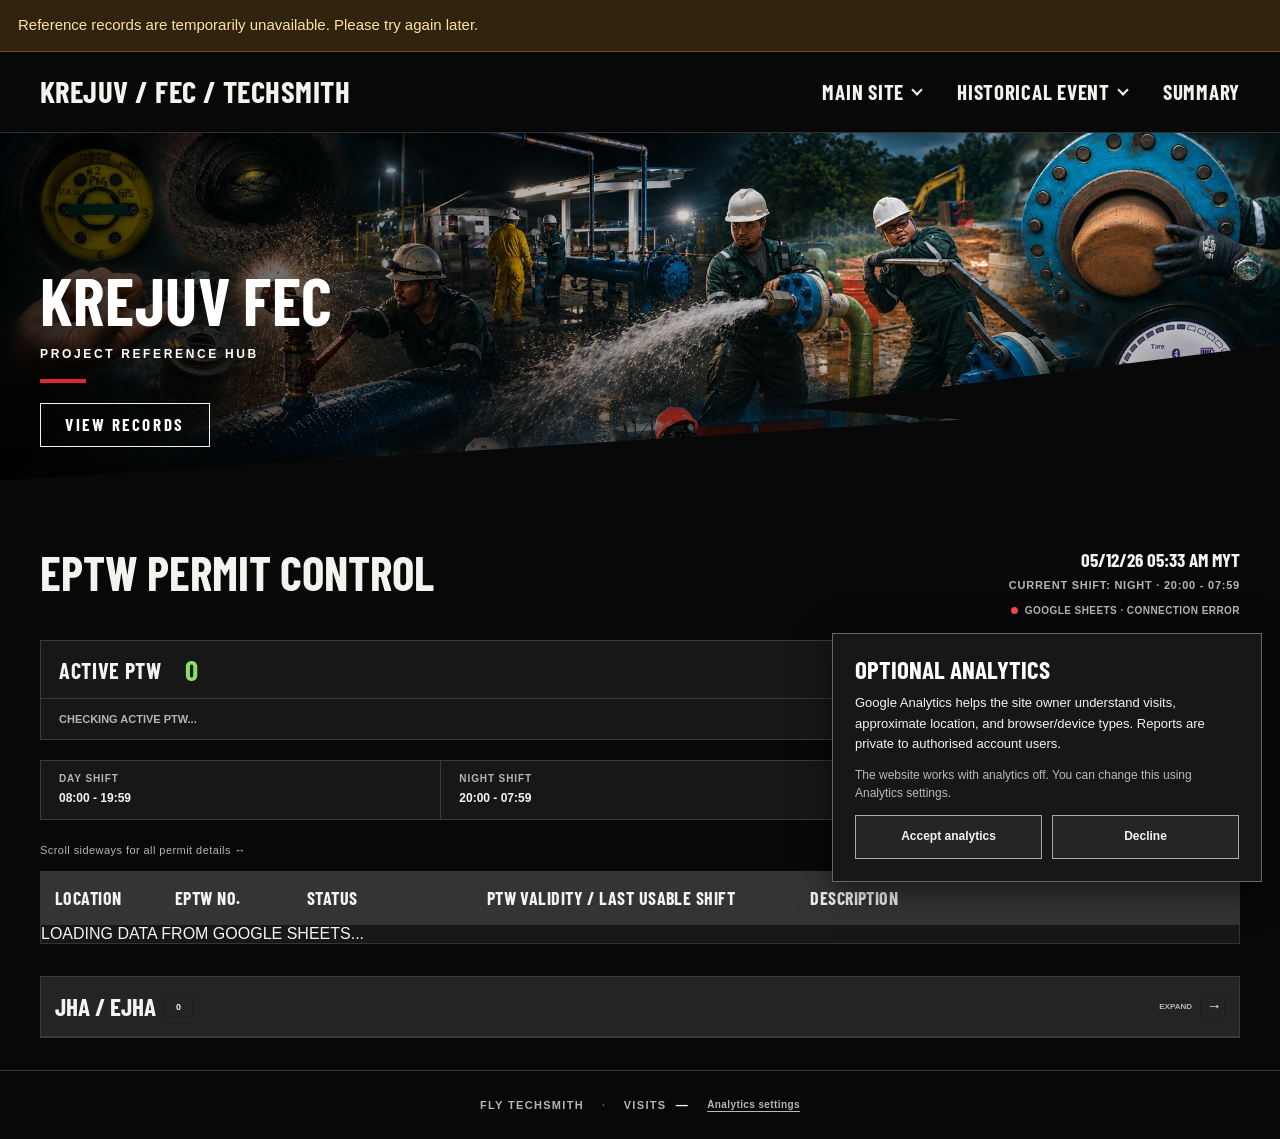
<file: index.html>
<!DOCTYPE html>
<html lang="en">

<head>
<meta name="referrer" content="no-referrer">
<meta http-equiv="Content-Security-Policy" content="default-src 'self'; script-src 'self' https://script.google.com/macros/s/ https://script.googleusercontent.com/macros/echo https://www.googletagmanager.com/gtag/ 'sha256-M7AUjPLgRQUmpfDkRRTZy83w7zBz9p2bHsZUChq5Ey0='; connect-src https://*.google-analytics.com https://*.analytics.google.com https://www.googletagmanager.com; frame-src 'none'; style-src 'self' 'unsafe-inline'; img-src 'self' data: https://i.ibb.co https://*.google-analytics.com https://www.googletagmanager.com; object-src 'none'; base-uri 'none'; form-action 'none'">
<meta charset="UTF-8">

<meta
    name="viewport"
    content="width=device-width, initial-scale=1.0, viewport-fit=cover"
>

<meta name="theme-color" content="#080808">

<title>KREJUV FEC BOOKMARK</title>

<link
    rel="icon"
    type="image/png"
    href="https://i.ibb.co/gbgLwSqg/Chat-GPT-Image-Jul-26-2026-04-53-23-AM-2.png"
>

<link
    rel="shortcut icon"
    type="image/png"
    href="https://i.ibb.co/gbgLwSqg/Chat-GPT-Image-Jul-26-2026-04-53-23-AM-2.png"
>

<link
    rel="apple-touch-icon"
    href="https://i.ibb.co/gbgLwSqg/Chat-GPT-Image-Jul-26-2026-04-53-23-AM-2.png"
>


<style>

/* =========================================================
   ROOT
========================================================= */

:root {
    --bg:#f4f1eb;
    --black:#050505;
    --border:#aaa69f;
    --soft-border:rgba(5,5,5,.10);

    --green:#7fd66f;

    --red:#d00000;
    --red-dark:#980000;
    --red-soft:rgba(208,0,0,.07);

    --amber:#e0a600;

    --outer-margin:30px;
}


/* =========================================================
   RESET
========================================================= */

* {
    margin:0;
    padding:0;
    box-sizing:border-box;
}

html {
    scroll-behavior:smooth;
}

html,
body {
    width:100%;
    min-height:100%;
}

body {
    background:var(--black);
    color:var(--black);
    font-family:Arial,Helvetica,sans-serif;
    overflow-x:hidden;
    overflow-y:auto;
}

button,
a {
    -webkit-tap-highlight-color:transparent;
}

button {
    font-family:inherit;
}


/* =========================================================
   PAGE
========================================================= */

.page {
    width:calc(100% - (var(--outer-margin) * 2));
    min-height:calc(100vh - (var(--outer-margin) * 2));

    margin:var(--outer-margin);

    background:var(--bg);

    overflow:hidden;
}


/* =========================================================
   HERO
========================================================= */

.hero {
    min-height:420px;

    display:flex;
    align-items:center;
    justify-content:center;

    padding:45px 40px;

    text-align:center;
}

.hero-inner {
    width:100%;
}

.hero-title {
    font-family:"Arial Black",Arial,Helvetica,sans-serif;

    font-size:clamp(80px,8.7vw,165px);

    font-weight:900;

    line-height:.80;

    text-transform:uppercase;
}

.krejuv-title {
    display:inline-block;

    letter-spacing:.08em;

    padding-left:.08em;
}

.bookmark-title {
    display:inline-block;

    letter-spacing:-.075em;
}

.hero-subtitle {
    margin-top:35px;

    font-size:clamp(13px,1vw,19px);

    font-weight:700;

    letter-spacing:.16em;
}


/* =========================================================
   DIVIDER
========================================================= */

.section-divider {
    width:100%;
    height:18px;

    background:var(--black);
}


/* =========================================================
   TOP
========================================================= */

.top-section-header {
    display:grid;

    grid-template-columns:1fr 1fr;

    min-height:58px;

    border-bottom:1px solid var(--border);
}

.top-section-header > div {
    display:flex;
    align-items:center;

    padding:0 20px;

    font-family:"Arial Black",Arial,Helvetica,sans-serif;

    font-size:13px;
    font-weight:900;

    letter-spacing:.04em;

    text-transform:uppercase;
}

.top-section-header > div + div {
    border-left:1px solid var(--border);
}

.top-columns {
    display:grid;

    grid-template-columns:1fr 1fr;
}

.top-column {
    min-width:0;

    padding:24px 20px 30px;
}

.top-column + .top-column {
    border-left:1px solid var(--border);
}


/* =========================================================
   MAIN SITE
========================================================= */

.site-item {
    display:block;

    width:fit-content;

    position:relative;

    margin-bottom:7px;

    color:var(--black);

    text-decoration:none;

    font-family:"Arial Black",Arial,Helvetica,sans-serif;

    font-size:clamp(30px,2.45vw,47px);

    font-weight:900;

    line-height:.97;

    letter-spacing:-.055em;

    text-transform:uppercase;

    transition:
        transform .18s ease,
        opacity .18s ease;
}

a.site-item:hover {
    transform:translateX(10px);
}

a.site-item::after {
    content:"↗";

    position:absolute;

    left:calc(100% + 12px);
    top:50%;

    transform:translateY(-50%);

    font-size:.34em;

    opacity:0;

    transition:opacity .18s ease;
}

a.site-item:hover::after {
    opacity:1;
}

.main-site-column:has(a.site-item:hover)
.site-item:not(:hover) {
    opacity:.25;
}

.site-item-static {
    cursor:default;
}

.main-site-separator {
    width:100%;
    height:1px;

    margin:26px 0 18px;

    background:var(--border);
}

.major-activities-label {
    margin-bottom:15px;

    font-family:"Arial Black",Arial,Helvetica,sans-serif;

    font-size:11px;
    font-weight:900;

    letter-spacing:.07em;

    color:rgba(5,5,5,.58);

    text-transform:uppercase;
}

.site-loading {
    font-family:"Arial Black",Arial,Helvetica,sans-serif;

    font-size:16px;
    font-weight:900;

    color:rgba(5,5,5,.40);

    text-transform:uppercase;
}


/* =========================================================
   ACTIVE PTW
========================================================= */

.active-summary-box {
    width:100%;

    border:1px solid var(--soft-border);

    background:rgba(255,255,255,.05);
}

.active-summary-head {
    min-height:50px;

    display:flex;
    align-items:center;
    justify-content:space-between;

    gap:15px;

    padding:12px 14px;

    border-bottom:1px solid var(--soft-border);
}

.active-summary-title {
    font-family:"Arial Black",Arial,Helvetica,sans-serif;

    font-size:14px;
    font-weight:900;

    letter-spacing:.03em;

    text-transform:uppercase;
}

.active-summary-count {
    min-width:31px;
    min-height:25px;

    display:inline-flex;
    align-items:center;
    justify-content:center;

    padding:4px 8px;

    background:var(--green);

    color:var(--black);

    border:1px solid rgba(5,5,5,.25);

    font-family:"Arial Black",Arial,Helvetica,sans-serif;

    font-size:11px;
    font-weight:900;
}

.active-summary-list {
    width:100%;
}

.active-summary-item {
    display:grid;

    grid-template-columns:
        66px
        100px
        minmax(0,1fr);

    align-items:center;

    gap:10px;

    min-height:57px;

    padding:11px 13px;

    color:var(--black);

    text-decoration:none;

    border-bottom:1px solid rgba(5,5,5,.08);

    transition:background .15s ease;
}

.active-summary-item:last-child {
    border-bottom:none;
}

.active-summary-item:hover {
    background:rgba(5,5,5,.045);
}

.active-summary-location {
    font-family:"Arial Black",Arial,Helvetica,sans-serif;

    font-size:13px;
    font-weight:900;

    text-transform:uppercase;
}

.active-summary-number {
    font-family:"Arial Black",Arial,Helvetica,sans-serif;

    font-size:16px;
    font-weight:900;

    letter-spacing:-.02em;
}

.active-summary-number::after {
    content:"↗";

    margin-left:5px;

    font-family:Arial,Helvetica,sans-serif;

    font-size:8px;
}

.active-summary-activity {
    min-width:0;

    font-family:"Arial Black",Arial,Helvetica,sans-serif;

    font-size:12px;
    font-weight:900;

    line-height:1.25;

    color:var(--black);

    text-transform:uppercase;
}

.active-summary-empty {
    padding:18px 14px;

    font-size:10px;
    font-weight:700;

    color:rgba(5,5,5,.45);

    text-transform:uppercase;
}


/* =========================================================
   EPTW HEADER
========================================================= */

.eptw-section {
    width:100%;
}

.eptw-section-head {
    min-height:88px;

    display:flex;

    align-items:center;
    justify-content:space-between;

    gap:30px;

    padding:16px 22px;

    border-bottom:1px solid var(--border);
}

.eptw-section-title {
    font-family:"Arial Black",Arial,Helvetica,sans-serif;

    font-size:clamp(24px,2vw,38px);

    font-weight:900;

    letter-spacing:-.045em;

    text-transform:uppercase;
}

.eptw-live {
    display:flex;

    flex-direction:column;

    align-items:flex-end;

    text-align:right;
}

.live-clock {
    font-family:"Arial Black",Arial,Helvetica,sans-serif;

    font-size:13px;

    font-weight:900;
}

.current-shift {
    margin-top:3px;

    font-size:9px;
    font-weight:900;

    letter-spacing:.07em;

    color:rgba(5,5,5,.52);

    text-transform:uppercase;
}


/* =========================================================
   SYNC
========================================================= */

.sync-line {
    margin-top:9px;

    display:flex;

    align-items:center;

    justify-content:flex-end;

    gap:7px;

    font-size:8px;
    font-weight:900;

    letter-spacing:.055em;

    text-transform:uppercase;
}

.sync-dot {
    width:7px;
    height:7px;

    flex:0 0 auto;

    border-radius:50%;

    background:rgba(5,5,5,.25);
}

.sync-line.is-loading .sync-dot {
    background:var(--amber);

    animation:syncPulse .85s infinite;
}

.sync-line.is-ok .sync-dot {
    background:var(--green);
}

.sync-line.is-error .sync-dot {
    background:var(--red);
}

.sync-line.is-cache .sync-dot {
    background:var(--amber);
}

.sync-text {
    color:rgba(5,5,5,.58);
}

@keyframes syncPulse {
    0%,100% {
        opacity:.3;
    }

    50% {
        opacity:1;
    }
}


/* =========================================================
   SHIFT GUIDE
========================================================= */

.shift-guide {
    display:grid;

    grid-template-columns:
        1fr
        1fr
        1fr;

    border-bottom:1px solid var(--border);
}

.shift-guide-item {
    padding:12px 20px;
}

.shift-guide-item + .shift-guide-item {
    border-left:1px solid var(--border);
}

.shift-guide-label {
    display:block;

    margin-bottom:4px;

    font-size:8px;
    font-weight:900;

    letter-spacing:.09em;

    color:rgba(5,5,5,.50);

    text-transform:uppercase;
}

.shift-guide-value {
    font-size:11px;
    font-weight:900;

    line-height:1.4;

    text-transform:uppercase;
}


/* =========================================================
   RULE
========================================================= */

.ptw-rule-box {
    padding:13px 22px;

    border-bottom:1px solid var(--border);

    background:rgba(5,5,5,.025);
}

.ptw-rule-title {
    font-family:"Arial Black",Arial,Helvetica,sans-serif;

    font-size:9px;
    font-weight:900;

    letter-spacing:.07em;

    text-transform:uppercase;
}

.ptw-rule-text {
    margin-top:5px;

    max-width:1150px;

    font-size:9px;
    font-weight:700;

    line-height:1.5;

    color:rgba(5,5,5,.65);

    text-transform:uppercase;
}


/* =========================================================
   TABLE
========================================================= */

.eptw-table-container {
    padding:22px 22px 30px;

    overflow-x:auto;
}

.eptw-table {
    width:100%;

    border-collapse:collapse;

    table-layout:fixed;

    border:1px solid var(--soft-border);
}

.eptw-table col.location-col {
    width:10%;
}

.eptw-table col.number-col {
    width:11%;
}

.eptw-table col.status-col {
    width:15%;
}

.eptw-table col.validity-col {
    width:27%;
}

.eptw-table col.description-col {
    width:37%;
}

.eptw-table thead th {
    padding:13px 12px;

    border-right:1px solid var(--soft-border);
    border-bottom:1px solid var(--soft-border);

    text-align:left;

    vertical-align:middle;

    font-size:9px;
    font-weight:900;

    letter-spacing:.08em;

    color:rgba(5,5,5,.58);

    text-transform:uppercase;
}

.eptw-table thead th:last-child {
    border-right:none;
}


/* =========================================================
   COLLAPSIBLE SECTION
========================================================= */

.category-row td {
    padding:0;

    border-top:1px solid var(--border);
    border-bottom:1px solid var(--soft-border);

    background:rgba(5,5,5,.035);
}

.section-toggle {
    width:100%;

    min-height:51px;

    display:flex;

    align-items:center;
    justify-content:space-between;

    gap:15px;

    padding:11px 13px;

    border:0;

    background:transparent;

    color:var(--black);

    cursor:pointer;

    text-align:left;
}

.section-toggle:hover {
    background:rgba(5,5,5,.035);
}

.section-toggle-left {
    display:flex;

    align-items:center;

    gap:11px;

    min-width:0;
}

.section-toggle-title {
    font-family:"Arial Black",Arial,Helvetica,sans-serif;

    font-size:14px;
    font-weight:900;

    letter-spacing:.02em;

    text-transform:uppercase;
}

.section-toggle-count {
    min-width:33px;
    height:23px;

    display:inline-flex;

    align-items:center;
    justify-content:center;

    padding:2px 7px;

    border:1px solid rgba(5,5,5,.17);

    font-family:"Arial Black",Arial,Helvetica,sans-serif;

    font-size:9px;
    font-weight:900;

    white-space:nowrap;
}

.section-toggle-right {
    display:flex;

    align-items:center;

    gap:10px;

    flex-shrink:0;
}

.section-toggle-state {
    font-size:8px;
    font-weight:900;

    color:rgba(5,5,5,.48);

    letter-spacing:.06em;

    text-transform:uppercase;
}

.section-toggle-arrow {
    width:25px;
    height:25px;

    display:flex;

    align-items:center;
    justify-content:center;

    border:1px solid rgba(5,5,5,.18);

    font-size:15px;
    font-weight:900;

    line-height:1;

    transition:transform .18s ease;
}


/* DEFAULT = COLLAPSED */

.category-row.is-collapsed
.section-toggle-arrow {
    transform:rotate(-90deg);
}

.section-data-row.section-hidden {
    display:none;
}


/* =========================================================
   PTW ROW
========================================================= */

.ptw-data-row td {
    padding:14px 12px;

    border-right:1px solid var(--soft-border);
    border-bottom:1px solid var(--soft-border);

    vertical-align:top;
}

.ptw-data-row td:last-child {
    border-right:none;
}

.location-merged {
    vertical-align:top !important;

    background:rgba(255,255,255,.08);

    border-right:
        1px solid
        var(--soft-border)
        !important;
}

.location-name {
    position:sticky;

    top:15px;

    font-family:"Arial Black",Arial,Helvetica,sans-serif;

    font-size:16px;
    font-weight:900;

    line-height:1.1;

    letter-spacing:-.025em;

    text-transform:uppercase;
}


/* =========================================================
   PTW NUMBER
========================================================= */

.ptw-number {
    display:inline-block;

    color:var(--black);

    text-decoration:none;

    font-family:"Arial Black",Arial,Helvetica,sans-serif;

    font-size:clamp(17px,1.2vw,23px);

    font-weight:900;

    line-height:1;

    letter-spacing:-.035em;
}

.ptw-number::after {
    content:"↗";

    margin-left:6px;

    font-family:Arial,Helvetica,sans-serif;

    font-size:.45em;

    opacity:0;
}

.ptw-number:hover::after,
.ptw-number:focus::after {
    opacity:1;
}


/* =========================================================
   STATUS
========================================================= */

.status-badge {
    display:inline-flex;

    align-items:center;

    min-height:28px;

    padding:6px 9px;

    border:1px solid rgba(5,5,5,.20);

    font-size:8px;
    font-weight:900;

    line-height:1.2;

    letter-spacing:.06em;

    text-transform:uppercase;
}

.status-note {
    margin-top:9px;

    font-size:8.5px;
    font-weight:700;

    line-height:1.45;

    color:rgba(5,5,5,.60);

    text-transform:uppercase;
}

.ptw-data-row.is-active .status-badge {
    background:var(--green);
    border-color:rgba(5,5,5,.35);
}

.ptw-data-row.is-upcoming .status-badge {
    border-style:dashed;
    background:transparent;
}

.ptw-data-row.is-next-last {
    box-shadow:inset 6px 0 0 var(--red);
}

.ptw-data-row.is-next-last .status-badge {
    background:var(--red);
    border-color:var(--red);
    color:#fff;

    animation:redFlash .9s infinite;
}

.ptw-data-row.is-next-last .status-note {
    color:var(--red);
    font-weight:900;
}

.ptw-data-row.is-last-shift {
    box-shadow:inset 8px 0 0 var(--red);
}

.ptw-data-row.is-last-shift .status-badge {
    background:var(--red);
    border-color:var(--red);
    color:#fff;

    animation:redFlash .75s infinite;
}

.ptw-data-row.is-last-shift .status-note {
    padding:8px 9px;

    background:var(--red);

    color:#fff;

    font-weight:900;

    animation:redBlockFlash .75s infinite;
}

.ptw-data-row.is-shift-invalid {
    box-shadow:inset 8px 0 0 var(--red-dark);

    background:var(--red-soft);
}

.ptw-data-row.is-shift-invalid .status-badge {
    background:var(--red-dark);

    color:#fff;
}

.ptw-data-row.is-shift-invalid .status-note {
    padding:8px 9px;

    background:var(--red-dark);

    color:#fff;

    font-weight:900;
}

.ptw-data-row.is-expired {
    opacity:.46;
}

.ptw-data-row.is-expired:hover {
    opacity:.76;
}

.ptw-data-row.is-expired .status-badge {
    background:rgba(5,5,5,.07);
}

.ptw-data-row.is-vec-expired {
    opacity:.68;

    box-shadow:inset 6px 0 0 var(--black);
}

.ptw-data-row.is-vec-expired .status-badge {
    background:var(--black);

    color:var(--bg);
}

@keyframes redFlash {

    0%,
    45% {
        background:var(--red);
        color:#fff;
        opacity:1;
    }

    50%,
    100% {
        background:transparent;
        color:var(--red);
        opacity:.38;
    }

}

@keyframes redBlockFlash {

    0%,
    45% {
        background:var(--red);
        color:#fff;
    }

    50%,
    100% {
        background:rgba(208,0,0,.08);
        color:var(--red);
    }

}


/* =========================================================
   VALIDITY
========================================================= */

.validity-label {
    display:block;

    margin-bottom:3px;

    font-size:7.5px;
    font-weight:900;

    letter-spacing:.08em;

    color:rgba(5,5,5,.45);

    text-transform:uppercase;
}

.validity-value {
    font-size:9px;
    font-weight:700;

    line-height:1.45;

    text-transform:uppercase;
}

.last-usable {
    margin-top:11px;

    padding-top:9px;

    border-top:1px solid rgba(5,5,5,.08);
}

.last-usable-value {
    font-size:9px;
    font-weight:900;

    line-height:1.45;

    text-transform:uppercase;
}

.expiry-rule-note {
    margin-top:7px;

    font-size:7.5px;
    font-weight:700;

    line-height:1.45;

    color:rgba(5,5,5,.55);

    text-transform:uppercase;
}

.description-text {
    font-size:9px;

    line-height:1.55;

    color:rgba(5,5,5,.69);

    text-transform:uppercase;
}


/* =========================================================
   EQUIPMENT
========================================================= */

.tower-equipment-box {
    margin-top:14px;

    border:1px solid rgba(5,5,5,.16);

    background:rgba(5,5,5,.025);
}

.tower-equipment-title,
.tower-equipment-row {
    display:grid;

    grid-template-columns:1fr 110px;
}

.tower-equipment-title {
    background:rgba(5,5,5,.04);

    border-bottom:1px solid rgba(5,5,5,.12);
}

.tower-equipment-title > div,
.tower-equipment-name,
.tower-equipment-expiry {
    padding:8px 9px;
}

.tower-equipment-title > div {
    font-size:7.5px;
    font-weight:900;

    letter-spacing:.07em;

    text-transform:uppercase;
}

.tower-equipment-row + .tower-equipment-row {
    border-top:1px solid rgba(5,5,5,.08);
}

.tower-equipment-name {
    font-size:8px;

    font-weight:800;

    line-height:1.35;

    text-transform:uppercase;
}

.tower-equipment-expiry {
    border-left:1px solid rgba(5,5,5,.08);

    font-size:8px;
    font-weight:900;

    text-transform:uppercase;
}


/* =========================================================
   VEC
========================================================= */

.vec-dependency {
    margin-top:12px;

    padding:11px;

    border:1px solid rgba(5,5,5,.15);

    background:rgba(5,5,5,.025);
}

.vec-dependency-title {
    margin-bottom:8px;

    font-size:8px;
    font-weight:900;

    text-transform:uppercase;
}

.vec-number {
    display:inline-block;

    color:var(--black);

    text-decoration:none;

    font-family:"Arial Black",Arial,Helvetica,sans-serif;

    font-size:14px;
    font-weight:900;
}

.vec-description,
.vec-validity,
.vec-status-note,
.effective-validity {
    margin-top:7px;

    font-size:8px;

    line-height:1.45;

    text-transform:uppercase;
}

.vec-status-line {
    margin-top:10px;

    padding-top:9px;

    border-top:1px solid rgba(5,5,5,.09);
}

.vec-status-badge {
    display:inline-flex;

    padding:5px 8px;

    border:1px solid rgba(5,5,5,.20);

    font-size:7.5px;
    font-weight:900;

    text-transform:uppercase;
}

.vec-dependency.vec-active .vec-status-badge {
    background:var(--green);
}

.vec-dependency.vec-expired {
    opacity:.55;
}


/* =========================================================
   JHA / EJHA
========================================================= */

.ejha-bottom-section {
    margin:0 22px 30px;

    border:1px solid var(--soft-border);

    background:rgba(255,255,255,.04);
}

.ejha-bottom-title {
    width:100%;

    min-height:52px;

    display:flex;

    align-items:center;
    justify-content:space-between;

    gap:15px;

    padding:11px 14px;

    border:0;
    border-bottom:1px solid var(--soft-border);

    background:transparent;

    color:var(--black);

    cursor:pointer;

    text-align:left;
}

.ejha-title-left,
.ejha-title-right {
    display:flex;

    align-items:center;

    gap:8px;
}

.ejha-bottom-title-text {
    font-family:"Arial Black",Arial,Helvetica,sans-serif;

    font-size:14px;
    font-weight:900;

    text-transform:uppercase;
}

.ejha-count {
    min-width:29px;
    min-height:23px;

    display:inline-flex;

    align-items:center;
    justify-content:center;

    padding:2px 7px;

    border:1px solid rgba(5,5,5,.18);

    font-size:9px;
    font-weight:900;
}

.ejha-state {
    font-size:8px;
    font-weight:900;

    color:rgba(5,5,5,.48);

    text-transform:uppercase;
}

.ejha-arrow {
    width:25px;
    height:25px;

    display:flex;

    align-items:center;
    justify-content:center;

    border:1px solid rgba(5,5,5,.18);

    font-size:15px;
    font-weight:900;

    transition:transform .18s ease;
}


/* JHA DEFAULT COLLAPSED */

.ejha-bottom-section.is-collapsed
.ejha-arrow {
    transform:rotate(-90deg);
}

.ejha-bottom-section.is-collapsed
.ejha-items {
    display:none;
}

.ejha-bottom-item {
    padding:18px 16px 20px;
}

.ejha-bottom-item + .ejha-bottom-item {
    border-top:1px solid var(--soft-border);
}

.ejha-type-label {
    margin-bottom:7px;

    font-size:9px;
    font-weight:900;

    color:rgba(5,5,5,.55);

    text-transform:uppercase;
}

.ejha-bottom-number {
    display:inline-block;

    color:var(--black);

    text-decoration:none;

    font-family:"Arial Black",Arial,Helvetica,sans-serif;

    font-size:clamp(22px,1.75vw,32px);

    font-weight:900;

    line-height:1;
}

.ejha-bottom-number::after {
    content:"↗";

    margin-left:8px;

    font-size:.4em;
}

.ejha-bottom-description {
    margin-top:11px;

    max-width:1200px;

    font-size:9px;

    line-height:1.55;

    color:rgba(5,5,5,.68);

    text-transform:uppercase;
}


/* =========================================================
   TOOLTIP
========================================================= */

.tooltip {
    position:fixed;

    width:min(600px,calc(100vw - 80px));

    padding:22px;

    background:var(--black);

    color:var(--bg);

    font-size:12px;
    font-weight:700;

    line-height:1.55;

    text-transform:uppercase;

    z-index:9999;

    pointer-events:none;

    opacity:0;

    visibility:hidden;

    transform:translateY(8px);

    box-shadow:0 16px 40px rgba(0,0,0,.22);
}

.tooltip.active {
    opacity:1;

    visibility:visible;

    transform:translateY(0);
}

.tooltip-number {
    display:block;

    margin-bottom:11px;

    font-family:"Arial Black",Arial,Helvetica,sans-serif;

    font-size:20px;
    font-weight:900;
}


/* =========================================================
   FOOTER
========================================================= */

.footer {
    min-height:58px;

    display:flex;

    align-items:center;
    justify-content:center;

    border-top:1px solid var(--border);

    font-family:"Arial Black",Arial,Helvetica,sans-serif;

    font-size:10px;
    font-weight:900;

    letter-spacing:.09em;

    text-transform:uppercase;
}


/* =========================================================
   LAPTOP
========================================================= */

@media
(max-height:800px)
and
(min-width:801px) {

    :root {
        --outer-margin:20px;
    }

    .hero {
        min-height:340px;
    }

    .hero-title {
        font-size:clamp(65px,8vw,130px);
    }

}


/* =========================================================
   MOBILE
========================================================= */

@media(max-width:800px) {

    :root {
        --outer-margin:12px;
    }

    .page {
        width:calc(100% - (var(--outer-margin) * 2));

        margin:var(--outer-margin);
    }

    .hero {
        min-height:300px;

        padding:35px 12px;
    }

    .hero-title {
        font-size:clamp(42px,12vw,90px);

        line-height:.84;
    }

    .hero-subtitle {
        margin-top:25px;

        font-size:12px;
    }

    .section-divider {
        height:14px;
    }

    .top-section-header {
        display:none;
    }

    .top-columns {
        display:block;
    }

    .top-column {
        padding:19px 16px 25px;
    }

    .top-column + .top-column {
        border-left:none;

        border-top:1px solid var(--border);
    }

    .top-column::before {
        display:block;

        margin-bottom:18px;

        font-family:"Arial Black",Arial,Helvetica,sans-serif;

        font-size:14px;
        font-weight:900;

        text-transform:uppercase;
    }

    .top-column:nth-child(1)::before {
        content:"MAIN SITE";
    }

    .top-column:nth-child(2)::before {
        content:"ACTIVE PTW";
    }

    .site-item {
        font-size:clamp(27px,7vw,44px);
    }

    .active-summary-item {
        grid-template-columns:
            58px
            90px
            minmax(0,1fr);

        gap:8px;

        min-height:60px;
    }

    .active-summary-location {
        font-size:12px;
    }

    .active-summary-number {
        font-size:15px;
    }

    .active-summary-activity {
        font-size:11px;
    }

    .eptw-section-head {
        align-items:flex-start;

        flex-direction:column;

        padding:17px 16px;
    }

    .eptw-live {
        align-items:flex-start;

        text-align:left;
    }

    .sync-line {
        justify-content:flex-start;
    }

    .shift-guide {
        grid-template-columns:1fr;
    }

    .shift-guide-item + .shift-guide-item {
        border-left:none;

        border-top:1px solid var(--border);
    }

    .ptw-rule-box {
        padding:12px 16px;
    }

    .eptw-table-container {
        padding:16px;
    }

    .eptw-table,
    .eptw-table tbody,
    .eptw-table tr,
    .eptw-table td {
        display:block;

        width:100%;
    }

    .eptw-table colgroup,
    .eptw-table thead {
        display:none;
    }

    .category-row {
        display:block;

        margin-bottom:10px;
    }

    .category-row td {
        display:block;

        border:1px solid var(--soft-border);
    }

    .section-toggle-state {
        display:none;
    }

    .location-merged {
        display:none !important;
    }

    .ptw-data-row {
        position:relative;

        margin-bottom:14px;

        padding-top:42px;

        border:1px solid var(--soft-border);
    }

    .ptw-data-row::before {
        content:attr(data-location);

        position:absolute;

        top:0;
        left:0;
        right:0;

        min-height:42px;

        display:flex;

        align-items:center;

        padding:9px 12px;

        border-bottom:1px solid var(--soft-border);

        font-family:"Arial Black",Arial,Helvetica,sans-serif;

        font-size:14px;
        font-weight:900;

        text-transform:uppercase;
    }

    .ptw-data-row td {
        width:100%;

        border-right:none;
    }

    .ptw-data-row td::before {
        content:attr(data-label);

        display:block;

        margin-bottom:7px;

        font-size:7.5px;
        font-weight:900;

        color:rgba(5,5,5,.45);

        text-transform:uppercase;
    }

    .ejha-bottom-section {
        margin:0 16px 24px;
    }

    .ejha-state {
        display:none;
    }

    .tooltip {
        width:calc(100vw - 40px);

        padding:18px;

        font-size:11px;
    }

}


@media(max-width:480px) {

    :root {
        --outer-margin:8px;
    }

    .hero {
        min-height:270px;

        padding:25px 8px;
    }

    .hero-title {
        font-size:clamp(36px,11vw,62px);
    }

    .active-summary-item {
        grid-template-columns:
            50px
            82px
            minmax(0,1fr);

        gap:6px;
    }

    .active-summary-location {
        font-size:11px;
    }

    .active-summary-number {
        font-size:14px;
    }

    .active-summary-activity {
        font-size:10px;
    }

    .section-toggle-count {
        display:none;
    }

    .footer {
        min-height:50px;

        font-size:9px;
    }

}

</style>

<link rel="stylesheet" href="public-data.css">
<script src="public-config.js"></script>
<script src="public-data.js"></script>
<link rel="stylesheet" href="site-theme.css">
<script src="site-theme.js"></script>
<link rel="stylesheet" href="analytics.css">
<script src="analytics.js" defer></script>
</head>


<body class="page-overview" data-page="overview">
<div id="public-data-status" role="status" aria-live="polite" hidden></div>
<div id="public-app">
<a class="site-skip" href="#eptw-control">Skip to records</a>
<header class="site-header">
  <div class="site-header__inner">
    <a class="site-brand" href="./" aria-label="KREJUV / FEC / TECHSMITH home">KREJUV / FEC / TECHSMITH</a>
    <button id="site-menu-toggle" class="site-menu-toggle" type="button" aria-label="Open navigation" aria-expanded="false" aria-controls="site-navigation"><span></span><span></span><span></span></button>
    <nav id="site-navigation" class="site-nav" aria-label="Reference navigation">
      <div class="site-dropdown">
        <button class="site-dropdown-toggle" type="button" aria-expanded="false" aria-controls="main-site-links">MAIN SITE</button>
        <div id="main-site-links" class="site-dropdown__panel" hidden><span class="site-menu-empty">Loading reference links…</span></div>
      </div>
      <div class="site-dropdown">
        <button class="site-dropdown-toggle" type="button" aria-expanded="false" aria-controls="historical-event-links">HISTORICAL EVENT</button>
        <div id="historical-event-links" class="site-dropdown__panel" hidden><span class="site-menu-empty">Loading reference links…</span></div>
      </div>
      <a class="site-nav__link" href="./SUMMARY/">SUMMARY</a>
    </nav>
  </div>
</header>


<div class="page">


<section class="site-hero" aria-labelledby="site-hero-heading">
  <img class="site-hero__image" src="assets/hero-project-composite.webp" width="1983" height="793" alt="Composite of KREJUV FEC pipeline work, pigging, water testing and pressure and dewpoint instruments" fetchpriority="high">
  <div class="site-hero__content">
    <h1 id="site-hero-heading" class="site-hero__title">KREJUV FEC</h1>
    <p class="site-hero__subtitle">PROJECT REFERENCE HUB</p>
    <a class="site-hero__action" href="#eptw-control">VIEW RECORDS</a>
  </div>
</section>

<main class="eptw-section" id="eptw-control" tabindex="-1">


<div class="eptw-section-head">

    <div class="eptw-section-title">
        EPTW PERMIT CONTROL
    </div>


    <div class="eptw-live">

        <div
            id="liveClock"
            class="live-clock"
        >
            --
        </div>


        <div
            id="currentShift"
            class="current-shift"
        >
            --
        </div>


        <div
            id="syncLine"
            class="sync-line is-loading"
        >

            <span class="sync-dot"></span>

            <span
                id="syncText"
                class="sync-text"
            >
                GOOGLE SHEETS · CONNECTING
            </span>

        </div>

    </div>

</div>

<div class="active-summary-box">

        <div class="active-summary-head">

            <div class="active-summary-title">
                ACTIVE PTW
            </div>

            <div
                id="activePtwCount"
                class="active-summary-count"
            >
                0
            </div>

        </div>


        <div
            id="activePtwList"
            class="active-summary-list"
        >

            <div class="active-summary-empty">
                CHECKING ACTIVE PTW...
            </div>

        </div>

    </div>


<div class="shift-guide">

    <div class="shift-guide-item">

        <span class="shift-guide-label">
            DAY SHIFT
        </span>

        <span class="shift-guide-value">
            08:00 - 19:59
        </span>

    </div>


    <div class="shift-guide-item">

        <span class="shift-guide-label">
            NIGHT SHIFT
        </span>

        <span class="shift-guide-value">
            20:00 - 07:59
        </span>

    </div>


    <div class="shift-guide-item">

        <span class="shift-guide-label">
            PERMIT STATUS
        </span>

        <span
            id="permitSummary"
            class="shift-guide-value"
        >
            LOADING...
        </span>

    </div>

</div>





<div class="eptw-table-container" tabindex="0" role="region" aria-label="Permit records, scroll sideways to view every column">
<span class="site-scroll-hint">Scroll sideways for all permit details ↔</span>

<table class="eptw-table">


<colgroup>

    <col class="location-col">

    <col class="number-col">

    <col class="status-col">

    <col class="validity-col">

    <col class="description-col">

</colgroup>


<thead>

<tr>

    <th>LOCATION</th>

    <th>EPTW NO.</th>

    <th>STATUS</th>

    <th>
        PTW VALIDITY / LAST USABLE SHIFT
    </th>

    <th>DESCRIPTION</th>

</tr>

</thead>


<tbody id="ptwTableBody">

<tr>

    <td colspan="5">
        LOADING DATA FROM GOOGLE SHEETS...
    </td>

</tr>

</tbody>


</table>

</div>


<!-- JHA / EJHA STARTS COLLAPSED -->

<div
    id="jhaSection"
    class="ejha-bottom-section is-collapsed"
>

    <button
        id="jhaToggle"
        class="ejha-bottom-title"
        type="button"
        aria-expanded="false"
    >

        <span class="ejha-title-left">

            <span class="ejha-bottom-title-text">
                JHA / EJHA
            </span>

            <span
                id="jhaCount"
                class="ejha-count"
            >
                0
            </span>

        </span>


        <span class="ejha-title-right">

            <span
                id="jhaState"
                class="ejha-state"
            >
                EXPAND
            </span>

            <span class="ejha-arrow">
                ↓
            </span>

        </span>

    </button>


    <div
        id="jhaItems"
        class="ejha-items"
    ></div>

</div>


</main>


<footer class="footer site-credit-footer">
  <span class="footer-credit">FLY TECHSMITH</span>
  <span class="footer-separator" aria-hidden="true">·</span>
  <span class="footer-visits" title="Approximate visits"><span>VISITS</span> <strong class="visitor-count" aria-live="polite">—</strong></span>
</footer>


</div>


<div
    id="tooltip"
    class="tooltip"
>

    <span
        id="tooltipNumber"
        class="tooltip-number"
    ></span>

    <span
        id="tooltipDescription"
    ></span>

</div>


<script>

/* =========================================================
   CONFIG
========================================================= */




const AUTO_REFRESH_MS =
    60000;


const MALAYSIA_OFFSET_MS =
    8 * 60 * 60 * 1000;


/* =========================================================
   DATA COLUMN POSITION
========================================================= */

const DATA_INDEX = {

    TYPE:0,

    SECTION:1,

    LOCATION:2,

    NUMBER:3,

    START:4,

    END:5,

    DESCRIPTION:6,

    URL:7,

    VEC_NO:8,

    VEC_START:9,

    VEC_END:10,

    VEC_DESCRIPTION:11,

    VEC_URL:12

};


const DATA_HEADERS = [

    "TYPE",
    "SECTION",
    "LOCATION",
    "NUMBER",
    "START",
    "END",
    "DESCRIPTION",
    "URL",
    "VEC_NO",
    "VEC_START",
    "VEC_END",
    "VEC_DESCRIPTION",
    "VEC_URL"

];


const EQUIPMENT_HEADERS = [

    "PTW_NO",
    "LOCATION",
    "EQUIPMENT",
    "EXPIRY_DATE"

];


const BOOKMARK_HEADERS = [

    "SECTION",
    "NAME",
    "URL",
    "ORDER"

];




/* =========================================================
   CURRENT DATA
========================================================= */

let CURRENT_DATA = [];

let CURRENT_EQUIPMENT = [];

let CURRENT_BOOKMARKS = [];

let refreshInProgress = false;


/* =========================================================
   HEADER
========================================================= */

function normalizeHeader(
    value
) {

    return String(
        value ?? ""
    )
    .trim()
    .toUpperCase()
    .replace(
        /[^A-Z0-9]+/g,
        "_"
    )
    .replace(
        /^_+|_+$/g,
        ""
    );

}




/* =========================================================
   READ CELL
========================================================= */

function readGvizCell(
    cell
) {

    if (
        !cell
    ) {

        return "";

    }


    if (
        typeof cell.v === "string" &&
        /^Date\(/.test(
            cell.v
        )
    ) {

        return cell.v;

    }


    if (
        cell.f !== undefined &&
        cell.f !== null &&
        String(
            cell.f
        ).trim() !== ""
    ) {

        return String(
            cell.f
        ).trim();

    }


    if (
        cell.v !== undefined &&
        cell.v !== null
    ) {

        return String(
            cell.v
        ).trim();

    }


    return "";

}


/* =========================================================
   GVIZ OBJECT
========================================================= */

function gvizToObjects(
    result,
    expectedHeaders = []
) {

    if (
        !result ||
        !result.table
    ) {

        return [];

    }


    const table =
        result.table;


    const googleHeaders =
        table.cols.map(
            (
                col,
                index
            ) => {

                return (
                    normalizeHeader(
                        col.label ||
                        ""
                    )
                    ||
                    expectedHeaders[
                        index
                    ]
                    ||
                    (
                        "COL_" +
                        index
                    )
                );

            }
        );


    const output =
        [];


    table.rows.forEach(
        row => {


            const cells =
                [];


            for (
                let index = 0;
                index < table.cols.length;
                index++
            ) {

                cells[
                    index
                ] =
                    readGvizCell(
                        row.c[
                            index
                        ]
                    );

            }


            if (
                !cells.some(
                    value =>
                        String(
                            value
                        ).trim() !== ""
                )
            ) {

                return;

            }


            const item =
                {
                    __cells:cells
                };


            googleHeaders.forEach(
                (
                    header,
                    index
                ) => {

                    item[
                        header
                    ] =
                        cells[
                            index
                        ] ||
                        "";

                }
            );


            expectedHeaders.forEach(
                (
                    header,
                    index
                ) => {

                    item[
                        header
                    ] =
                        cells[
                            index
                        ] ||
                        "";

                }
            );


            output.push(
                item
            );

        }
    );


    return output;

}


/* =========================================================
   FETCH SHEET
========================================================= */

async function fetchSheet(sheetName, expectedHeaders) {
    const result = await PublicData.readTable("main", { sheetName });
    return gvizToObjects(result, expectedHeaders);
}


/* =========================================================
   ESCAPE
========================================================= */

function escapeHtml(
    value
) {

    return String(
        value ?? ""
    )
    .replace(
        /&/g,
        "&amp;"
    )
    .replace(
        /</g,
        "&lt;"
    )
    .replace(
        />/g,
        "&gt;"
    )
    .replace(
        /"/g,
        "&quot;"
    )
    .replace(
        /'/g,
        "&#039;"
    );

}


/* =========================================================
   SAFE URL
========================================================= */

function safeUrl(
    value
) {

    const text =
        String(
            value ?? ""
        ).trim();


    if (
        !text
    ) {

        return "";

    }


    try {

        const url =
            new URL(
                text
            );


        if (
            url.protocol !== "https:" &&
            url.protocol !== "http:"
        ) {

            return "";

        }


        return url.href;

    }

    catch(error) {

        return "";

    }

}


/* =========================================================
   FIELD
========================================================= */

function getFirstField(
    row,
    names
) {

    for (
        const name of names
    ) {

        const key =
            normalizeHeader(
                name
            );


        if (
            row[
                key
            ] !== undefined &&
            row[
                key
            ] !== null &&
            String(
                row[
                    key
                ]
            ).trim() !== ""
        ) {

            return String(
                row[
                    key
                ]
            ).trim();

        }

    }


    return "";

}


function getCellByIndex(
    row,
    index
) {

    if (
        !row ||
        !Array.isArray(
            row.__cells
        )
    ) {

        return "";

    }


    return String(
        row.__cells[
            index
        ] ??
        ""
    ).trim();

}


function getDataField(
    row,
    header,
    index
) {

    const direct =
        getFirstField(
            row,
            [
                header
            ]
        );


    return (
        direct ||
        getCellByIndex(
            row,
            index
        )
    );

}


/* =========================================================
   NUMBER
========================================================= */

function getRecordNumber(
    row
) {

    const columnD =
        getCellByIndex(
            row,
            DATA_INDEX.NUMBER
        );


    if (
        columnD
    ) {

        return columnD;

    }


    return getFirstField(
        row,
        [
            "NUMBER",
            "EPTW_NO",
            "PTW_NO",
            "JHA_NO",
            "EJHA_NO",
            "NO",
            "NO."
        ]
    );

}


function cleanDisplayNumber(
    value
) {

    return String(
        value ?? ""
    )
    .trim()
    .replace(
        /^EJHA[\s:#-]*/i,
        ""
    )
    .replace(
        /^JHA[\s:#-]*/i,
        ""
    )
    .replace(
        /^EPTW[\s:#-]*/i,
        ""
    )
    .replace(
        /^PTW[\s:#-]*/i,
        ""
    )
    .trim();

}


/* =========================================================
   NORMALIZE ROW
========================================================= */

function normalizeDataRow(
    raw
) {

    const number =
        getRecordNumber(
            raw
        );


    return {

        type:
            getDataField(
                raw,
                "TYPE",
                DATA_INDEX.TYPE
            ).toUpperCase(),

        section:
            getDataField(
                raw,
                "SECTION",
                DATA_INDEX.SECTION
            ),

        location:
            getDataField(
                raw,
                "LOCATION",
                DATA_INDEX.LOCATION
            ),

        number,

        displayNumber:
            cleanDisplayNumber(
                number
            ),

        start:
            getDataField(
                raw,
                "START",
                DATA_INDEX.START
            ),

        end:
            getDataField(
                raw,
                "END",
                DATA_INDEX.END
            ),

        description:
            getDataField(
                raw,
                "DESCRIPTION",
                DATA_INDEX.DESCRIPTION
            ),

        url:
            safeUrl(
                getDataField(
                    raw,
                    "URL",
                    DATA_INDEX.URL
                )
            ),

        vecNo:
            getDataField(
                raw,
                "VEC_NO",
                DATA_INDEX.VEC_NO
            ),

        vecStart:
            getDataField(
                raw,
                "VEC_START",
                DATA_INDEX.VEC_START
            ),

        vecEnd:
            getDataField(
                raw,
                "VEC_END",
                DATA_INDEX.VEC_END
            ),

        vecDescription:
            getDataField(
                raw,
                "VEC_DESCRIPTION",
                DATA_INDEX.VEC_DESCRIPTION
            ),

        vecUrl:
            safeUrl(
                getDataField(
                    raw,
                    "VEC_URL",
                    DATA_INDEX.VEC_URL
                )
            )

    };

}


/* =========================================================
   DATE
========================================================= */

function parseGoogleDateValue(
    value
) {

    const text =
        String(
            value ?? ""
        ).trim();


    const match =
        text.match(
            /^Date\((\d+),\s*(\d+),\s*(\d+)(?:,\s*(\d+),\s*(\d+)(?:,\s*(\d+))?)?\)$/
        );


    if (
        !match
    ) {

        return null;

    }


    return new Date(

        Date.UTC(
            Number(
                match[1]
            ),
            Number(
                match[2]
            ),
            Number(
                match[3]
            ),
            Number(
                match[4] ||
                0
            ),
            Number(
                match[5] ||
                0
            ),
            Number(
                match[6] ||
                0
            )
        )
        -
        MALAYSIA_OFFSET_MS

    );

}


function parseTextDate(
    value
) {

    const text =
        String(
            value ?? ""
        ).trim();


    if (
        !text
    ) {

        return null;

    }


    const match =
        text.match(
            /^(\d{1,2})\/(\d{1,2})\/(\d{2}|\d{4})\s+(\d{1,2}):(\d{2})(?::(\d{2}))?\s*(AM|PM|A\.M\.|P\.M\.|a\.m\.|p\.m\.)$/i
        );


    if (
        match
    ) {

        const day =
            Number(
                match[1]
            );


        const month =
            Number(
                match[2]
            );


        let year =
            Number(
                match[3]
            );


        let hour =
            Number(
                match[4]
            );


        const minute =
            Number(
                match[5]
            );


        const second =
            Number(
                match[6] ||
                0
            );


        const period =
            String(
                match[7]
            )
            .replace(
                /\./g,
                ""
            )
            .toUpperCase();


        if (
            year <
            100
        ) {

            year +=
                2000;

        }


        if (
            period === "AM" &&
            hour === 12
        ) {

            hour =
                0;

        }


        if (
            period === "PM" &&
            hour !== 12
        ) {

            hour +=
                12;

        }


        return new Date(

            Date.UTC(
                year,
                month - 1,
                day,
                hour,
                minute,
                second
            )
            -
            MALAYSIA_OFFSET_MS

        );

    }


    const date =
        new Date(
            text
        );


    if (
        !Number.isNaN(
            date.getTime()
        )
    ) {

        return date;

    }


    return null;

}


function parseAnyDate(
    value
) {

    return (
        parseGoogleDateValue(
            value
        )
        ||
        parseTextDate(
            value
        )
    );

}


/* =========================================================
   MALAYSIA DATE
========================================================= */

function getMalaysiaParts(
    date
) {

    const shifted =
        new Date(
            date.getTime() +
            MALAYSIA_OFFSET_MS
        );


    return {

        year:
            shifted.getUTCFullYear(),

        month:
            shifted.getUTCMonth() +
            1,

        day:
            shifted.getUTCDate(),

        hour:
            shifted.getUTCHours(),

        minute:
            shifted.getUTCMinutes()

    };

}


function two(
    value
) {

    return String(
        value
    ).padStart(
        2,
        "0"
    );

}


function formatDateOnly(
    date
) {

    const p =
        getMalaysiaParts(
            date
        );


    return (
        two(
            p.day
        ) +
        "/" +
        two(
            p.month
        ) +
        "/" +
        String(
            p.year
        ).slice(
            -2
        )
    );

}


function formatTime24(
    date
) {

    const p =
        getMalaysiaParts(
            date
        );


    return (
        two(
            p.hour
        ) +
        ":" +
        two(
            p.minute
        )
    );

}


function formatDateTime(
    date
) {

    const p =
        getMalaysiaParts(
            date
        );


    let hour =
        p.hour;


    const period =
        hour >= 12
        ?
        "PM"
        :
        "AM";


    hour %=
        12;


    if (
        hour === 0
    ) {

        hour =
            12;

    }


    return (
        two(
            p.day
        ) +
        "/" +
        two(
            p.month
        ) +
        "/" +
        String(
            p.year
        ).slice(
            -2
        ) +
        " " +
        two(
            hour
        ) +
        ":" +
        two(
            p.minute
        ) +
        " " +
        period
    );

}


/* =========================================================
   SHIFT
========================================================= */

function makeMalaysiaDate(
    year,
    month,
    day,
    hour,
    minute
) {

    return new Date(

        Date.UTC(
            year,
            month - 1,
            day,
            hour,
            minute
        )
        -
        MALAYSIA_OFFSET_MS

    );

}


function getShift(
    date
) {

    const p =
        getMalaysiaParts(
            date
        );


    let type;
    let start;
    let end;


    if (
        p.hour >= 8 &&
        p.hour < 20
    ) {

        type =
            "DAY SHIFT";


        start =
            makeMalaysiaDate(
                p.year,
                p.month,
                p.day,
                8,
                0
            );


        end =
            makeMalaysiaDate(
                p.year,
                p.month,
                p.day,
                19,
                59
            );

    }

    else if (
        p.hour >= 20
    ) {

        type =
            "NIGHT SHIFT";


        const tomorrow =
            new Date(
                Date.UTC(
                    p.year,
                    p.month - 1,
                    p.day + 1
                )
            );


        start =
            makeMalaysiaDate(
                p.year,
                p.month,
                p.day,
                20,
                0
            );


        end =
            makeMalaysiaDate(
                tomorrow.getUTCFullYear(),
                tomorrow.getUTCMonth() + 1,
                tomorrow.getUTCDate(),
                7,
                59
            );

    }

    else {

        type =
            "NIGHT SHIFT";


        const yesterday =
            new Date(
                Date.UTC(
                    p.year,
                    p.month - 1,
                    p.day - 1
                )
            );


        start =
            makeMalaysiaDate(
                yesterday.getUTCFullYear(),
                yesterday.getUTCMonth() + 1,
                yesterday.getUTCDate(),
                20,
                0
            );


        end =
            makeMalaysiaDate(
                p.year,
                p.month,
                p.day,
                7,
                59
            );

    }


    return {
        type,
        start,
        end
    };

}


function getNextShift(
    shift
) {

    return getShift(
        new Date(
            shift.end.getTime() +
            61000
        )
    );

}


function getPreviousShift(
    shift
) {

    return getShift(
        new Date(
            shift.start.getTime() -
            61000
        )
    );

}


function sameShift(
    a,
    b
) {

    return (
        a.start.getTime() ===
        b.start.getTime()
    );

}


function permitCoversFullExpiryShift(
    permitEnd
) {

    const shift =
        getShift(
            permitEnd
        );


    return (
        permitEnd.getTime() >=
        shift.end.getTime()
    );

}


function getLastFullyUsableShift(
    permitEnd
) {

    const shift =
        getShift(
            permitEnd
        );


    return (
        permitCoversFullExpiryShift(
            permitEnd
        )
        ?
        shift
        :
        getPreviousShift(
            shift
        )
    );

}


function formatShiftLabel(
    shift
) {

    if (
        shift.type === "DAY SHIFT"
    ) {

        return (
            "DAY SHIFT · " +
            formatDateOnly(
                shift.start
            ) +
            " · 08:00 - 19:59"
        );

    }


    return (
        "NIGHT SHIFT · " +
        formatDateOnly(
            shift.start
        ) +
        " 20:00 - " +
        formatDateOnly(
            shift.end
        ) +
        " 07:59"
    );

}


function buildExpiryRuleNote(
    permitEnd
) {

    const expiryShift =
        getShift(
            permitEnd
        );


    if (
        permitCoversFullExpiryShift(
            permitEnd
        )
    ) {

        return (
            "PERMIT COVERS THE FULL " +
            expiryShift.type +
            "."
        );

    }


    return (
        "EXPIRES AT " +
        formatTime24(
            permitEnd
        ) +
        " DURING " +
        expiryShift.type +
        ". NEW PERMIT REQUIRED FOR THAT SHIFT."
    );

}


function formatRemaining(
    milliseconds
) {

    if (
        milliseconds <= 0
    ) {

        return "EXPIRED";

    }


    const totalMinutes =
        Math.floor(
            milliseconds /
            60000
        );


    const days =
        Math.floor(
            totalMinutes /
            1440
        );


    const hours =
        Math.floor(
            (
                totalMinutes %
                1440
            ) /
            60
        );


    const minutes =
        totalMinutes %
        60;


    if (
        days > 0
    ) {

        return (
            days +
            "D " +
            hours +
            "H"
        );

    }


    return (
        hours +
        "H " +
        minutes +
        "M"
    );

}


/* =========================================================
   BOOKMARK
========================================================= */

function renderBookmarks() {
    SiteTheme.setBookmarks(CURRENT_BOOKMARKS.map(row => ({
        section: getFirstField(row, ["SECTION"]),
        name: getFirstField(row, ["NAME"]),
        url: safeUrl(getFirstField(row, ["URL"])),
        order: Number(getFirstField(row, ["ORDER"]) || 9999)
    })));
}

/* =========================================================
   EQUIPMENT
========================================================= */

function getEquipmentForPtw(
    number
) {

    return CURRENT_EQUIPMENT.filter(
        row =>
            getFirstField(
                row,
                [
                    "PTW_NO"
                ]
            ) ===
            number
    );

}


function renderEquipment(
    number
) {

    const equipment =
        getEquipmentForPtw(
            number
        );


    if (
        !equipment.length
    ) {

        return "";

    }


    return `

        <div class="tower-equipment-box">

            <div class="tower-equipment-title">

                <div>
                    EQUIPMENT
                </div>

                <div>
                    EXPIRY
                </div>

            </div>


            ${
                equipment
                    .map(
                        row => `

                            <div class="tower-equipment-row">

                                <div class="tower-equipment-name">
                                    ${escapeHtml(
                                        getFirstField(
                                            row,
                                            [
                                                "EQUIPMENT"
                                            ]
                                        )
                                    )}
                                </div>

                                <div class="tower-equipment-expiry">
                                    ${escapeHtml(
                                        getFirstField(
                                            row,
                                            [
                                                "EXPIRY_DATE"
                                            ]
                                        )
                                    )}
                                </div>

                            </div>

                        `
                    )
                    .join(
                        ""
                    )
            }

        </div>

    `;

}


/* =========================================================
   VEC
========================================================= */

function renderVec(
    row
) {

    if (
        !row.vecNo
    ) {

        return "";

    }


    const start =
        parseAnyDate(
            row.vecStart
        );


    const end =
        parseAnyDate(
            row.vecEnd
        );


    return `

        <div class="vec-dependency">

            <div class="vec-dependency-title">
                MANDATORY ATTACHED VEC
            </div>


            ${
                row.vecUrl
                ?
                `
                <a
                    class="vec-number hover-detail"
                    href="${escapeHtml(row.vecUrl)}"
                    target="_blank"
                    rel="noopener noreferrer"
                    data-number="VEC ${escapeHtml(row.vecNo)}"
                    data-description="${escapeHtml(row.vecDescription)}"
                >
                    VEC ${escapeHtml(row.vecNo)}
                </a>
                `
                :
                `
                <span class="vec-number">
                    VEC ${escapeHtml(row.vecNo)}
                </span>
                `
            }


            <div class="vec-description">
                ${escapeHtml(row.vecDescription)}
            </div>


            <div class="vec-validity">

                VEC VALIDITY:<br>

                ${
                    start &&
                    end
                    ?
                    escapeHtml(
                        formatDateTime(
                            start
                        ) +
                        " - " +
                        formatDateTime(
                            end
                        )
                    )
                    :
                    "VEC VALIDITY NOT PROVIDED"
                }

            </div>


            <div class="vec-status-line">

                <span class="vec-status-badge">
                    CHECKING
                </span>

                <div class="vec-status-note">
                    --
                </div>

            </div>

        </div>

    `;

}


/* =========================================================
   GROUP
========================================================= */

function slugify(
    value
) {

    return (
        String(
            value ?? ""
        )
        .toLowerCase()
        .trim()
        .replace(
            /[^a-z0-9]+/g,
            "-"
        )
        .replace(
            /^-+|-+$/g,
            ""
        )
        ||
        "section"
    );

}


function getPtwGroups() {

    const groups =
        [];


    const map =
        new Map();


    CURRENT_DATA
        .map(
            normalizeDataRow
        )
        .filter(
            row =>
                row.type === "EPTW"
        )
        .forEach(
            row => {


                const section =
                    row.section ||
                    "OTHER";


                if (
                    !map.has(
                        section
                    )
                ) {

                    const group = {

                        id:
                            slugify(
                                section
                            ),

                        section,

                        rows:[]

                    };


                    map.set(
                        section,
                        group
                    );


                    groups.push(
                        group
                    );

                }


                map
                    .get(
                        section
                    )
                    .rows
                    .push(
                        row
                    );

            }
        );


    return groups;

}


function getLocationRowspan(
    rows,
    index
) {

    const location =
        rows[
            index
        ].location;


    let count =
        0;


    for (
        let i = index;
        i < rows.length;
        i++
    ) {

        if (
            rows[
                i
            ].location !==
            location
        ) {

            break;

        }


        count++;

    }


    return count;

}


/* =========================================================
   RENDER PTW
========================================================= */

function renderPtwTable() {

    const tbody =
        document.getElementById(
            "ptwTableBody"
        );


    const groups =
        getPtwGroups();


    let html =
        "";


    groups.forEach(
        group => {


            /*
                IMPORTANT:
                every section starts COLLAPSED.
            */

            html += `

                <tr
                    class="category-row is-collapsed"
                    data-section-id="${escapeHtml(group.id)}"
                >

                    <td colspan="5">

                        <button
                            class="section-toggle"
                            type="button"
                            data-toggle-section="${escapeHtml(group.id)}"
                            aria-expanded="false"
                        >

                            <span class="section-toggle-left">

                                <span class="section-toggle-title">
                                    ${escapeHtml(group.section)}
                                </span>

                                <span class="section-toggle-count">
                                    ${group.rows.length} PTW
                                </span>

                            </span>


                            <span class="section-toggle-right">

                                <span class="section-toggle-state">
                                    EXPAND
                                </span>

                                <span class="section-toggle-arrow">
                                    ↓
                                </span>

                            </span>

                        </button>

                    </td>

                </tr>

            `;


            group.rows.forEach(
                (
                    row,
                    index
                ) => {


                    const start =
                        parseAnyDate(
                            row.start
                        );


                    const end =
                        parseAnyDate(
                            row.end
                        );


                    let locationCell =
                        "";


                    const previous =
                        index > 0
                        ?
                        group.rows[
                            index - 1
                        ].location
                        :
                        null;


                    if (
                        previous !==
                        row.location
                    ) {

                        locationCell = `

                            <td
                                class="location-merged"
                                rowspan="${getLocationRowspan(group.rows,index)}"
                            >

                                <div class="location-name">
                                    ${escapeHtml(row.location || "-")}
                                </div>

                            </td>

                        `;

                    }


                    const displayNumber =
                        row.displayNumber ||
                        row.number ||
                        "-";


                    /*
                        IMPORTANT:
                        section-hidden makes every PTW section
                        collapsed on first render.
                    */

                    html += `

                        <tr
                            class="ptw-data-row section-data-row section-hidden"
                            data-section-id="${escapeHtml(group.id)}"
                            data-location="${escapeHtml(row.location || "-")}"
                            data-activity="${escapeHtml(row.section || "EPTW")}"
                            data-start="${escapeHtml(row.start)}"
                            data-end="${escapeHtml(row.end)}"
                            data-vec-start="${escapeHtml(row.vecStart)}"
                            data-vec-end="${escapeHtml(row.vecEnd)}"
                            data-vec-id="${escapeHtml(row.vecNo)}"
                        >

                            ${locationCell}


                            <td data-label="EPTW NO.">

                                ${
                                    row.url
                                    ?
                                    `
                                    <a
                                        class="ptw-number hover-detail"
                                        href="${escapeHtml(row.url)}"
                                        target="_blank"
                                        rel="noopener noreferrer"
                                        data-number="EPTW ${escapeHtml(displayNumber)}"
                                        data-description="${escapeHtml(row.description)}"
                                    >
                                        ${escapeHtml(displayNumber)}
                                    </a>
                                    `
                                    :
                                    `
                                    <span class="ptw-number">
                                        ${escapeHtml(displayNumber)}
                                    </span>
                                    `
                                }

                            </td>


                            <td data-label="STATUS">

                                <span class="status-badge">
                                    CHECKING
                                </span>

                                <div class="status-note">
                                    --
                                </div>

                            </td>


                            <td data-label="PTW VALIDITY / LAST USABLE SHIFT">

                                <span class="validity-label">
                                    PTW VALIDITY
                                </span>


                                <div class="validity-value">

                                    ${
                                        start &&
                                        end
                                        ?
                                        escapeHtml(
                                            formatDateTime(
                                                start
                                            ) +
                                            " - " +
                                            formatDateTime(
                                                end
                                            )
                                        )
                                        :
                                        "PTW VALIDITY NOT PROVIDED"
                                    }

                                </div>


                                <div class="last-usable">

                                    <span class="validity-label">
                                        LAST FULLY USABLE SHIFT
                                    </span>

                                    <div class="last-usable-value">
                                        --
                                    </div>

                                </div>


                                <div class="expiry-rule-note">
                                    --
                                </div>


                                ${renderVec(row)}

                            </td>


                            <td data-label="DESCRIPTION">

                                <div class="description-text">
                                    ${escapeHtml(row.description)}
                                </div>

                                ${renderEquipment(row.number)}

                            </td>

                        </tr>

                    `;

                }
            );

        }
    );


    tbody.innerHTML =
        html;

}


/* =========================================================
   JHA
========================================================= */

function renderJha() {

    const items =
        CURRENT_DATA
            .map(
                normalizeDataRow
            )
            .filter(
                row =>
                    row.type === "JHA" ||
                    row.type === "EJHA"
            );


    document.getElementById(
        "jhaCount"
    ).textContent =
        items.length;


    document.getElementById(
        "jhaItems"
    ).innerHTML =
        items
            .map(
                item => {


                    const number =
                        cleanDisplayNumber(
                            item.number
                        ) ||
                        "—";


                    return `

                        <div class="ejha-bottom-item">

                            <div class="ejha-type-label">
                                ${escapeHtml(item.type)}
                            </div>


                            ${
                                item.url
                                ?
                                `
                                <a
                                    class="ejha-bottom-number hover-detail"
                                    href="${escapeHtml(item.url)}"
                                    target="_blank"
                                    rel="noopener noreferrer"
                                    data-number="${escapeHtml(item.type + " " + number)}"
                                    data-description="${escapeHtml(item.description)}"
                                >
                                    ${escapeHtml(number)}
                                </a>
                                `
                                :
                                `
                                <span class="ejha-bottom-number">
                                    ${escapeHtml(number)}
                                </span>
                                `
                            }


                            <div class="ejha-bottom-description">
                                ${escapeHtml(item.description)}
                            </div>

                        </div>

                    `;

                }
            )
            .join(
                ""
            );

}


/* =========================================================
   COLLAPSE PTW
========================================================= */

function setSectionCollapsed(
    sectionId,
    collapsed
) {

    const header =
        document.querySelector(
            `.category-row[data-section-id="${sectionId}"]`
        );


    if (
        !header
    ) {

        return;

    }


    const button =
        header.querySelector(
            ".section-toggle"
        );


    const state =
        header.querySelector(
            ".section-toggle-state"
        );


    const rows =
        document.querySelectorAll(
            `.section-data-row[data-section-id="${sectionId}"]`
        );


    header.classList.toggle(
        "is-collapsed",
        collapsed
    );


    button.setAttribute(
        "aria-expanded",
        collapsed
        ?
        "false"
        :
        "true"
    );


    state.textContent =
        collapsed
        ?
        "EXPAND"
        :
        "COLLAPSE";


    rows.forEach(
        row => {

            row.classList.toggle(
                "section-hidden",
                collapsed
            );

        }
    );

}


/* =========================================================
   JHA COLLAPSE
========================================================= */

function setJhaCollapsed(
    collapsed
) {

    const section =
        document.getElementById(
            "jhaSection"
        );


    const toggle =
        document.getElementById(
            "jhaToggle"
        );


    const state =
        document.getElementById(
            "jhaState"
        );


    section.classList.toggle(
        "is-collapsed",
        collapsed
    );


    toggle.setAttribute(
        "aria-expanded",
        collapsed
        ?
        "false"
        :
        "true"
    );


    state.textContent =
        collapsed
        ?
        "EXPAND"
        :
        "COLLAPSE";

}


/* =========================================================
   STATUS
========================================================= */

function updatePermitStatus() {

    const now =
        new Date();


    const currentShift =
        getShift(
            now
        );


    const nextShift =
        getNextShift(
            currentShift
        );


    let activeCount = 0;
    let warningCount = 0;
    let invalidCount = 0;
    let expiredCount = 0;
    let upcomingCount = 0;
    let dateErrorCount = 0;


    document
        .querySelectorAll(
            ".ptw-data-row"
        )
        .forEach(
            row => {


                const badge =
                    row.querySelector(
                        ".status-badge"
                    );


                const note =
                    row.querySelector(
                        ".status-note"
                    );


                const lastUsable =
                    row.querySelector(
                        ".last-usable-value"
                    );


                const expiryRule =
                    row.querySelector(
                        ".expiry-rule-note"
                    );


                row.classList.remove(
                    "is-active",
                    "is-upcoming",
                    "is-next-last",
                    "is-last-shift",
                    "is-shift-invalid",
                    "is-expired",
                    "is-vec-expired"
                );


                const start =
                    parseAnyDate(
                        row.dataset.start
                    );


                const end =
                    parseAnyDate(
                        row.dataset.end
                    );


                if (
                    !start ||
                    !end
                ) {

                    dateErrorCount++;


                    badge.textContent =
                        "DATE REQUIRED";


                    note.textContent =
                        "CHECK START / END DATE IN GOOGLE SHEETS.";


                    lastUsable.textContent =
                        "NOT AVAILABLE";


                    expiryRule.textContent =
                        "INVALID OR EMPTY DATE VALUE.";


                    return;

                }


                const lastShift =
                    getLastFullyUsableShift(
                        end
                    );


                const expiryShift =
                    getShift(
                        end
                    );


                lastUsable.textContent =
                    formatShiftLabel(
                        lastShift
                    );


                expiryRule.textContent =
                    buildExpiryRuleNote(
                        end
                    );


                if (
                    now <
                    start
                ) {

                    upcomingCount++;


                    row.classList.add(
                        "is-upcoming"
                    );


                    badge.textContent =
                        "UPCOMING";


                    note.textContent =
                        "VALID FROM " +
                        formatDateTime(
                            start
                        );


                    return;

                }


                if (
                    now >
                    end
                ) {

                    expiredCount++;


                    row.classList.add(
                        "is-expired"
                    );


                    badge.textContent =
                        "EXPIRED · ARCHIVE";


                    note.textContent =
                        "OLD PTW RETAINED FOR SAFEKEEPING.";


                    return;

                }


                if (
                    !permitCoversFullExpiryShift(
                        end
                    ) &&
                    sameShift(
                        currentShift,
                        expiryShift
                    )
                ) {

                    invalidCount++;


                    row.classList.add(
                        "is-shift-invalid"
                    );


                    badge.textContent =
                        "NOT VALID FOR FULL SHIFT";


                    note.textContent =
                        "PERMIT EXPIRES AT " +
                        formatTime24(
                            end
                        ) +
                        " BEFORE THIS SHIFT ENDS.";


                    return;

                }


                if (
                    sameShift(
                        currentShift,
                        lastShift
                    )
                ) {

                    warningCount++;


                    row.classList.add(
                        "is-last-shift"
                    );


                    badge.textContent =
                        "FINAL USABLE SHIFT";


                    note.textContent =
                        "ACTIVATE NEW PERMIT FOR THE NEXT SHIFT.";


                    return;

                }


                if (
                    sameShift(
                        nextShift,
                        lastShift
                    )
                ) {

                    warningCount++;


                    row.classList.add(
                        "is-next-last"
                    );


                    badge.textContent =
                        "NEXT SHIFT = FINAL";


                    note.textContent =
                        "PREPARE NEW PERMIT.";


                    return;

                }


                activeCount++;


                row.classList.add(
                    "is-active"
                );


                badge.textContent =
                    "ACTIVE";


                note.textContent =
                    formatRemaining(
                        end.getTime() -
                        now.getTime()
                    ) +
                    " REMAINING";

            }
        );


    const summary =
        [

            activeCount +
            " ACTIVE",

            warningCount +
            " WARNING",

            invalidCount +
            " INVALID",

            expiredCount +
            " EXPIRED"

        ];


    if (
        upcomingCount
    ) {

        summary.push(
            upcomingCount +
            " UPCOMING"
        );

    }


    if (
        dateErrorCount
    ) {

        summary.push(
            dateErrorCount +
            " DATE ERROR"
        );

    }


    document.getElementById(
        "permitSummary"
    ).textContent =
        summary.join(
            " · "
        );


    updateActivePtwSummary();

}


/* =========================================================
   ACTIVE PTW SUMMARY
========================================================= */

function updateActivePtwSummary() {

    const list =
        document.getElementById(
            "activePtwList"
        );


    const count =
        document.getElementById(
            "activePtwCount"
        );


    const activeRows =
        Array.from(
            document.querySelectorAll(
                ".ptw-data-row"
            )
        )
        .filter(
            row =>
                row.classList.contains(
                    "is-active"
                )
                ||
                row.classList.contains(
                    "is-next-last"
                )
                ||
                row.classList.contains(
                    "is-last-shift"
                )
        );


    count.textContent =
        activeRows.length;


    list.innerHTML =
        "";


    if (
        !activeRows.length
    ) {

        list.innerHTML = `

            <div class="active-summary-empty">
                NO ACTIVE PTW
            </div>

        `;


        return;

    }


    activeRows.forEach(
        row => {


            const link =
                row.querySelector(
                    ".ptw-number"
                );


            if (
                !link
            ) {

                return;

            }


            const item =
                document.createElement(
                    "a"
                );


            item.className =
                "active-summary-item";


            item.href =
                link.href;


            item.target =
                "_blank";


            item.rel =
                "noopener noreferrer";


            item.innerHTML = `

                <span class="active-summary-location">
                    ${escapeHtml(row.dataset.location || "")}
                </span>

                <span class="active-summary-number">
                    ${escapeHtml(link.textContent.trim())}
                </span>

                <span class="active-summary-activity">
                    ${escapeHtml(row.dataset.activity || "")}
                </span>

            `;


            list.appendChild(
                item
            );

        }
    );

}


/* =========================================================
   CLOCK
========================================================= */

function updateClock() {

    const now =
        new Date();


    const shift =
        getShift(
            now
        );


    document.getElementById(
        "liveClock"
    ).textContent =
        formatDateTime(
            now
        ) +
        " MYT";


    document.getElementById(
        "currentShift"
    ).textContent =
        shift.type === "DAY SHIFT"
        ?
        "CURRENT SHIFT: DAY · 08:00 - 19:59"
        :
        "CURRENT SHIFT: NIGHT · 20:00 - 07:59";

}


/* =========================================================
   SYNC
========================================================= */

function setSyncStatus(
    type,
    text
) {

    const line =
        document.getElementById(
            "syncLine"
        );


    line.classList.remove(
        "is-loading",
        "is-ok",
        "is-error",
        "is-cache"
    );


    line.classList.add(
        type
    );


    document.getElementById(
        "syncText"
    ).textContent =
        text;

}




function renderAll() {

    renderBookmarks();

    renderPtwTable();

    renderJha();


    /*
        IMPORTANT:
        Force default JHA state to COLLAPSED.
    */

    setJhaCollapsed(
        true
    );


    updateClock();

    updatePermitStatus();

}


/* =========================================================
   REFRESH SHEET
========================================================= */

async function refreshGoogleSheets() {
    if (!PublicData.isReady()) return false;

    if (
        refreshInProgress
    ) {

        return;

    }


    refreshInProgress =
        true;


    setSyncStatus(
        "is-loading",
        "GOOGLE SHEETS · SYNCING..."
    );


    try {

        const [
            data,
            equipment,
            bookmarks
        ] =
            await Promise.all([

                fetchSheet(
                    "DATA",
                    DATA_HEADERS
                ),

                fetchSheet(
                    "EQUIPMENT",
                    EQUIPMENT_HEADERS
                ),

                fetchSheet(
                    "BOOKMARKS",
                    BOOKMARK_HEADERS
                )

            ]);


        if (!PublicData.isReady()) return false;

        CURRENT_DATA =
            data;


        CURRENT_EQUIPMENT =
            equipment;


        CURRENT_BOOKMARKS =
            bookmarks;


        renderAll();


        setSyncStatus(
            "is-ok",
            "GOOGLE SHEETS · SYNCED " +
            formatDateTime(
                new Date()
            )
        );
        return true;

    }

    catch(error) {

        console.error(
            error
        );


        setSyncStatus(
            "is-error",
            "GOOGLE SHEETS · CONNECTION ERROR"
        );
        return false;

    }

    finally {

        refreshInProgress =
            false;

    }

}


/* =========================================================
   PTW COLLAPSE CLICK
========================================================= */

document.addEventListener(
    "click",
    event => {


        const button =
            event.target.closest(
                ".section-toggle"
            );


        if (
            !button
        ) {

            return;

        }


        const sectionId =
            button.dataset.toggleSection;


        const expanded =
            button.getAttribute(
                "aria-expanded"
            ) ===
            "true";


        setSectionCollapsed(
            sectionId,
            expanded
        );

    }
);


/* =========================================================
   JHA COLLAPSE CLICK
========================================================= */

document
    .getElementById(
        "jhaToggle"
    )
    .addEventListener(
        "click",
        () => {


            const expanded =
                document
                    .getElementById(
                        "jhaToggle"
                    )
                    .getAttribute(
                        "aria-expanded"
                    ) ===
                    "true";


            setJhaCollapsed(
                expanded
            );

        }
    );


/* =========================================================
   TOOLTIP
========================================================= */

const tooltip =
    document.getElementById(
        "tooltip"
    );


const tooltipNumber =
    document.getElementById(
        "tooltipNumber"
    );


const tooltipDescription =
    document.getElementById(
        "tooltipDescription"
    );


let activeTooltipItem =
    null;


function showTooltip(
    item
) {

    activeTooltipItem =
        item;


    tooltipNumber.textContent =
        item.dataset.number ||
        "";


    tooltipDescription.textContent =
        item.dataset.description ||
        "";


    tooltip.classList.add(
        "active"
    );

}


function hideTooltip() {

    activeTooltipItem =
        null;


    tooltip.classList.remove(
        "active"
    );

}


function positionTooltip(
    x,
    y
) {

    const padding =
        20;


    const offset =
        22;


    const width =
        tooltip.offsetWidth;


    const height =
        tooltip.offsetHeight;


    let left =
        x +
        offset;


    let top =
        y +
        offset;


    if (
        left +
        width >
        window.innerWidth -
        padding
    ) {

        left =
            x -
            width -
            offset;

    }


    if (
        top +
        height >
        window.innerHeight -
        padding
    ) {

        top =
            y -
            height -
            offset;

    }


    tooltip.style.left =
        Math.max(
            padding,
            left
        ) +
        "px";


    tooltip.style.top =
        Math.max(
            padding,
            top
        ) +
        "px";

}


document.addEventListener(
    "mouseover",
    event => {


        const item =
            event.target.closest(
                ".hover-detail"
            );


        if (
            !item ||
            activeTooltipItem === item
        ) {

            return;

        }


        showTooltip(
            item
        );


        positionTooltip(
            event.clientX,
            event.clientY
        );

    }
);


document.addEventListener(
    "mousemove",
    event => {


        if (
            tooltip.classList.contains(
                "active"
            )
        ) {

            positionTooltip(
                event.clientX,
                event.clientY
            );

        }

    }
);


document.addEventListener(
    "mouseout",
    event => {


        const item =
            event.target.closest(
                ".hover-detail"
            );


        if (
            !item
        ) {

            return;

        }


        if (
            event.relatedTarget &&
            item.contains(
                event.relatedTarget
            )
        ) {

            return;

        }


        hideTooltip();

    }
);


window.addEventListener(
    "scroll",
    hideTooltip,
    {
        passive:true
    }
);


/* =========================================================
   START
========================================================= */

PublicData.start(async () => {
    if (!await refreshGoogleSheets()) throw new Error("Unable to load reference data.");
});


updateClock();


// Initial loading uses the public read-only reference service.


setInterval(
    () => {

        updateClock();

        updatePermitStatus();

    },
    30000
);


setInterval(
    refreshGoogleSheets,
    AUTO_REFRESH_MS
);


document.addEventListener(
    "visibilitychange",
    () => {


        if (
            document.visibilityState ===
            "visible"
        ) {

            updateClock();

            updatePermitStatus();

            refreshGoogleSheets();

        }

    }
);

</script>


</div><!-- public-app -->
</body>
</html>
</file>
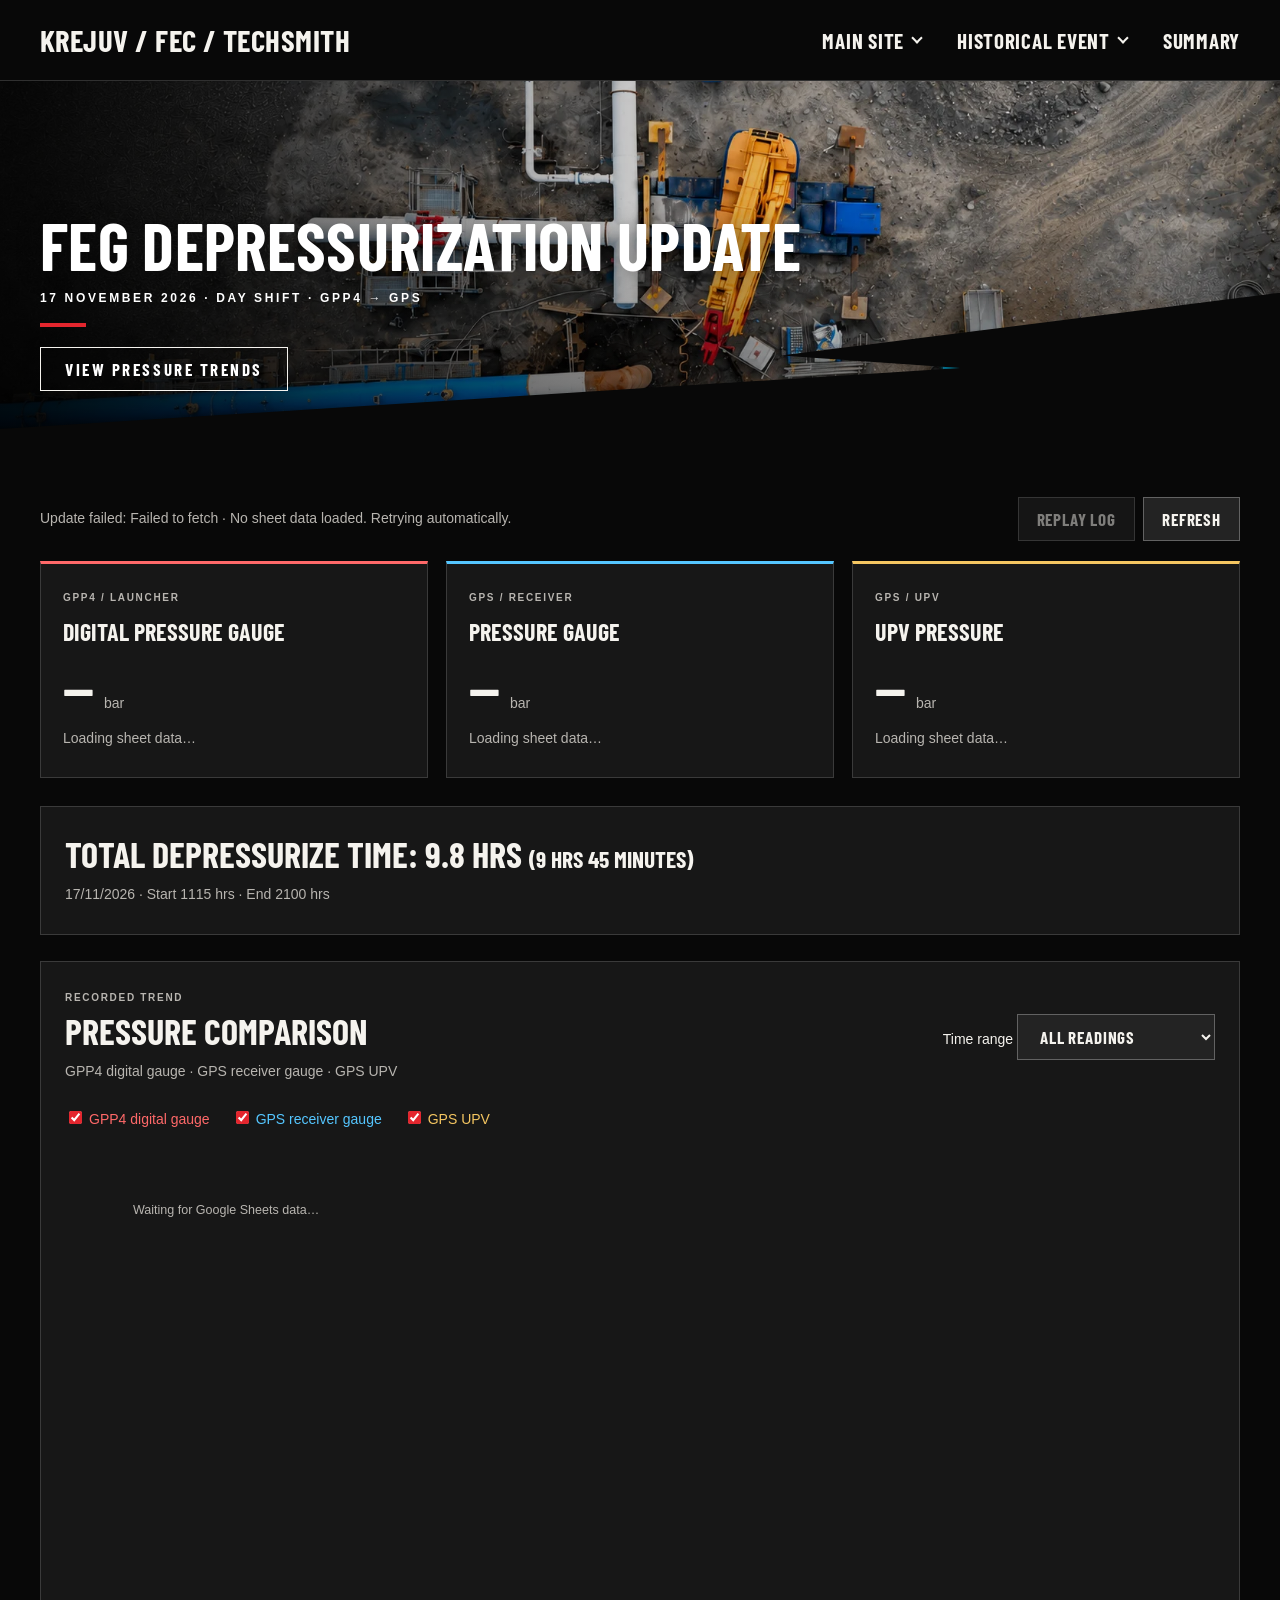
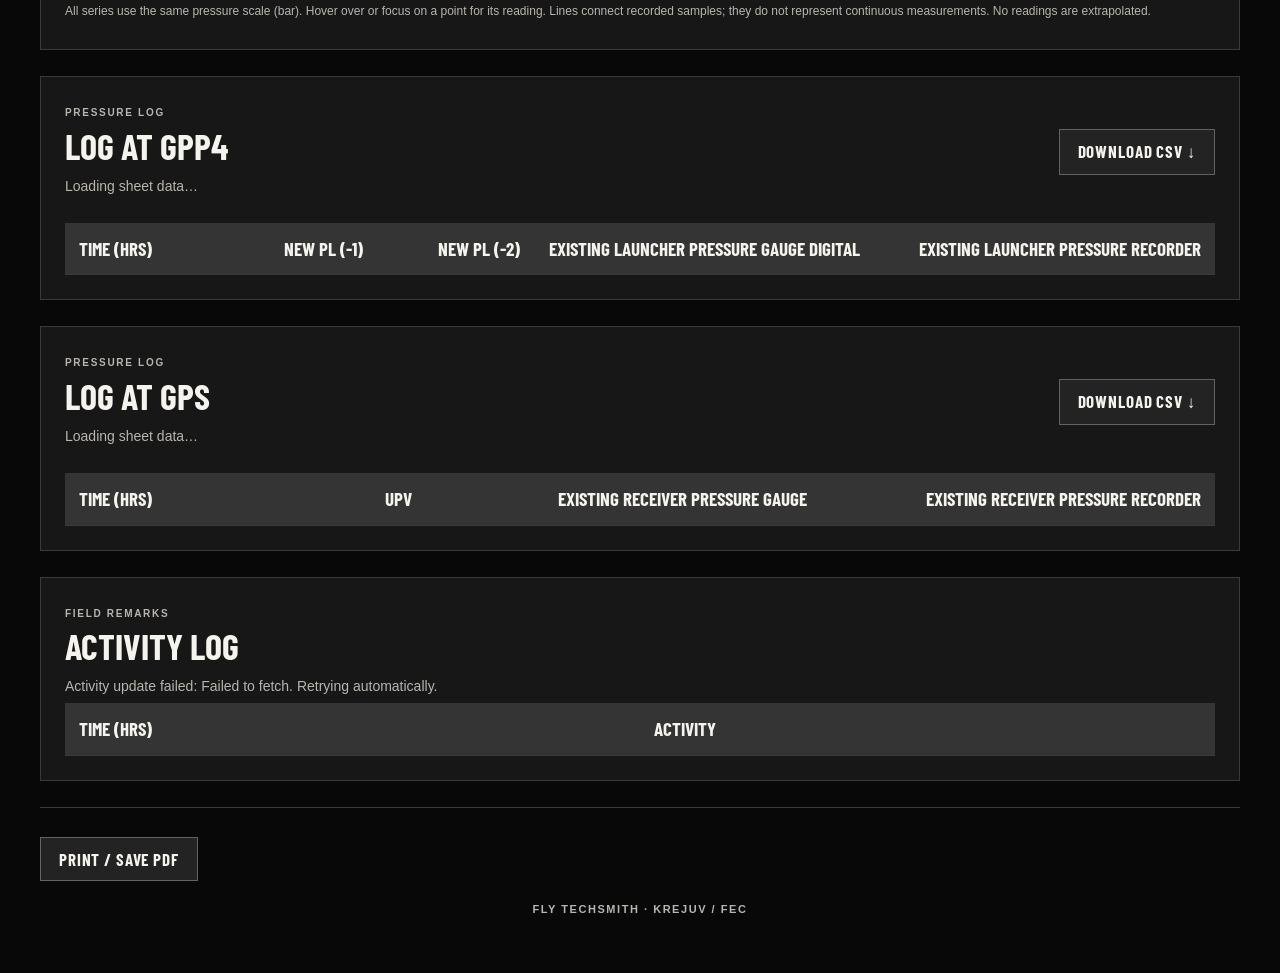
<file: FEG DEpressurize/index.html>
<!doctype html>
<html lang="en"><head><meta charset="utf-8"><meta name="viewport" content="width=device-width,initial-scale=1"><title>FEG depressurization update</title><meta name="description" content="KREJUV FEC pressure logs and recorded depressurization trends at GPP4 and GPS, 17 November 2026."><link rel="stylesheet" href="../site-theme.css"><link rel="stylesheet" href="pressure-replay.css?v=quiet-auto-3"><style>:root{color-scheme:dark}*{box-sizing:border-box}body{margin:0;font:14px/1.55 Arial,sans-serif;background:#080808;color:#f5f3ee}a{color:inherit}html{scroll-behavior:smooth;scroll-padding-top:100px}main{max-width:1480px;margin:auto;padding:26px 40px}h2{font:700 36px/1 var(--heading);text-transform:uppercase;margin:5px 0 12px}h3{font:700 25px var(--heading);text-transform:uppercase}p{color:#b8b5b0;margin:5px 0}.eyebrow{font:700 10px Arial;letter-spacing:.17em;color:#b8b5b0}.red{color:#f34850}.cards{display:grid;grid-template-columns:repeat(3,1fr);gap:18px;margin-bottom:28px}.card{background:#171717;border:1px solid #3a3a3a;border-top:3px solid var(--accent);padding:22px}.card h2{font-size:24px;margin-top:12px}.value{font:700 52px/1.2 var(--heading);margin:10px 0}.value small{font:14px Arial;color:#b8b5b0}.panel{background:#171717;border:1px solid #3a3a3a;padding:24px;margin-bottom:26px}.section-head{display:flex;align-items:center;justify-content:space-between;gap:20px;margin-bottom:20px}main button,main select{font:700 17px var(--heading);letter-spacing:.05em;text-transform:uppercase;color:#f5f3ee;background:#232323;border:1px solid #626262;border-radius:0;padding:11px 18px;cursor:pointer}main button:hover{background:#343434}a:focus-visible,button:focus-visible,input:focus-visible,select:focus-visible{outline:2px solid white;outline-offset:4px}.controls{display:flex;flex-wrap:wrap;gap:22px;margin:20px 0}.controls label{cursor:pointer}input{accent-color:#e3262e;margin-right:7px}.chart-scroll,.table-scroll{overflow:auto;scrollbar-color:#666 #171717}svg{display:block;width:100%;min-width:680px}svg text{fill:#b8b5b0;font:12px Arial}svg circle:focus{stroke:white;stroke-width:3}.note{font-size:12px;margin-top:12px}table{width:100%;border-collapse:collapse;font-variant-numeric:tabular-nums}th,td{padding:15px 14px;text-align:right;border-bottom:1px solid #3a3a3a}thead th{background:#343434;font:700 19px/1.15 var(--heading);text-transform:uppercase;min-width:110px;max-width:240px}th:first-child{text-align:left}tbody th{font-weight:400;color:#b8b5b0}tbody tr:hover{background:#232323}.events{display:grid;grid-template-columns:1fr 1fr;gap:20px}.events ul{padding-left:18px;color:#b8b5b0}.events li{padding:5px 0}.events b{color:#f5f3ee;margin-right:10px}footer{border-top:1px solid #3a3a3a;padding:24px 0;color:#b8b5b0;font-size:12px}.credit{font-size:11px;font-weight:700;letter-spacing:.14em;text-align:center;margin-top:20px}.site-hero__title{max-width:28ch}.site-hero__content{padding-bottom:80px}.site-hero__subtitle{color:#fff}
@media(max-width:700px){main{padding:24px 20px}.cards,.events{grid-template-columns:1fr}.section-head{align-items:flex-start;flex-direction:column}.panel{padding:18px}.site-hero__content{padding:50px 20px 72px}.site-hero__title{font-size:44px}.site-hero{min-height:310px}}

#print-dashboard{display:none}
@page{size:A4 portrait;margin:10mm}
@media print{
 html,body{margin:0!important;padding:0!important;min-height:0!important;background:white!important;color:#18202a!important;color-scheme:light;overflow:visible!important}
 body>*{display:none!important}
 body>#print-dashboard{display:block!important;width:100%;font:9pt/1.3 Arial,sans-serif;print-color-adjust:exact;-webkit-print-color-adjust:exact}
 #print-dashboard h1{font:700 24pt/1.1 Arial;margin:0 0 2mm}
 #print-dashboard h2{font:700 11pt Arial;margin:0 0 2mm}
 #print-dashboard p{margin:0;color:#435161!important}
 .print-title{border-top:2mm solid #ac2531;border-bottom:.3mm solid #cbd2db;padding:4mm 0}
 .print-kpis,.print-logs{display:grid;gap:3mm;margin:4mm 0}
 .print-kpis{grid-template-columns:repeat(3,minmax(0,1fr))}
 .print-logs{grid-template-columns:repeat(2,minmax(0,1fr))}
 .print-card,.print-panel{border:.25mm solid #cbd2db;padding:3mm;break-inside:avoid}
 .print-card{background:#f2f5f8}.print-card strong{display:block;font-size:21pt;margin:1mm 0}
 #print-dashboard svg{min-width:0;width:100%;height:63mm;display:block}
 #print-dashboard svg text{font-size:20px;fill:#344252}
 .print-legend{display:flex;gap:5mm;font-size:8pt}
 #print-dashboard table{width:100%;border-collapse:collapse;font-size:8pt;table-layout:fixed}
 #print-dashboard th,#print-dashboard td{padding:1.4mm 1mm;border-bottom:.2mm solid #e0e5eb;text-align:right;min-width:0}
 #print-dashboard th{background:#eef2f6;color:#18202a;font:700 7.5pt Arial}
 #print-dashboard th:first-child,#print-dashboard td:first-child{text-align:left}
 #print-dashboard .print-activity th:last-child,#print-dashboard .print-activity td:last-child{text-align:left}
 #print-dashboard .print-activity td span{display:-webkit-box;-webkit-line-clamp:2;-webkit-box-orient:vertical;overflow:hidden;overflow-wrap:anywhere}
 .print-activity th:first-child{width:19mm}
}</style></head><body class="page-depressurize" data-page="depressurize"><header class="site-header">
  <div class="site-header__inner">
    <a class="site-brand" href="../" aria-label="KREJUV / FEC / TECHSMITH home">KREJUV / FEC / TECHSMITH</a>
    <button id="site-menu-toggle" class="site-menu-toggle" type="button" aria-label="Open navigation" aria-expanded="false" aria-controls="site-navigation"><span></span><span></span><span></span></button>
    <nav id="site-navigation" class="site-nav" aria-label="Reference navigation">
      <div class="site-dropdown">
        <button class="site-dropdown-toggle" type="button" aria-expanded="false" aria-controls="main-site-links">MAIN SITE</button>
        <div id="main-site-links" class="site-dropdown__panel" hidden><span class="site-menu-empty">Loading reference links…</span></div>
      </div>
      <div class="site-dropdown">
        <button class="site-dropdown-toggle" type="button" aria-expanded="false" aria-controls="historical-event-links">HISTORICAL EVENT</button>
        <div id="historical-event-links" class="site-dropdown__panel" hidden><span class="site-menu-empty">Loading reference links…</span></div>
      </div>
      <a class="site-nav__link" href="../SUMMARY/">SUMMARY</a>
    </nav>
  </div>
</header><section class="site-hero" aria-labelledby="site-hero-heading"><img class="site-hero__image" src="../assets/hero-yard.webp" width="1672" height="941" alt="Aerial pipeline worksite with white pipework and a yellow crane" fetchpriority="high"><div class="site-hero__content"><h1 id="site-hero-heading" class="site-hero__title">FEG depressurization update</h1><p class="site-hero__subtitle">17 November 2026 · Day shift · GPP4 → GPS</p><a class="site-hero__action" href="#trend">VIEW PRESSURE TRENDS</a></div></section><main><div class="section-head"><p id="syncStatus" role="status" aria-live="polite">Loading Google Sheets…</p><div class="pressure-actions"><button id="pressure-replay" type="button" disabled>Replay log</button><button id="refresh" type="button">Refresh</button></div></div><div class="cards"><article class="card" style="--accent:#ff6969"><span class="eyebrow">GPP4 / LAUNCHER</span><h2>Digital pressure gauge</h2><div class="value">— <small>bar</small></div><p>Loading sheet data…</p></article><article class="card" style="--accent:#55c6ff"><span class="eyebrow">GPS / RECEIVER</span><h2>Pressure gauge</h2><div class="value">— <small>bar</small></div><p>Loading sheet data…</p></article><article class="card" style="--accent:#f5c661"><span class="eyebrow">GPS / UPV</span><h2>UPV pressure</h2><div class="value">— <small>bar</small></div><p>Loading sheet data…</p></article></div>
<section class="panel" aria-label="Total depressurize time"><h2>TOTAL DEPRESSURIZE TIME: <span>9.8 Hrs <small style="font-size:0.65em">(9 Hrs 45 Minutes)</small></span></h2><p>17/11/2026 · Start 1115 hrs · End 2100 hrs</p></section>
<section class="panel" id="trend"><div class="section-head"><div><span class="eyebrow">RECORDED TREND</span><h2>Pressure comparison</h2><p>GPP4 digital gauge · GPS receiver gauge · GPS UPV</p></div><label>Time range <select id="range" class="chart-control"><option value="all">All readings</option><option value="overlap">Common time range</option></select></label></div><div class="controls"><label style="color:#ff6969"><input class="chart-control" id="s0" type="checkbox" checked>GPP4 digital gauge</label><label style="color:#55c6ff"><input class="chart-control" id="s1" type="checkbox" checked>GPS receiver gauge</label><label style="color:#f5c661"><input class="chart-control" id="s2" type="checkbox" checked>GPS UPV</label></div><div class="chart-scroll"><svg id="chart" viewBox="0 0 1100 420" role="img" aria-label="Pressure comparison chart"></svg></div><p class="note">All series use the same pressure scale (bar). Hover over or focus on a point for its reading. Lines connect recorded samples; they do not represent continuous measurements. No readings are extrapolated.</p></section>
<section class="panel" id="gpp"><div class="section-head"><div><span class="eyebrow">PRESSURE LOG</span><h2>Log at GPP4</h2><p>Loading sheet data…</p></div><button disabled data-download="gpp">Download CSV ↓</button></div><div class="table-scroll"><table id="gppTable"></table></div></section>
<section class="panel" id="gps"><div class="section-head"><div><span class="eyebrow">PRESSURE LOG</span><h2>Log at GPS</h2><p>Loading sheet data…</p></div><button disabled data-download="gps">Download CSV ↓</button></div><div class="table-scroll"><table id="gpsTable"></table></div></section>
<section class="panel" id="activity"><span class="eyebrow">FIELD REMARKS</span><h2>Activity log</h2><p id="activityStatus" role="status">Loading activity log…</p><div class="table-scroll"><table><thead><tr><th scope="col">Time (hrs)</th><th scope="col" style="text-align:left">Activity</th></tr></thead><tbody id="activityRows"></tbody></table></div></section>
<footer><p><button id="print">Print / Save PDF</button></p><p class="credit">FLY TECHSMITH · KREJUV / FEC</p></footer></main><section id="print-dashboard" aria-label="Printable pressure dashboard"></section><script src="../public-config.js" defer></script>
<script src="../public-data.js" defer></script>
<script src="../site-theme.js" defer></script>
<script src="pressure-replay.js?v=quiet-auto-3"></script><script>
let gpp=[],gps=[];
const headers={gpp:['Time (hrs)','New PL (-1)','New PL (-2)','Existing Launcher Pressure Gauge Digital','Existing Launcher Pressure Recorder'],gps:['Time (hrs)','UPV','Existing Receiver Pressure Gauge','Existing Receiver Pressure Recorder']};
let data={gpp,gps};
const fmt=t=>t.slice(0,2)+':'+t.slice(2);
function renderTables(){ for(const key of ['gpp','gps']){
 document.getElementById(key+'Table').innerHTML='<thead><tr>'+headers[key].map(h=>'<th scope="col">'+h+'</th>').join('')+'</tr></thead><tbody>'+data[key].map(r=>'<tr>'+r.map((v,i)=>i===0?'<th scope="row">'+fmt(v)+'</th>':'<td>'+(v===null?'—':v.toFixed(2))+'</td>').join('')+'</tr>').join('')+'</tbody>';
}
}
function download(key){
 const csv=[headers[key],...data[key].map(r=>r.map((v,i)=>i===0?fmt(v):v??''))].map(r=>r.join(',')).join('\r\n');
 const u=URL.createObjectURL(new Blob(['\ufeff'+csv],{type:'text/csv;charset=utf-8'}));const a=document.createElement('a');a.href=u;a.download=key.toUpperCase()+'_Pressure_Log_17-11-2026.csv';a.click();setTimeout(()=>URL.revokeObjectURL(u),1000);
}
document.querySelectorAll('[data-download]').forEach(b=>b.onclick=()=>download(b.dataset.download));
function getSeries(){return [{name:'GPP4 digital gauge',color:'#ff6969',data:gpp.map(r=>[r[0],r[3]])},{name:'GPS receiver gauge',color:'#55c6ff',data:gps.map(r=>[r[0],r[2]])},{name:'GPS UPV',color:'#f5c661',data:gps.map(r=>[r[0],r[1]])}];}
const minutes=t=>Number(t.slice(0,2))*60+Number(t.slice(2));
function draw(printTarget){
 const printing=Boolean(printTarget);const target=printTarget||document.getElementById("chart");
 const series=getSeries();if(printing)series.forEach((line,i)=>line.color=['#ad2339','#006a9a','#815b00'][i]);const times=[...gpp,...gps].map(r=>minutes(r[0]));if(!times.length){target.innerHTML='<text x="65" y="60">Waiting for Google Sheets data…</text>';return;}
 const first=Math.min(...times),last=Math.max(...times);
 const start=!printing&&document.getElementById('range').value==='overlap'&&gpp.length&&gps.length?Math.max(minutes(gpp[0][0]),minutes(gps[0][0])):first,end=Math.max(start+30,last);
 const maxPressure=Math.max(80,...series.flatMap(s=>s.data.map(r=>r[1]??0)));const ceiling=Math.ceil(maxPressure/10)*10;
 const x=t=>65+(minutes(t)-start)/(end-start)*970,y=v=>335-v/ceiling*290;
 let s='<title>Recorded pressure trends on 17 November 2026</title><desc>Pressure in bar against Malaysia time. Three selectable series. Exact readings are in the logs below.</desc>';
 for(let p=0;p<=ceiling;p+=10)s+='<line x1="65" x2="1035" y1="'+y(p)+'" y2="'+y(p)+'" stroke="'+(printing?'#dce2e9':'#30343c')+'"/><text x="49" y="'+(y(p)+4)+'" text-anchor="end">'+p+'</text>';
 for(let t=start;t<=end;t+=30){let label=String(Math.floor(t/60)).padStart(2,'0')+String(t%60).padStart(2,'0');if((t-start)%60===0||t===end)s+='<text x="'+x(label)+'" y="365" text-anchor="middle">'+fmt(label)+'</text>';}
 s+='<text x="65" y="22">Pressure (bar)</text><text x="550" y="397" text-anchor="middle">Time (MYT / UTC+8)</text>';
 series.forEach((line,i)=>{
 if(!printing&&!document.getElementById('s'+i).checked)return;
 const pts=line.data.filter(r=>minutes(r[0])>=start);
 const segments=[];let segment=[];for(const r of pts){if(r[1]===null){if(segment.length)segments.push(segment);segment=[];}else segment.push(r);}if(segment.length)segments.push(segment);
 segments.forEach(points=>{s+='<polyline fill="none" stroke="'+line.color+'" stroke-width="3" points="'+points.map(r=>x(r[0])+','+y(r[1])).join(' ')+'"/>';});
 pts.filter(r=>r[1]!==null).forEach(r=>{const label=line.name+' · '+fmt(r[0])+' · '+r[1].toFixed(2)+' bar';s+='<circle tabindex="0" aria-label="'+label+'" cx="'+x(r[0])+'" cy="'+y(r[1])+'" r="4" fill="'+line.color+'"><title>'+label+'</title></circle>';});
 });
 target.innerHTML=s;
}
document.querySelectorAll('.chart-control').forEach(el=>el.addEventListener('change',()=>draw()));draw();

function buildPrintDashboard(){
 const root=document.getElementById('print-dashboard');
 const escape=value=>String(value??'').replace(/[&<>"']/g,c=>({'&':'&amp;','<':'&lt;','>':'&gt;','"':'&quot;',"'":'&#39;'})[c]);
 const cards=[['GPP4 launcher digital gauge',gpp,3],['GPS receiver gauge',gps,2],['GPS UPV',gps,1]];
 const summary=cards.map(([name,rows,column])=>{
  const row=rows.findLast(r=>r[column]!==null);
  return '<div class="print-card">'+escape(name)+'<strong>'+(row?row[column].toFixed(2)+' bar':'—')+'</strong><p>'+(row?'Recorded '+fmt(row[0])+' MYT':'No reading recorded')+'</p></div>';
 }).join('');
 function table(labels,rows){
  return '<table><thead><tr>'+labels.map(label=>'<th scope="col">'+escape(label)+'</th>').join('')+'</tr></thead><tbody>'+rows.map(row=>'<tr>'+row.map(value=>'<td><span>'+escape(value)+'</span></td>').join('')+'</tr>').join('')+'</tbody></table>';
 }
 function log(title,labels,rows){
  return '<section class="print-panel"><h2>'+title+'</h2>'+table(labels,rows.slice(-5).map(row=>[fmt(row[0]),...row.slice(1).map(value=>value===null?'—':value.toFixed(2))]))+'</section>';
 }
 const activities=[...document.querySelectorAll('#activityRows tr')].slice(-5).map(row=>[...row.cells].map(cell=>cell.textContent));
 const sourceStatus=document.getElementById('syncStatus').textContent;
 root.innerHTML='<div class="print-title"><h1>FEG Depressurization Update</h1><p>KREJUV / FEC · '+escape(document.querySelector('.site-hero__subtitle').textContent)+'</p><p>'+escape(sourceStatus.replace(' · Auto-refresh every 60 seconds',''))+'</p></div>'
 +'<div class="print-kpis">'+summary+'</div>'
 +'<section class="print-panel"><h2>Pressure trend</h2><div class="print-legend"><span style="color:#ad2339">● GPP4 digital gauge</span><span style="color:#006a9a">● GPS receiver gauge</span><span style="color:#815b00">● GPS UPV</span></div><svg viewBox="0 0 1100 420" role="img" aria-label="Pressure trend"></svg></section>'
 +'<div class="print-logs">'+log('GPP4 · Latest 5 readings',['MYT','New PL (-1)','New PL (-2)','Digital','Recorder'],gpp)+log('GPS · Latest 5 readings',['MYT','UPV','Gauge','Recorder'],gps)+'</div>'
 +'<section class="print-panel print-activity"><h2>Latest activity entries</h2>'+table(['MYT','Activity'],activities)+'<p>Up to five entries shown. Full logs and CSV downloads are available on the dashboard.</p></section>';
 draw(root.querySelector('svg'));
}
window.addEventListener('beforeprint',buildPrintDashboard);
document.getElementById('print').onclick=()=>{buildPrintDashboard();window.print();};


const SHEET_ID='1Q4faRIxFYEfqnoIILWgWrquX1sUzWu1r51BVE4mSBcM';
function parseTime(cell){
 if(!cell)return null;
 const v=cell.v;let hour,minute;
 if(Array.isArray(v)){[hour,minute]=v;}
 else {const t=String(cell.f??v??'').trim();const m=t.match(/^(\d{1,2}):(\d{2})(?::\d{2})?\s*(AM|PM)?$/i);
 if(m){hour=Number(m[1]);minute=Number(m[2]);if(m[3])hour=hour%12+(m[3].toUpperCase()==='PM'?12:0);}
 else if(/^\d{3,4}$/.test(t)){const p=t.padStart(4,'0');hour=Number(p.slice(0,2));minute=Number(p.slice(2));}
 else if(typeof v==='number'&&v>=0&&v<1){const n=Math.round(v*1440);hour=Math.floor(n/60);minute=n%60;}
 else return null;}
 if(hour<0||hour>23||minute<0||minute>59)return null;
 return String(hour).padStart(2,'0')+String(minute).padStart(2,'0');
}
function parseRows(table,key){
 const norm=s=>String(s??'').trim().replace(/\s+/g,' ').toLowerCase();
 const indices=headers[key].map(name=>table.cols.findIndex(c=>norm(c.label)===norm(name)));
 if(indices.some(i=>i<0))throw new Error(key.toUpperCase()+' column headers do not match');
 const rows=[];const seen=new Set();
 for(const row of table.rows){const cells=indices.map(i=>row.c[i]);if(cells.every(c=>!c||c.v===null||c.v===''))continue;
 const time=parseTime(cells[0]);if(!time)throw new Error(key.toUpperCase()+' has an invalid time');
 if(seen.has(time))throw new Error(key.toUpperCase()+' has a duplicate time: '+fmt(time));seen.add(time);
 const values=cells.slice(1).map(c=>{if(!c||c.v===null||String(c.v).trim()===''||['—','-'].includes(String(c.v).trim()))return null;const n=Number(c.v);if(!Number.isFinite(n)||n<0)throw new Error(key.toUpperCase()+' has an invalid pressure at '+fmt(time));return n;});
 rows.push([time,...values]);}
 return rows.sort((a,b)=>minutes(a[0])-minutes(b[0]));
}
async function readSheet(key,gid){
 const controller=new AbortController();const timer=setTimeout(()=>controller.abort(),15000);
 try{const url='https://docs.google.com/spreadsheets/d/'+SHEET_ID+'/gviz/tq?gid='+gid+(key==='activity'?'&headers=0&range=B%3AC':'&headers=1')+'&tqx=out:json&_='+Date.now();
 const response=await fetch(url,{signal:controller.signal,credentials:'omit',cache:'no-store'});if(!response.ok)throw new Error('Google Sheets returned '+response.status);
 const text=await response.text();const match=text.match(/google\.visualization\.Query\.setResponse\(([\s\S]*)\);?\s*$/);
 if(!match)throw new Error('Sheet is unavailable for public reading');const result=JSON.parse(match[1]);
 if(result.status==='error'||!result.table)throw new Error('Unable to read sheet');return key==='activity'?parseActivities(result.table):parseRows(result.table,key);
 }finally{clearTimeout(timer);}
}

function parseActivities(table){
 const rows=[];
 for(const row of table.rows){
 const cells=row.c||[];const description=String(cells[1]?.v??'').trim();
 if(!description&&!cells[0]?.v)continue;
 const time=parseTime(cells[0]);
 if(!time&&/^(time|time \(hrs\))$/i.test(String(cells[0]?.v??'').trim()))continue;
 if(!time||!description)throw new Error('Each activity needs a valid time in column B and a description in column C');
 rows.push([time,description]);
 }
 return rows;
}
let activityBusy=false,activityLastSync='';
async function syncActivities(){
 if(activityBusy)return;activityBusy=true;const status=document.getElementById('activityStatus');
 status.textContent='Refreshing activity log…';
 try{
 const rows=await readSheet('activity','1412362558');const body=document.getElementById('activityRows');const fragment=document.createDocumentFragment();
 for(const [time,description] of rows){const tr=document.createElement('tr');const th=document.createElement('th');th.scope='row';th.textContent=fmt(time);const td=document.createElement('td');td.style.textAlign='left';td.style.whiteSpace='pre-wrap';td.textContent=description;tr.append(th,td);fragment.append(tr);}
 body.replaceChildren(fragment);activityLastSync=new Date().toLocaleTimeString('en-GB',{timeZone:'Asia/Kuala_Lumpur'});
 status.textContent=rows.length?rows.length+' activities · Synced '+activityLastSync+' MYT':'No activities recorded';
 }catch(error){status.textContent='Activity update failed: '+error.message+(activityLastSync?' · Showing last successful data from '+activityLastSync+' MYT':'')+'. Retrying automatically.';}
 finally{activityBusy=false;}
}

let syncing=false,lastSync='';
function updateCard(index,rows,column){
 if(window.PressureReplay){window.PressureReplay.updateCard(index,rows,column);return;}
 const card=document.querySelectorAll('.card')[index];const latest=[...rows].reverse().find(r=>r[column]!==null);
 card.querySelector('.value').innerHTML=(latest?latest[column].toFixed(2):'—')+' <small>bar</small>';
 card.querySelector('p').textContent=latest?'Latest recorded · '+latest[0]+' hrs':'No reading recorded';
}
async function sync(){
 if(syncing)return;syncing=true;syncActivities();document.getElementById('refresh').disabled=true;
 const status=document.getElementById('syncStatus');status.textContent='Refreshing Google Sheets…';
 try{const result=await Promise.all([readSheet('gpp','1332319862'),readSheet('gps','0')]);
 [gpp,gps]=result;data={gpp,gps};renderTables();draw();updateCard(0,gpp,3);updateCard(1,gps,2);updateCard(2,gps,1);
 for(const key of ['gpp','gps']){const rows=data[key];document.querySelector('#'+key+' .section-head p').textContent=rows.length+' readings'+(rows.length?' · '+rows[0][0]+'–'+rows.at(-1)[0]+' hrs':'')+' · Pressure in bar';}
 lastSync=new Date().toLocaleTimeString('en-GB',{timeZone:'Asia/Kuala_Lumpur'});status.textContent='Google Sheets synced · '+lastSync+' MYT · Auto-refresh every 60 seconds';
 document.querySelectorAll('[data-download]').forEach(b=>b.disabled=false);
 }catch(error){status.textContent='Update failed: '+error.message+(lastSync?' · Showing last successful data from '+lastSync+' MYT':' · No sheet data loaded')+'. Retrying automatically.';}
 finally{syncing=false;document.getElementById('refresh').disabled=false;}
}
document.getElementById('refresh').onclick=sync;
setInterval(()=>{if(!document.hidden)sync();},60000);
document.addEventListener('visibilitychange',()=>{if(!document.hidden)sync();});
renderTables();sync();
</script><!-- Start through Widget API after setting volume to avoid a full-volume autoplay burst. -->
<iframe id="background-music" title="Background music: Nadai Agi - The Crew" aria-hidden="true" tabindex="-1" width="1" height="1" scrolling="no" frameborder="0" allow="autoplay; encrypted-media" style="position:fixed;left:-10000px;top:0;width:1px;height:1px;border:0;pointer-events:none" src="https://w.soundcloud.com/player/?url=https%3A//api.soundcloud.com/tracks/soundcloud%253Atracks%253A117521688&amp;auto_play=false&amp;hide_related=true&amp;show_comments=false&amp;show_user=false&amp;show_reposts=false&amp;show_teaser=false&amp;visual=false"></iframe>
<script src="https://w.soundcloud.com/player/api.js"></script><script>(()=>{const frame=document.getElementById('background-music');if(!window.SC)return;const player=SC.Widget(frame);let ready=false,started=false;
function start(){if(!ready||started)return;player.setVolume(2);player.play();}
player.bind(SC.Widget.Events.READY,()=>{ready=true;player.setVolume(2);player.getVolume(()=>start());});
player.bind(SC.Widget.Events.PLAY,()=>{started=true;player.setVolume(2);document.removeEventListener('pointerdown',start);document.removeEventListener('keydown',start);});
document.addEventListener('pointerdown',start,{passive:true});document.addEventListener('keydown',start);
})();</script></body></html>
</file>
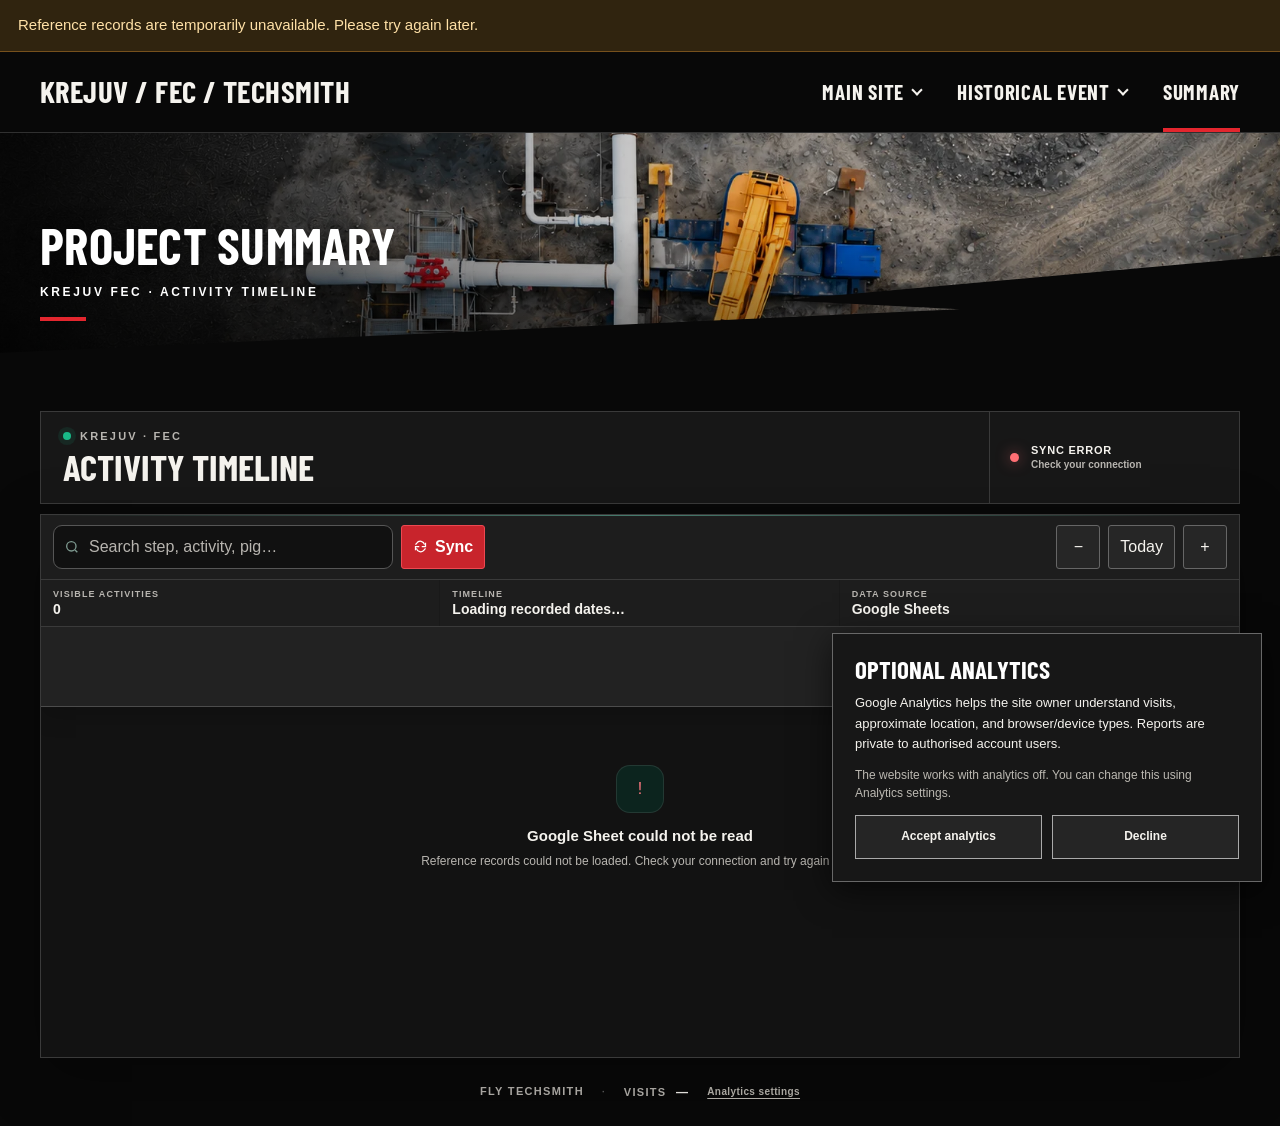
<file: SUMMARY/index.html>
<!DOCTYPE html>
<html lang="en">
<head>
<meta name="referrer" content="no-referrer">
<meta http-equiv="Content-Security-Policy" content="default-src 'self'; script-src 'self' https://script.google.com/macros/s/ https://script.googleusercontent.com/macros/echo https://www.googletagmanager.com/gtag/ 'sha256-EgTdWaZy8roSfAcPH0FycU1aa+ADEBolVT6JX+btigA='; connect-src https://*.google-analytics.com https://*.analytics.google.com https://www.googletagmanager.com; frame-src 'none'; style-src 'self' 'unsafe-inline'; img-src 'self' data: https://i.ibb.co https://*.google-analytics.com https://www.googletagmanager.com; object-src 'none'; base-uri 'none'; form-action 'none'">
  <meta charset="UTF-8" />
  <meta name="viewport" content="width=device-width, initial-scale=1.0" />
  <meta name="theme-color" content="#080808" />
  <title>FEC Activity Timeline</title>

  <style>
    :root {
      --bg: #071310;
      --bg-2: #0b1d19;
      --panel: rgba(13, 34, 29, 0.92);
      --panel-2: #102721;
      --panel-3: #16332b;
      --line: rgba(214, 255, 242, 0.11);
      --line-strong: rgba(214, 255, 242, 0.18);
      --text: #eefbf7;
      --muted: #9eb7ae;
      --brand: #36d7a2;
      --brand-2: #77efd0;
      --accent: #1cc8ff;
      --warning: #ffbd5a;
      --danger: #ff6f74;
      --completed: #2fd19c;
      --ongoing: #ffb84d;
      --future: #6e8790;
      --paper: #f1efe8;
      --paper-2: #e7e4db;
      --ink: #070908;
      --meta-width: 755px;
      --day-width: 46px;
      --row-min-h: 64px;
      --header-h: 80px;
      --radius: 18px;
      --shadow: 0 18px 60px rgba(0, 0, 0, 0.30);
    }

    * {
      box-sizing: border-box;
    }

    html {
      color-scheme: dark;
      background: var(--bg);
    }

    body {
      margin: 0;
      min-height: 100vh;
      color: var(--text);
      font-family: Inter, ui-sans-serif, system-ui, -apple-system, BlinkMacSystemFont, "Segoe UI", sans-serif;
      background:
        radial-gradient(circle at 20% -10%, rgba(54, 215, 162, 0.14), transparent 38%),
        radial-gradient(circle at 100% 10%, rgba(28, 200, 255, 0.08), transparent 32%),
        linear-gradient(180deg, #071310 0%, #081713 48%, #071310 100%);
    }

    button,
    input {
      font: inherit;
    }

    button {
      color: inherit;
    }

    .app-shell {
      width: min(100%, 2200px);
      margin: 0 auto;
      padding: 24px;
    }

    .topbar {
      display: flex;
      align-items: stretch;
      justify-content: space-between;
      gap: 0;
      margin-bottom: 10px;
      overflow: hidden;
      border: 1px solid rgba(255, 255, 255, 0.10);
      border-radius: 12px;
      color: var(--ink);
      background: var(--paper);
      box-shadow: 0 12px 36px rgba(0, 0, 0, 0.20);
    }

    .title-wrap {
      min-width: 0;
      flex: 1 1 auto;
      padding: 18px 24px 16px;
    }

    .eyebrow {
      display: flex;
      align-items: center;
      gap: 9px;
      margin-bottom: 6px;
      color: #33423d;
      font-size: 11px;
      font-weight: 900;
      letter-spacing: 0.20em;
      text-transform: uppercase;
    }

    .eyebrow-dot {
      width: 8px;
      height: 8px;
      border-radius: 50%;
      background: #19b887;
      box-shadow: 0 0 0 5px rgba(25, 184, 135, 0.10);
    }

    h1 {
      margin: 0;
      color: #050706;
      font-size: clamp(32px, 4vw, 58px);
      line-height: 0.96;
      letter-spacing: -0.045em;
      font-weight: 950;
      text-transform: uppercase;
    }

    .live-panel {
      display: flex;
      align-items: center;
      gap: 12px;
      min-width: 250px;
      padding: 16px 20px;
      border-left: 1px solid rgba(7, 9, 8, 0.28);
      border-radius: 0;
      color: var(--ink);
      background: var(--paper);
      box-shadow: none;
      backdrop-filter: none;
    }

    .sync-state {
      display: flex;
      align-items: center;
      gap: 8px;
      min-width: 0;
    }

    .sync-dot {
      width: 9px;
      height: 9px;
      flex: 0 0 auto;
      border-radius: 50%;
      background: var(--completed);
      box-shadow: 0 0 14px rgba(47, 209, 156, 0.65);
      animation: pulse 2s infinite;
    }

    .sync-dot.error {
      background: var(--danger);
      box-shadow: 0 0 14px rgba(255, 111, 116, 0.55);
      animation: none;
    }

    .sync-dot.loading {
      background: var(--warning);
      box-shadow: 0 0 14px rgba(255, 189, 90, 0.55);
    }

    @keyframes pulse {
      0%, 100% { opacity: 1; transform: scale(1); }
      50% { opacity: 0.48; transform: scale(0.82); }
    }

    .sync-copy {
      min-width: 0;
    }

    .sync-label {
      color: #070908;
      font-size: 11px;
      font-weight: 900;
      letter-spacing: 0.07em;
      text-transform: uppercase;
      white-space: nowrap;
    }

    .sync-time {
      margin-top: 3px;
      color: #59635f;
      font-size: 10px;
      font-weight: 650;
      white-space: nowrap;
    }

    .dashboard-card {
      position: relative;
      overflow: hidden;
      border: 1px solid var(--line);
      border-radius: var(--radius);
      background: linear-gradient(180deg, rgba(16, 39, 33, 0.96), rgba(9, 27, 23, 0.96));
      box-shadow: var(--shadow);
    }

    .dashboard-card::before {
      content: "";
      position: absolute;
      inset: 0 0 auto 0;
      height: 1px;
      z-index: 6;
      background: linear-gradient(90deg, transparent, rgba(119, 239, 208, 0.45), transparent);
      pointer-events: none;
    }

    .toolbar {
      display: flex;
      align-items: center;
      justify-content: space-between;
      gap: 14px;
      padding: 10px 12px;
      border-bottom: 1px solid rgba(7, 9, 8, 0.18);
      color: var(--ink);
      background: var(--paper);
    }

    .toolbar-left,
    .toolbar-right {
      display: flex;
      align-items: center;
      gap: 8px;
      min-width: 0;
    }

    .search-wrap {
      position: relative;
      width: min(340px, 42vw);
    }

    .search-wrap svg {
      position: absolute;
      left: 11px;
      top: 50%;
      width: 16px;
      height: 16px;
      color: #7e9a90;
      transform: translateY(-50%);
      pointer-events: none;
    }

    .search-input {
      width: 100%;
      height: 36px;
      padding: 0 12px 0 35px;
      border: 1px solid rgba(7, 9, 8, 0.22);
      outline: none;
      border-radius: 9px;
      color: #070908;
      background: #fbfaf6;
      transition: border-color 0.18s ease, box-shadow 0.18s ease;
    }

    .search-input:focus {
      border-color: rgba(54, 215, 162, 0.5);
      box-shadow: 0 0 0 3px rgba(54, 215, 162, 0.08);
    }

    .tool-btn {
      display: inline-flex;
      align-items: center;
      justify-content: center;
      gap: 7px;
      min-width: 36px;
      height: 36px;
      padding: 0 11px;
      border: 1px solid rgba(7, 9, 8, 0.25);
      border-radius: 9px;
      cursor: pointer;
      color: #070908;
      background: #fbfaf6;
      transition: 0.18s ease;
    }

    .tool-btn:hover {
      border-color: rgba(7, 9, 8, 0.55);
      background: #e3e0d7;
      transform: translateY(-1px);
    }

    .tool-btn.primary {
      border-color: rgba(54, 215, 162, 0.28);
      color: #071713;
      background: linear-gradient(135deg, var(--brand), var(--brand-2));
      font-weight: 800;
    }

    .tool-btn svg {
      width: 15px;
      height: 15px;
    }

    .summary-strip {
      display: grid;
      grid-template-columns: repeat(3, minmax(0, 1fr));
      border-bottom: 1px solid rgba(7, 9, 8, 0.18);
      color: var(--ink);
      background: var(--paper-2);
    }

    .summary-item {
      min-width: 0;
      padding: 9px 12px;
      border-right: 1px solid rgba(7, 9, 8, 0.16);
    }

    .summary-item:last-child {
      border-right: 0;
    }

    .summary-k {
      color: #5d6662;
      font-size: 9px;
      font-weight: 800;
      letter-spacing: 0.12em;
      text-transform: uppercase;
    }

    .summary-v {
      margin-top: 2px;
      overflow: hidden;
      color: #070908;
      font-size: 14px;
      font-weight: 780;
      text-overflow: ellipsis;
      white-space: nowrap;
    }

    .gantt-scroll {
      position: relative;
      max-height: calc(100vh - 280px);
      min-height: 430px;
      overflow: auto;
      scrollbar-color: #2d5c4d #081b17;
      scrollbar-width: thin;
      overscroll-behavior: contain;
      background: #0a1b17;
    }

    .gantt-scroll::-webkit-scrollbar {
      width: 11px;
      height: 11px;
    }

    .gantt-scroll::-webkit-scrollbar-track {
      background: #081b17;
    }

    .gantt-scroll::-webkit-scrollbar-thumb {
      border: 3px solid #081b17;
      border-radius: 999px;
      background: #315e50;
    }

    .gantt-board {
      min-width: max-content;
      background: #0a1b17;
    }

    .gantt-header,
    .gantt-row {
      display: grid;
      grid-template-columns: var(--meta-width) var(--timeline-width);
      min-width: calc(var(--meta-width) + var(--timeline-width));
    }

    .gantt-header {
      position: sticky;
      top: 0;
      z-index: 30;
      height: var(--header-h);
      border-bottom: 1px solid var(--line-strong);
      background: #0c211b;
      box-shadow: 0 8px 22px rgba(0, 0, 0, 0.17);
    }

    .meta-grid {
      display: grid;
      grid-template-columns: 40px 220px 165px 90px 120px 120px;
      width: var(--meta-width);
      min-width: var(--meta-width);
    }

    .gantt-header > .meta-grid,
    .gantt-row > .meta-grid {
      position: sticky;
      left: 0;
    }

    .gantt-header > .meta-grid {
      z-index: 40;
      background: linear-gradient(180deg, #133028 0%, #0f2922 100%);
    }

    .gantt-row > .meta-grid {
      z-index: 10;
      background: #0d211c;
    }

    .head-cell,
    .data-cell {
      display: flex;
      align-items: center;
      min-width: 0;
      border-right: 1px solid var(--line);
    }

    .head-cell {
      justify-content: center;
      padding: 10px 9px;
      color: #eaf9f4;
      font-size: 11px;
      font-weight: 900;
      letter-spacing: 0.075em;
      text-align: center;
      text-transform: uppercase;
    }

    .data-cell {
      height: var(--row-min-h);
      min-height: 0;
      padding: 7px 10px;
      overflow: hidden;
      border-bottom: 1px solid var(--line);
      color: #e7f4ef;
      font-size: 12.5px;
      line-height: 1.28;
      word-break: break-word;
    }

    .data-cell.no-cell {
      justify-content: center;
      padding-left: 4px;
      padding-right: 4px;
      white-space: nowrap;
      color: var(--brand-2);
      font-weight: 850;
      font-size: 13.5px;
    }

    .data-cell.step-cell {
      font-weight: 760;
      color: #effbf7;
    }

    .data-cell.step-cell.carried {
      color: #78988d;
      font-weight: 650;
    }

    .step-jump,
    .date-jump {
      width: 100%;
      padding: 0;
      border: 0;
      background: transparent;
      color: inherit;
      font: inherit;
      text-align: left;
      white-space: pre;
      overflow-wrap: normal;
      word-break: normal;
      cursor: pointer;
      text-decoration: underline dotted #888;
      text-underline-offset: 3px;
    }

    .date-jump { white-space: normal; }
    .step-jump:hover,.date-jump:hover { color: #ff7880; }
    .step-jump:disabled,.date-jump:disabled { cursor: default; text-decoration: none; }
    .gantt-row.is-selected > .timeline-cell { background-color: #302323; }
    .gantt-row.is-selected .bar { outline: 2px solid #f5f3ee; outline-offset: 2px; }

    .data-cell.pig-cell {
      color: #b9d7ce;
    }

    .data-cell.date-cell {
      color: #c9ded7;
      font-variant-numeric: tabular-nums;
      font-size: 11.5px;
      white-space: normal;
    }

    .data-cell.activity-cell.merge-start {
      position: relative;
      overflow: visible;
      color: transparent;
      border-bottom-color: transparent;
    }

    .data-cell.activity-cell.merge-start::after {
      content: attr(data-merge-label);
      position: absolute;
      top: 0;
      left: 0;
      z-index: 40;
      display: flex;
      align-items: center;
      width: 100%;
      height: calc(var(--row-min-h) * var(--merge-span));
      padding: 7px 10px;
      border-right: 1px solid var(--line);
      border-bottom: 1px solid var(--line);
      color: #e7f4ef;
      background: #0d211c;
      font-weight: 700;
      line-height: 1.28;
      box-sizing: border-box;
    }

    .data-cell.activity-cell.merge-child {
      color: transparent;
    }

    .timeline-head {
      position: relative;
      width: var(--timeline-width);
      min-width: var(--timeline-width);
      overflow: hidden;
      background: #0c211b;
    }

    .month-strip {
      display: flex;
      height: 32px;
      border-bottom: 1px solid var(--line);
    }

    .month-block {
      display: flex;
      align-items: center;
      justify-content: center;
      flex: 0 0 auto;
      border-right: 1px solid var(--line-strong);
      color: #bfe9dc;
      font-size: 10px;
      font-weight: 850;
      letter-spacing: 0.08em;
      text-transform: uppercase;
    }

    .day-strip {
      display: flex;
      height: 54px;
    }

    .day-cell {
      position: relative;
      display: flex;
      flex: 0 0 var(--day-width);
      flex-direction: column;
      align-items: center;
      justify-content: center;
      border-right: 1px solid var(--line);
      color: #c1d8d0;
      font-variant-numeric: tabular-nums;
    }

    .day-cell.weekend {
      background: rgba(255, 255, 255, 0.017);
    }

    .day-cell.today {
      background: rgba(54, 215, 162, 0.11);
    }

    .day-num {
      font-size: 12px;
      font-weight: 850;
    }

    .day-name {
      margin-top: 3px;
      color: #789a8f;
      font-size: 8px;
      font-weight: 800;
      letter-spacing: 0.06em;
      text-transform: uppercase;
    }

    .gantt-row {
      height: var(--row-min-h);
    }

    .gantt-row.has-activity-merge > .meta-grid {
      z-index: 18;
    }

    .gantt-row:hover > .meta-grid,
    .gantt-row:hover > .timeline-cell {
      background-color: #102720;
    }

    .timeline-cell {
      position: relative;
      height: var(--row-min-h);
      min-height: 0;
      border-bottom: 1px solid var(--line);
      width: var(--timeline-width);
      background-color: #0a1b17;
      background-image:
        repeating-linear-gradient(
          to right,
          transparent 0,
          transparent calc(var(--day-width) - 1px),
          var(--line) calc(var(--day-width) - 1px),
          var(--line) var(--day-width)
        );
    }

    .timeline-cell::after {
      content: "";
      position: absolute;
      inset: 0;
      pointer-events: none;
      background: var(--weekend-overlay, none);
    }

    .bar {
      position: absolute;
      top: 50%;
      z-index: 3;
      display: flex;
      align-items: center;
      min-width: 5px;
      height: 24px;
      padding: 0;
      overflow: hidden;
      border: 1px solid rgba(255, 255, 255, 0.16);
      border-radius: 7px;
      color: #071713;
      font-size: 0;
      font-weight: 900;
      letter-spacing: 0;
      text-overflow: clip;
      white-space: nowrap;
      transform: translateY(-50%);
      box-shadow: 0 5px 14px rgba(0, 0, 0, 0.18), inset 0 1px rgba(255, 255, 255, 0.25);
      cursor: default;
    }

    .bar.completed {
      background: linear-gradient(135deg, #2fce9a, #7aeccc);
    }

    .bar.ongoing {
      background: linear-gradient(135deg, #ffae45, #ffd07d);
    }

    .bar.future {
      color: #eaf4f0;
      background: linear-gradient(135deg, #667f87, #8aa0a7);
    }

    .bar.clipped-left::before,
    .bar.clipped-right::after {
      content: "";
      position: absolute;
      top: 50%;
      width: 7px;
      height: 7px;
      border-top: 2px solid rgba(7, 23, 19, 0.62);
      border-right: 2px solid rgba(7, 23, 19, 0.62);
    }

    .bar.clipped-left::before {
      left: 4px;
      transform: translateY(-50%) rotate(-135deg);
    }

    .bar.clipped-right::after {
      right: 4px;
      transform: translateY(-50%) rotate(45deg);
    }

    .today-line {
      position: absolute;
      top: 0;
      bottom: 0;
      z-index: 7;
      width: 2px;
      background: rgba(255, 111, 116, 0.95);
      box-shadow: 0 0 12px rgba(255, 111, 116, 0.38);
      pointer-events: none;
    }

    .today-line::before {
      content: "TODAY";
      position: absolute;
      top: 4px;
      left: 5px;
      padding: 2px 5px;
      border-radius: 5px;
      color: #fff;
      background: rgba(255, 88, 95, 0.92);
      font-size: 7px;
      font-weight: 900;
      letter-spacing: 0.06em;
    }

    .empty-state,
    .error-state {
      display: none;
      padding: 58px 24px 70px;
      text-align: center;
    }

    .empty-state.show,
    .error-state.show {
      display: block;
    }

    .state-icon {
      display: grid;
      width: 48px;
      height: 48px;
      margin: 0 auto 14px;
      place-items: center;
      border: 1px solid var(--line);
      border-radius: 14px;
      color: var(--brand-2);
      background: #0c241e;
    }

    .state-title {
      font-size: 15px;
      font-weight: 850;
    }

    .state-copy {
      max-width: 680px;
      margin: 8px auto 0;
      color: var(--muted);
      font-size: 12px;
      line-height: 1.6;
    }

    .loading-cover {
      position: absolute;
      inset: 0;
      z-index: 80;
      display: none;
      align-items: center;
      justify-content: center;
      background: rgba(7, 19, 16, 0.58);
      backdrop-filter: blur(3px);
    }

    .loading-cover.show {
      display: flex;
    }

    .loader {
      width: 30px;
      height: 30px;
      border: 3px solid rgba(119, 239, 208, 0.15);
      border-top-color: var(--brand-2);
      border-radius: 50%;
      animation: spin 0.75s linear infinite;
    }

    @keyframes spin {
      to { transform: rotate(360deg); }
    }

    .tooltip {
      position: fixed;
      z-index: 999;
      display: none;
      width: min(340px, calc(100vw - 28px));
      padding: 12px;
      border: 1px solid rgba(119, 239, 208, 0.18);
      border-radius: 12px;
      color: var(--text);
      background: rgba(7, 24, 20, 0.97);
      box-shadow: 0 14px 42px rgba(0, 0, 0, 0.42);
      pointer-events: none;
      backdrop-filter: blur(12px);
    }

    .tooltip.show {
      display: block;
    }

    .tooltip-title {
      margin-bottom: 8px;
      color: var(--brand-2);
      font-size: 11px;
      font-weight: 850;
    }

    .tooltip-line {
      display: grid;
      grid-template-columns: 76px 1fr;
      gap: 8px;
      margin-top: 5px;
      font-size: 10px;
      line-height: 1.45;
    }

    .tooltip-k {
      color: #78978d;
      font-weight: 800;
      text-transform: uppercase;
    }

    .tooltip-v {
      color: #d7ebe4;
    }

    .footer-note {
      padding: 15px 6px 4px;
      color: #607b72;
      font-size: 9px;
      font-weight: 800;
      letter-spacing: 0.15em;
      text-align: center;
      text-transform: uppercase;
    }

    @media (max-width: 1100px) {
      :root {
        --meta-width: 700px;
      }

      .meta-grid {
        grid-template-columns: 36px 220px 145px 79px 110px 110px;
      }

      .app-shell {
        padding: 16px;
      }
    }

    @media (max-width: 760px) {
      :root {
        --meta-width: 674px;
        --row-min-h: 60px;
        --header-h: 76px;
      }

      .app-shell {
        padding: 12px;
      }

      .topbar {
        align-items: stretch;
        flex-direction: column;
      }

      .live-panel {
        align-self: stretch;
        min-width: 0;
        border-top: 1px solid rgba(7, 9, 8, 0.22);
        border-left: 0;
      }

      .toolbar {
        align-items: stretch;
        flex-direction: column;
      }

      .toolbar-left,
      .toolbar-right {
        width: 100%;
      }

      .search-wrap {
        width: 100%;
      }

      .toolbar-right {
        justify-content: flex-end;
      }

      .summary-strip {
        grid-template-columns: repeat(3, minmax(0, 1fr));
      }

      .gantt-scroll {
        max-height: calc(100vh - 380px);
        min-height: 390px;
      }

      .gantt-header > .meta-grid,
      .gantt-row > .meta-grid {
        position: static;
      }

      .meta-grid {
        grid-template-columns: 34px 220px 140px 76px 102px 102px;
      }

      .head-cell {
        padding: 7px 6px;
        font-size: 9.5px;
      }

      .data-cell {
        padding: 6px 8px;
        font-size: 11px;
      }

      h1 {
        font-size: clamp(30px, 9vw, 46px);
      }
    }

    @media (prefers-reduced-motion: reduce) {
      *, *::before, *::after {
        scroll-behavior: auto !important;
        animation-duration: 0.001ms !important;
        animation-iteration-count: 1 !important;
        transition-duration: 0.001ms !important;
      }
    }
  </style>
<link rel="stylesheet" href="../public-data.css">
<script src="../public-config.js"></script>
<script src="../public-data.js"></script>
<link rel="stylesheet" href="../site-theme.css">
<script src="../site-theme.js"></script>
<link rel="stylesheet" href="../analytics.css">
<script src="../analytics.js" defer></script>
</head>
<body class="page-summary" data-page="summary">
<div id="public-data-status" role="status" aria-live="polite" hidden></div>
<div id="public-app">
<a class="site-skip" href="#timeline">Skip to records</a>
<header class="site-header">
  <div class="site-header__inner">
    <a class="site-brand" href="../" aria-label="KREJUV / FEC / TECHSMITH home">KREJUV / FEC / TECHSMITH</a>
    <button id="site-menu-toggle" class="site-menu-toggle" type="button" aria-label="Open navigation" aria-expanded="false" aria-controls="site-navigation"><span></span><span></span><span></span></button>
    <nav id="site-navigation" class="site-nav" aria-label="Reference navigation">
      <div class="site-dropdown">
        <button class="site-dropdown-toggle" type="button" aria-expanded="false" aria-controls="main-site-links">MAIN SITE</button>
        <div id="main-site-links" class="site-dropdown__panel" hidden><span class="site-menu-empty">Loading reference links…</span></div>
      </div>
      <div class="site-dropdown">
        <button class="site-dropdown-toggle" type="button" aria-expanded="false" aria-controls="historical-event-links">HISTORICAL EVENT</button>
        <div id="historical-event-links" class="site-dropdown__panel" hidden><span class="site-menu-empty">Loading reference links…</span></div>
      </div>
      <a class="site-nav__link" href="../SUMMARY/" aria-current="page">SUMMARY</a>
    </nav>
  </div>
</header>
<section class="site-hero site-hero--compact" aria-labelledby="site-hero-heading">
  <img class="site-hero__image" src="../assets/hero-yard.webp" width="1672" height="941" alt="Aerial pipeline worksite with white pipework and a yellow crane" fetchpriority="high">
  <div class="site-hero__content">
    <h1 id="site-hero-heading" class="site-hero__title">PROJECT SUMMARY</h1>
    <p class="site-hero__subtitle">KREJUV FEC · ACTIVITY TIMELINE</p>
    <a class="site-hero__action" href="#timeline">VIEW RECORDS</a>
  </div>
</section>
  <main class="app-shell" id="timeline" tabindex="-1">
    <header class="topbar">
      <div class="title-wrap">
        <div class="eyebrow"><span class="eyebrow-dot"></span>KREJUV · FEC</div>
        <h2>Activity Timeline</h2>
      </div>

      <div class="live-panel" aria-live="polite">
        <div id="syncDot" class="sync-dot loading"></div>
        <div class="sync-copy">
          <div id="syncLabel" class="sync-label">Connecting Sheet</div>
          <div id="syncTime" class="sync-time">Waiting for first sync…</div>
        </div>
      </div>
    </header>

    <section class="dashboard-card">
      <div class="toolbar">
        <div class="toolbar-left">
          <div class="search-wrap">
            <svg viewBox="0 0 24 24" fill="none" stroke="currentColor" stroke-width="2" aria-hidden="true">
              <circle cx="11" cy="11" r="7"></circle>
              <path d="m20 20-3.5-3.5"></path>
            </svg>
            <input id="searchInput" class="search-input" type="search" placeholder="Search step, activity, pig…" autocomplete="off" />
          </div>

          <button id="refreshBtn" class="tool-btn primary" type="button" title="Refresh Google Sheet now">
            <svg viewBox="0 0 24 24" fill="none" stroke="currentColor" stroke-width="2" aria-hidden="true">
              <path d="M20 6v6h-6"></path>
              <path d="M4 18v-6h6"></path>
              <path d="M18.5 9A7 7 0 0 0 6 6.5L4 9"></path>
              <path d="M5.5 15A7 7 0 0 0 18 17.5l2-2.5"></path>
            </svg>
            Sync
          </button>
        </div>

        <div class="toolbar-right">
          <button id="zoomOutBtn" class="tool-btn" type="button" title="Reduce day width" aria-label="Zoom out timeline">−</button>
          <button id="todayBtn" class="tool-btn" type="button" title="Scroll to today">Today</button>
          <button id="zoomInBtn" class="tool-btn" type="button" title="Increase day width" aria-label="Zoom in timeline">+</button>
        </div>
      </div>

      <div class="summary-strip">
        <div class="summary-item">
          <div class="summary-k">Visible Activities</div>
          <div id="activityCount" class="summary-v">—</div>
        </div>
        <div class="summary-item">
          <div class="summary-k">Timeline</div>
          <div id="timelineRange" class="summary-v">Loading recorded dates…</div>
        </div>
        <div class="summary-item">
          <div class="summary-k">Data Source</div>
          <div class="summary-v">Google Sheets</div>
        </div>
      </div>

      <div id="ganttScroll" class="gantt-scroll">
        <div id="ganttBoard" class="gantt-board">
          <div id="ganttHeader" class="gantt-header"></div>
          <div id="ganttRows"></div>
        </div>

        <div id="emptyState" class="empty-state">
          <div class="state-icon">⌕</div>
          <div class="state-title">No matching activities</div>
          <div class="state-copy">Change the search text or check that the Google Sheet contains rows under the expected activity columns.</div>
        </div>

        <div id="errorState" class="error-state">
          <div class="state-icon">!</div>
          <div class="state-title">Google Sheet could not be read</div>
          <div id="errorCopy" class="state-copy"></div>
        </div>

        <div id="loadingCover" class="loading-cover"><div class="loader" aria-label="Loading"></div></div>
      </div>
    </section>

    <footer class="footer-note site-credit-footer"><span class="footer-credit">FLY TECHSMITH</span>
  <span class="footer-separator" aria-hidden="true">·</span>
  <span class="footer-visits" title="Approximate visits"><span>VISITS</span> <strong class="visitor-count" aria-live="polite">—</strong></span></footer>
  </main>

  <div id="tooltip" class="tooltip" role="tooltip"></div>

  <script>
    "use strict";

    /* =========================================================
       CONFIGURATION
       ========================================================= */
    const CONFIG = Object.freeze({
      DEFAULT_TIMELINE_START: new Date(2026, 7, 10, 0, 0, 0, 0), // Fallback when no dates are recorded
      REFRESH_MS: 60_000,
      MIN_DAY_WIDTH: 34,
      MAX_DAY_WIDTH: 72,
      DEFAULT_DAY_WIDTH: 46
    });

    const DAY_MS = 24 * 60 * 60 * 1000;

    const state = {
      allRows: [],
      filteredRows: [],
      dayWidth: CONFIG.DEFAULT_DAY_WIDTH,
      days: [],
      timelineStart: null,
      timelineEnd: null,
      isLoading: false,
      lastSync: null,
      lastStep: "",
      selectedSourceRow: null
    };

    const els = {
      ganttScroll: document.getElementById("ganttScroll"),
      ganttBoard: document.getElementById("ganttBoard"),
      ganttHeader: document.getElementById("ganttHeader"),
      ganttRows: document.getElementById("ganttRows"),
      searchInput: document.getElementById("searchInput"),
      refreshBtn: document.getElementById("refreshBtn"),
      zoomOutBtn: document.getElementById("zoomOutBtn"),
      zoomInBtn: document.getElementById("zoomInBtn"),
      todayBtn: document.getElementById("todayBtn"),
      syncDot: document.getElementById("syncDot"),
      syncLabel: document.getElementById("syncLabel"),
      syncTime: document.getElementById("syncTime"),
      activityCount: document.getElementById("activityCount"),
      timelineRange: document.getElementById("timelineRange"),
      emptyState: document.getElementById("emptyState"),
      errorState: document.getElementById("errorState"),
      errorCopy: document.getElementById("errorCopy"),
      loadingCover: document.getElementById("loadingCover"),
      tooltip: document.getElementById("tooltip")
    };

    /* =========================================================
       DATE / TEXT HELPERS
       ========================================================= */
    function startOfDay(date) {
      return new Date(date.getFullYear(), date.getMonth(), date.getDate(), 0, 0, 0, 0);
    }

    function endOfDay(date) {
      return new Date(date.getFullYear(), date.getMonth(), date.getDate(), 23, 59, 59, 999);
    }

    function normalizeHeader(value) {
      return String(value ?? "")
        .replace(/^\uFEFF/, "")
        .replace(/\s+/g, " ")
        .trim()
        .toUpperCase()
        .replace(/[^A-Z0-9]+/g, " ")
        .replace(/\s+/g, " ")
        .trim();
    }

    function safeText(value) {
      return String(value ?? "").replace(/\s+/g, " ").trim();
    }

    function formatDate(date, includeTime = true) {
      if (!(date instanceof Date) || Number.isNaN(date.getTime())) return "—";
      const d = String(date.getDate()).padStart(2, "0");
      const m = String(date.getMonth() + 1).padStart(2, "0");
      const y = date.getFullYear();
      if (!includeTime) return `${d}/${m}/${y}`;
      const hh = String(date.getHours()).padStart(2, "0");
      const mm = String(date.getMinutes()).padStart(2, "0");
      return `${d}/${m}/${y} ${hh}:${mm}`;
    }

    function formatShortDate(date) {
      return new Intl.DateTimeFormat("en-GB", {
        day: "2-digit",
        month: "short",
        year: "numeric"
      }).format(date);
    }

    function parseSheetDate(rawValue, endDate = false) {
      const raw = safeText(rawValue);
      if (!raw) return null;

      // Google/Excel serial date fallback.
      const numeric = Number(raw);
      if (Number.isFinite(numeric) && numeric > 30_000 && numeric < 90_000) {
        const wholeDays = Math.floor(numeric);
        const dayFraction = numeric - wholeDays;
        const baseUtc = Date.UTC(1899, 11, 30);
        const utc = new Date(baseUtc + wholeDays * DAY_MS + Math.round(dayFraction * DAY_MS));
        return new Date(
          utc.getUTCFullYear(),
          utc.getUTCMonth(),
          utc.getUTCDate(),
          utc.getUTCHours(),
          utc.getUTCMinutes(),
          utc.getUTCSeconds(),
          0
        );
      }

      // ISO yyyy-mm-dd, with optional time.
      let match = raw.match(/\b(20\d{2})[-/](\d{1,2})[-/](\d{1,2})\b/);
      if (match) {
        const year = Number(match[1]);
        const month = Number(match[2]);
        const day = Number(match[3]);
        const time = parseTimePart(raw.slice((match.index ?? 0) + match[0].length));
        return makeLocalDate(year, month, day, time, endDate);
      }

      // Malaysia / UK style dd/mm/yyyy (preferred for this project).
      match = raw.match(/\b(\d{1,2})[\/.\-](\d{1,2})[\/.\-](\d{2,4})\b/);
      if (match) {
        let year = Number(match[3]);
        if (year < 100) year += 2000;
        const day = Number(match[1]);
        const month = Number(match[2]);
        const time = parseTimePart(raw.slice((match.index ?? 0) + match[0].length));
        return makeLocalDate(year, month, day, time, endDate);
      }

      // 27 Aug 2026 / 27-Aug-2026.
      match = raw.match(/\b(\d{1,2})[\s\-]([A-Za-z]{3,9})[\s\-](\d{2,4})\b/);
      if (match) {
        const monthIndex = monthNameToIndex(match[2]);
        if (monthIndex !== -1) {
          let year = Number(match[3]);
          if (year < 100) year += 2000;
          const time = parseTimePart(raw.slice((match.index ?? 0) + match[0].length));
          return makeLocalDate(year, monthIndex + 1, Number(match[1]), time, endDate);
        }
      }

      return null;
    }

    function parseTimePart(text) {
      const source = safeText(text).toUpperCase();
      if (!source) return null;

      let match = source.match(/\b(\d{1,2})\s*[:.]\s*(\d{2})(?:\s*[:.]\s*(\d{2}))?\s*(AM|PM)?\b/);
      if (match) {
        let hour = Number(match[1]);
        const minute = Number(match[2]);
        const second = Number(match[3] || 0);
        const meridiem = match[4];
        if (meridiem === "PM" && hour < 12) hour += 12;
        if (meridiem === "AM" && hour === 12) hour = 0;
        return { hour, minute, second };
      }

      // Handles "@ 0155 HRS" / "0155HRS".
      match = source.match(/(?:@\s*)?\b(\d{3,4})\s*(?:HRS?|HOURS?)?\b/);
      if (match) {
        const padded = match[1].padStart(4, "0");
        const hour = Number(padded.slice(0, 2));
        const minute = Number(padded.slice(2, 4));
        if (hour >= 0 && hour <= 23 && minute >= 0 && minute <= 59) {
          return { hour, minute, second: 0 };
        }
      }

      return null;
    }

    function makeLocalDate(year, month, day, time, endDate) {
      const hour = time ? time.hour : (endDate ? 23 : 0);
      const minute = time ? time.minute : (endDate ? 59 : 0);
      const second = time ? time.second : (endDate ? 59 : 0);
      const ms = !time && endDate ? 999 : 0;
      const date = new Date(year, month - 1, day, hour, minute, second, ms);

      // Reject impossible dates such as 32/08/2026.
      if (
        date.getFullYear() !== year ||
        date.getMonth() !== month - 1 ||
        date.getDate() !== day
      ) {
        return null;
      }
      return date;
    }

    function monthNameToIndex(name) {
      const n = name.slice(0, 3).toLowerCase();
      return ["jan", "feb", "mar", "apr", "may", "jun", "jul", "aug", "sep", "oct", "nov", "dec"].indexOf(n);
    }

    /* =========================================================
       CSV READER
       ========================================================= */
    function parseCSV(text) {
      const rows = [];
      let row = [];
      let field = "";
      let inQuotes = false;

      for (let i = 0; i < text.length; i += 1) {
        const char = text[i];
        const next = text[i + 1];

        if (char === '"') {
          if (inQuotes && next === '"') {
            field += '"';
            i += 1;
          } else {
            inQuotes = !inQuotes;
          }
        } else if (char === "," && !inQuotes) {
          row.push(field);
          field = "";
        } else if ((char === "\n" || char === "\r") && !inQuotes) {
          if (char === "\r" && next === "\n") i += 1;
          row.push(field);
          rows.push(row);
          row = [];
          field = "";
        } else {
          field += char;
        }
      }

      if (field.length > 0 || row.length > 0) {
        row.push(field);
        rows.push(row);
      }

      return rows;
    }

    function detectHeaderRow(csvRows) {
      const expected = [
        "NO",
        "STEPS",
        "PIG ARRANGEMENT ACTIVITIES",
        "PIG",
        "START LAUNCH",
        "END ARRIVAL"
      ];

      let bestIndex = -1;
      let bestScore = -1;

      for (let i = 0; i < Math.min(csvRows.length, 25); i += 1) {
        const headers = csvRows[i].map(normalizeHeader);
        let score = 0;
        for (const candidate of expected) {
          const tokens = candidate.split(" ");
          if (headers.some((header) => tokens.every((token) => header.includes(token)))) score += 1;
        }
        if (score > bestScore) {
          bestScore = score;
          bestIndex = i;
        }
      }

      return bestScore >= 3 ? bestIndex : -1;
    }

    function findHeaderIndex(headers, predicate) {
      for (let i = 0; i < headers.length; i += 1) {
        if (predicate(headers[i])) return i;
      }
      return -1;
    }

    function mapSheetRows(csvRows) {
      const headerRowIndex = detectHeaderRow(csvRows);
      if (headerRowIndex < 0) {
        throw new Error("Expected headers were not found. Required columns include NO, STEPS, PIG ARRANGEMENT / ACTIVITIES, PIG, START/LAUNCH and END/ARRIVAL.");
      }

      const headers = csvRows[headerRowIndex].map(normalizeHeader);
      const idx = {
        no: findHeaderIndex(headers, (h) => h === "NO" || h === "NO "),
        steps: findHeaderIndex(headers, (h) => h === "STEPS" || h === "STEP"),
        activity: findHeaderIndex(headers, (h) => h.includes("PIG ARRANGEMENT") || h === "ACTIVITIES" || h === "ACTIVITY"),
        pig: findHeaderIndex(headers, (h) => h === "PIG"),
        start: findHeaderIndex(headers, (h) => h.includes("START") || h.includes("LAUNCH")),
        end: findHeaderIndex(headers, (h) => h.includes("END") || h.includes("ARRIVAL"))
      };

      if (idx.start < 0 || idx.end < 0) {
        throw new Error("START/LAUNCH or END/ARRIVAL column is missing, so the Gantt bar cannot be calculated.");
      }

      let inheritedStep = "";
      let inheritedActivity = "";
      const rows = [];

      for (let r = headerRowIndex + 1; r < csvRows.length; r += 1) {
        const source = csvRows[r];
        const get = (columnIndex) => columnIndex >= 0 ? safeText(source[columnIndex]) : "";

        const rawStep = get(idx.steps);
        if (rawStep) inheritedStep = rawStep;

        const rawActivity = get(idx.activity);
        const activityIsMergeMarker = /^[-–—]+$/.test(rawActivity);
        if (rawActivity && !activityIsMergeMarker) inheritedActivity = rawActivity;

        const row = {
          sourceRow: r + 1,
          no: get(idx.no),
          steps: rawStep || inheritedStep,
          stepCarried: !rawStep && Boolean(inheritedStep),
          activity: activityIsMergeMarker && inheritedActivity ? inheritedActivity : rawActivity,
          activityDisplay: activityIsMergeMarker && inheritedActivity ? "" : rawActivity,
          activityMergeMarker: activityIsMergeMarker && Boolean(inheritedActivity),
          activityMergeStart: false,
          activityMergeChild: false,
          activityMergeSpan: 1,
          pig: get(idx.pig),
          startRaw: get(idx.start),
          endRaw: get(idx.end)
        };

        row.start = parseSheetDate(row.startRaw, false);
        row.end = parseSheetDate(row.endRaw, true);

        const hasUsefulContent = [row.no, row.steps, rawActivity, row.pig, row.startRaw, row.endRaw].some(Boolean);
        if (!hasUsefulContent) continue;

        rows.push(row);
      }

      // A dash (— / -) in PIG ARRANGEMENT / ACTIVITIES means "same cell as above".
      // Consecutive dash rows are visually merged with the activity cell immediately above.
      for (let i = 0; i < rows.length; i += 1) {
        if (!rows[i].activityDisplay) continue;
        let span = 1;
        let j = i + 1;
        while (j < rows.length && rows[j].activityMergeMarker) {
          rows[j].activityMergeChild = true;
          span += 1;
          j += 1;
        }
        if (span > 1) {
          rows[i].activityMergeStart = true;
          rows[i].activityMergeSpan = span;
        }
      }

      return rows;
    }

    async function fetchSheetCSV() {
      return PublicData.readCSV("summary");
    }


    /* =========================================================
       TIMELINE MODEL
       ========================================================= */
    function buildDays() {
      const now = new Date();
      let first = now;
      let last = now;
      let hasRecordedDates = false;

      for (const row of state.allRows) {
        for (const date of [row.start, row.end]) {
          if (!date || !Number.isFinite(date.getTime())) continue;
          hasRecordedDates = true;
          if (date < first) first = date;
          if (date > last) last = date;
        }
      }

      state.timelineStart = startOfDay(hasRecordedDates ? first : CONFIG.DEFAULT_TIMELINE_START);
      state.timelineEnd = endOfDay(last);
      state.days = [];

      const cursor = startOfDay(state.timelineStart);
      const end = startOfDay(state.timelineEnd);
      while (cursor <= end) {
        state.days.push(new Date(cursor));
        cursor.setDate(cursor.getDate() + 1);
      }
    }

    function timelineWidth() {
      return state.days.length * state.dayWidth;
    }

    function applyTimelineCSS() {
      document.documentElement.style.setProperty("--day-width", `${state.dayWidth}px`);
      document.documentElement.style.setProperty("--timeline-width", `${timelineWidth()}px`);
    }

    function dateToX(date) {
      return ((date.getTime() - state.timelineStart.getTime()) / DAY_MS) * state.dayWidth;
    }

    function getRowStatus(row) {
      const now = new Date();
      if (row.start && row.start > now) return "future";
      if (row.start && (!row.end || row.end > now)) return "ongoing";
      if (row.start && row.end && row.end <= now) return "completed";
      return "future";
    }

    /* =========================================================
       DOM BUILDERS
       ========================================================= */
    function createMetaGrid(isHeader, row = null, visibleIndex = 0, allowActivityMerge = true) {
      const grid = document.createElement("div");
      grid.className = "meta-grid";

      if (isHeader) {
        const labels = ["NO", "STEPS", "PIG ARRANGEMENT / ACTIVITIES", "PIG", "START/LAUNCH", "END/ARRIVAL"];
        labels.forEach((label) => {
          const cell = document.createElement("div");
          cell.className = "head-cell";
          cell.textContent = label;
          if (label === "STEPS") cell.title = "Click a step to show its activity date on the timeline";
          if (label === "START/LAUNCH" || label === "END/ARRIVAL") cell.title = "Click a recorded date to show it on the timeline";
          grid.appendChild(cell);
        });
        return grid;
      }

      const no = String(visibleIndex + 1);
      const displayActivity = allowActivityMerge ? row.activityDisplay : row.activity;
      const values = [no, row.steps, displayActivity, row.pig, row.startRaw, row.endRaw];
      const classes = ["no-cell", "step-cell", "activity-cell", "pig-cell", "date-cell", "date-cell"];

      values.forEach((value, index) => {
        const cell = document.createElement("div");
        cell.className = `data-cell ${classes[index]}`;
        if (index === 1 && row.stepCarried) cell.classList.add("carried");

        if (index === 1) {
          const jump = document.createElement("button");
          jump.type = "button";
          jump.className = "step-jump";
          jump.textContent = String(value || "—").replace(/\s*\/\s*/g, " /\n");
          const date = row.start || row.end;
          jump.disabled = !date;
          jump.title = date ? `Show activity date: ${formatDate(date)}` : "No recorded activity date";
          jump.setAttribute("aria-label", date ? `${value || "Activity"}: show ${formatDate(date)} on timeline` : `${value || "Activity"}: no recorded date`);
          jump.addEventListener("click", () => focusActivity(row, cell.closest(".gantt-row")));
          cell.appendChild(jump);
        } else if (index === 4 || index === 5) {
          const date = index === 4 ? row.start : row.end;
          const kind = index === 4 ? "start" : "end";
          const jump = document.createElement("button");
          jump.type = "button";
          jump.className = "date-jump";
          jump.dataset.dateKind = kind;
          jump.textContent = value || "—";
          jump.disabled = !date;
          jump.title = date ? `Show ${kind} date: ${formatDate(date)}` : `No recorded ${kind} date`;
          jump.setAttribute("aria-label", date ? `${row.steps || row.activity || "Activity"}: show ${kind} date ${formatDate(date)} on timeline` : `No recorded ${kind} date`);
          jump.addEventListener("click", () => focusActivity(row, cell.closest(".gantt-row"), date));
          cell.appendChild(jump);
        } else if (index === 2 && allowActivityMerge && row.activityMergeStart) {
          cell.classList.add("merge-start");
          cell.dataset.mergeLabel = row.activityDisplay || row.activity || "";
          cell.style.setProperty("--merge-span", String(row.activityMergeSpan));
          cell.textContent = "";
          cell.title = row.activity || "";
        } else if (index === 2 && allowActivityMerge && row.activityMergeChild) {
          cell.classList.add("merge-child");
          cell.textContent = "";
          cell.title = row.activity || "";
        } else {
          cell.textContent = value || "—";
          cell.title = value || "";
        }

        grid.appendChild(cell);
      });

      return grid;
    }

    function renderHeader() {
      els.ganttHeader.replaceChildren();
      els.ganttHeader.appendChild(createMetaGrid(true));

      const timelineHead = document.createElement("div");
      timelineHead.className = "timeline-head";

      const monthStrip = document.createElement("div");
      monthStrip.className = "month-strip";

      const monthGroups = [];
      for (const day of state.days) {
        const key = `${day.getFullYear()}-${day.getMonth()}`;
        const last = monthGroups[monthGroups.length - 1];
        if (!last || last.key !== key) {
          monthGroups.push({ key, date: day, count: 1 });
        } else {
          last.count += 1;
        }
      }

      monthGroups.forEach((group) => {
        const block = document.createElement("div");
        block.className = "month-block";
        block.style.width = `${group.count * state.dayWidth}px`;
        block.textContent = new Intl.DateTimeFormat("en-GB", { month: "long", year: "numeric" }).format(group.date);
        monthStrip.appendChild(block);
      });

      const dayStrip = document.createElement("div");
      dayStrip.className = "day-strip";
      const today = startOfDay(new Date()).getTime();

      state.days.forEach((day) => {
        const dayCell = document.createElement("div");
        dayCell.className = "day-cell";
        if (day.getDay() === 0 || day.getDay() === 6) dayCell.classList.add("weekend");
        if (startOfDay(day).getTime() === today) dayCell.classList.add("today");

        const num = document.createElement("div");
        num.className = "day-num";
        num.textContent = String(day.getDate()).padStart(2, "0");

        const name = document.createElement("div");
        name.className = "day-name";
        name.textContent = new Intl.DateTimeFormat("en-GB", { weekday: "short" }).format(day);

        dayCell.append(num, name);
        dayStrip.appendChild(dayCell);
      });

      timelineHead.append(monthStrip, dayStrip);
      els.ganttHeader.appendChild(timelineHead);
    }

    function createTodayLine() {
      const now = new Date();
      if (now < state.timelineStart || now > state.timelineEnd) return null;

      const line = document.createElement("div");
      line.className = "today-line";
      line.style.left = `${Math.min(timelineWidth() - 1, Math.max(0, dateToX(now)))}px`;
      return line;
    }

    function makeBar(row) {
      if (!row.start) return null;

      const now = new Date();
      const effectiveEnd = row.end || now;
      const visibleStart = row.start < state.timelineStart ? state.timelineStart : row.start;
      const visibleEnd = effectiveEnd > state.timelineEnd ? state.timelineEnd : effectiveEnd;

      if (visibleEnd < state.timelineStart || visibleStart > state.timelineEnd || visibleEnd < visibleStart) return null;

      const x1 = Math.max(0, dateToX(visibleStart));
      const x2 = Math.min(timelineWidth(), dateToX(visibleEnd));
      const width = Math.max(5, x2 - x1);

      const bar = document.createElement("div");
      const status = getRowStatus(row);
      bar.className = `bar ${status}`;
      if (row.start < state.timelineStart) bar.classList.add("clipped-left");
      if (effectiveEnd > state.timelineEnd) bar.classList.add("clipped-right");
      bar.style.left = `${x1}px`;
      bar.style.width = `${width}px`;
      bar.textContent = "";
      bar.setAttribute("aria-label", row.activity || row.pig || row.steps || "Activity");

      bar.addEventListener("mouseenter", (event) => showTooltip(event, row, status));
      bar.addEventListener("mousemove", positionTooltip);
      bar.addEventListener("mouseleave", hideTooltip);

      return bar;
    }

    function renderRows() {
      els.ganttRows.replaceChildren();
      els.errorState.classList.remove("show");
      els.emptyState.classList.toggle("show", state.filteredRows.length === 0);

      const fragment = document.createDocumentFragment();

      const allowActivityMerge = safeText(els.searchInput.value) === "";

      state.filteredRows.forEach((row, index) => {
        const wrapper = document.createElement("div");
        wrapper.className = "gantt-row";
        if (row.sourceRow === state.selectedSourceRow) wrapper.classList.add("is-selected");
        if (allowActivityMerge && row.activityMergeStart) wrapper.classList.add("has-activity-merge");

        const meta = createMetaGrid(false, row, index, allowActivityMerge);
        const timelineCell = document.createElement("div");
        timelineCell.className = "timeline-cell";

        const bar = makeBar(row);
        if (bar) timelineCell.appendChild(bar);

        const todayLine = createTodayLine();
        if (todayLine) timelineCell.appendChild(todayLine);

        wrapper.append(meta, timelineCell);
        fragment.appendChild(wrapper);
      });

      els.ganttRows.appendChild(fragment);
      els.activityCount.textContent = String(state.filteredRows.length);
    }

    function renderAll() {
      buildDays();
      applyTimelineCSS();
      renderHeader();
      applyFilter(false);

      els.timelineRange.textContent = `${formatShortDate(state.timelineStart)} → ${formatShortDate(state.timelineEnd)}`;
    }

    /* =========================================================
       SEARCH / TOOLTIP / CONTROLS
       ========================================================= */
    function applyFilter(keepScroll = true) {
      const query = safeText(els.searchInput.value).toLowerCase();
      const oldLeft = els.ganttScroll.scrollLeft;
      const oldTop = els.ganttScroll.scrollTop;

      state.filteredRows = !query
        ? [...state.allRows]
        : state.allRows.filter((row) => [row.no, row.steps, row.activity, row.pig, row.startRaw, row.endRaw]
            .some((value) => String(value || "").toLowerCase().includes(query)));

      renderRows();

      if (keepScroll) {
        els.ganttScroll.scrollLeft = oldLeft;
        els.ganttScroll.scrollTop = oldTop;
      }
    }

    function showTooltip(event, row, status) {
      els.tooltip.replaceChildren();

      const title = document.createElement("div");
      title.className = "tooltip-title";
      title.textContent = row.activity || row.steps || "Activity";
      els.tooltip.appendChild(title);

      const lines = [
        ["Status", status.toUpperCase()],
        ["Step", row.steps || "—"],
        ["Pig", row.pig || "—"],
        ["Start", row.start ? formatDate(row.start) : (row.startRaw || "—")],
        ["End", row.end ? formatDate(row.end) : (row.endRaw || (row.start ? "ONGOING" : "—"))]
      ];

      lines.forEach(([key, value]) => {
        const line = document.createElement("div");
        line.className = "tooltip-line";

        const k = document.createElement("div");
        k.className = "tooltip-k";
        k.textContent = key;

        const v = document.createElement("div");
        v.className = "tooltip-v";
        v.textContent = value;

        line.append(k, v);
        els.tooltip.appendChild(line);
      });

      els.tooltip.classList.add("show");
      positionTooltip(event);
    }

    function positionTooltip(event) {
      if (!els.tooltip.classList.contains("show")) return;
      const pad = 14;
      const rect = els.tooltip.getBoundingClientRect();
      let left = event.clientX + 14;
      let top = event.clientY + 14;

      if (left + rect.width + pad > window.innerWidth) left = event.clientX - rect.width - 14;
      if (top + rect.height + pad > window.innerHeight) top = event.clientY - rect.height - 14;

      els.tooltip.style.left = `${Math.max(pad, left)}px`;
      els.tooltip.style.top = `${Math.max(pad, top)}px`;
    }

    function hideTooltip() {
      els.tooltip.classList.remove("show");
    }

    function scrollToDate(date) {
      const meta = els.ganttHeader.querySelector(".meta-grid");
      if (!meta) return;
      const metaWidth = meta.getBoundingClientRect().width;
      const pinnedWidth = getComputedStyle(meta).position === "sticky" ? metaWidth : 0;
      const visibleWidth = Math.max(0, els.ganttScroll.clientWidth - pinnedWidth);
      const dateX = Math.max(0, Math.min(timelineWidth() - 1, dateToX(date)));
      const target = Math.max(0, metaWidth + dateX - pinnedWidth - Math.min(48, visibleWidth * 0.15));
      const behavior = window.matchMedia("(prefers-reduced-motion: reduce)").matches ? "instant" : "smooth";
      els.ganttScroll.scrollTo({ left: target, behavior });
    }

    function focusActivity(row, wrapper, date = row.start || row.end) {
      if (!date) return;
      state.selectedSourceRow = row.sourceRow;
      els.ganttRows.querySelectorAll(".is-selected").forEach((item) => item.classList.remove("is-selected"));
      wrapper.classList.add("is-selected");
      hideTooltip();
      scrollToDate(date);
    }

    function scrollToToday() {
      scrollToDate(new Date());
    }

    function changeZoom(delta) {
      const oldWidth = state.dayWidth;
      const next = Math.min(CONFIG.MAX_DAY_WIDTH, Math.max(CONFIG.MIN_DAY_WIDTH, oldWidth + delta));
      if (next === oldWidth) return;

      const scrollableTimelineX = Math.max(0, els.ganttScroll.scrollLeft);
      const ratio = next / oldWidth;
      state.dayWidth = next;
      renderAll();
      els.ganttScroll.scrollLeft = scrollableTimelineX * ratio;
    }

    /* =========================================================
       SYNC
       ========================================================= */
    function setSyncUI(mode, message = "") {
      els.syncDot.classList.remove("error", "loading");

      if (mode === "loading") {
        els.syncDot.classList.add("loading");
        els.syncLabel.textContent = "Syncing Sheet";
        els.syncTime.textContent = "Reading latest rows…";
      } else if (mode === "error") {
        els.syncDot.classList.add("error");
        els.syncLabel.textContent = "Sync Error";
        els.syncTime.textContent = message || "Could not read Google Sheet";
      } else {
        els.syncLabel.textContent = "Live Sheet Connected";
        els.syncTime.textContent = state.lastSync
          ? `Last sync ${state.lastSync.toLocaleTimeString("en-GB", { hour: "2-digit", minute: "2-digit", second: "2-digit" })}`
          : "Connected";
      }
    }

    async function loadSheet({ showCover = true } = {}) {
      if (!PublicData.isReady()) return false;
      if (state.isLoading) return;
      state.isLoading = true;
      setSyncUI("loading");
      if (showCover) els.loadingCover.classList.add("show");

      try {
        const csv = await fetchSheetCSV();
        if (!PublicData.isReady()) return false;
        const parsed = parseCSV(csv);
        const mapped = mapSheetRows(parsed);

        state.allRows = mapped;
        state.lastSync = new Date();
        els.errorState.classList.remove("show");
        renderAll();
        setSyncUI("ok");
        return true;
      } catch (error) {
        console.error(error);
        setSyncUI("error", "Check your connection");

        if (state.allRows.length === 0) {
          els.ganttHeader.replaceChildren();
          els.ganttRows.replaceChildren();
          els.emptyState.classList.remove("show");
          els.errorCopy.textContent =
            "Reference records could not be loaded. Check your connection and try again later.";
          els.errorState.classList.add("show");
          els.activityCount.textContent = "0";
        }
        return false;
      } finally {
        state.isLoading = false;
        els.loadingCover.classList.remove("show");
      }
    }

    els.searchInput.addEventListener("input", () => applyFilter());
    els.refreshBtn.addEventListener("click", () => loadSheet({ showCover: true }));
    els.zoomOutBtn.addEventListener("click", () => changeZoom(-6));
    els.zoomInBtn.addEventListener("click", () => changeZoom(6));
    els.todayBtn.addEventListener("click", scrollToToday);
    window.addEventListener("scroll", hideTooltip, { passive: true });
    window.addEventListener("resize", hideTooltip, { passive: true });

    // Initial load + automatic polling. Changes in the Google Sheet appear on the next poll.
    PublicData.start(async () => {
      if (!await loadSheet({ showCover: true })) throw new Error("Unable to load reference data.");
    });
    window.setInterval(() => loadSheet({ showCover: false }), CONFIG.REFRESH_MS);
  </script>
</div><!-- public-app -->
</body>
</html>
</file>
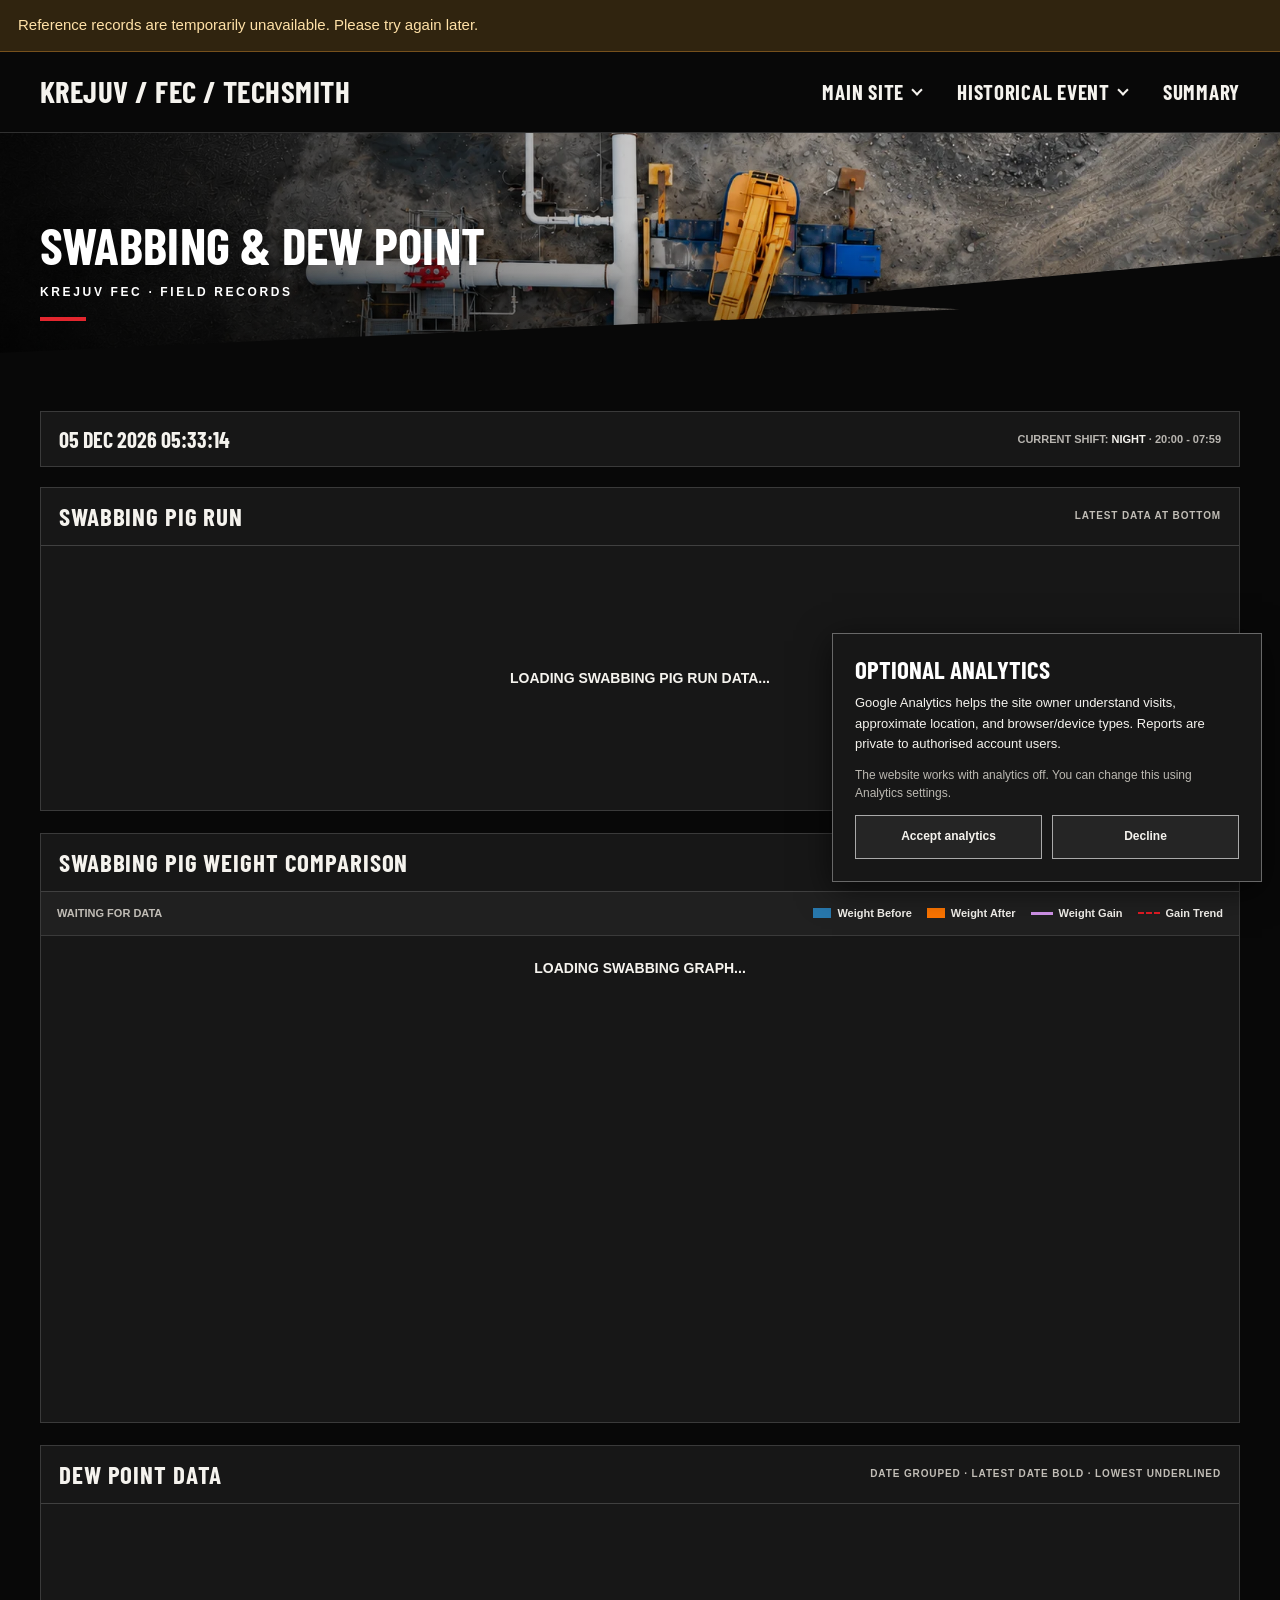
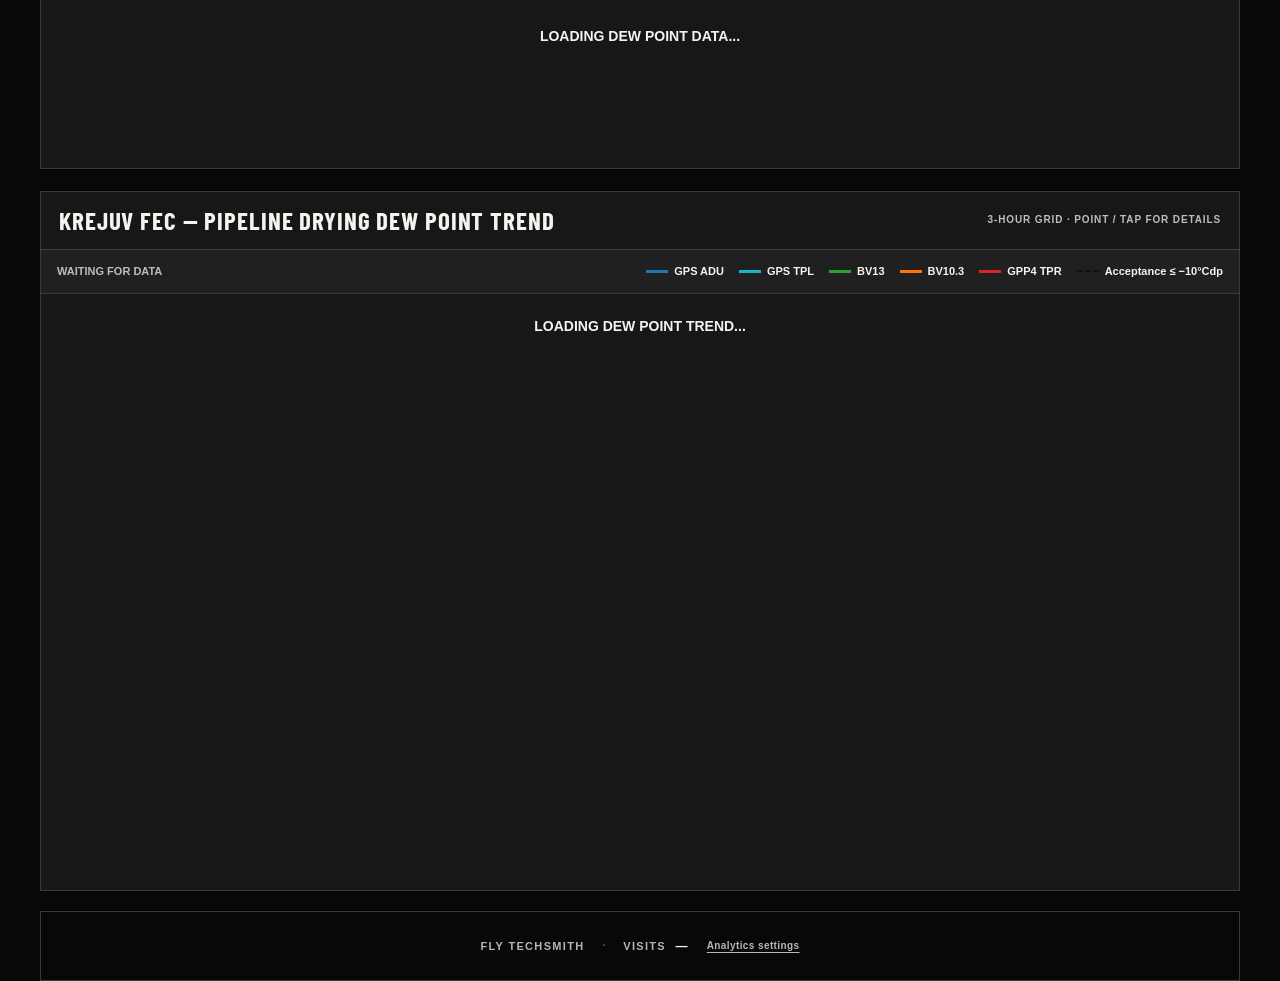
<file: SWABBING/index.html>
<!DOCTYPE html>
<html lang="en">

<head>
<meta name="referrer" content="no-referrer">
<meta http-equiv="Content-Security-Policy" content="default-src 'self'; script-src 'self' https://script.google.com/macros/s/ https://script.googleusercontent.com/macros/echo https://www.googletagmanager.com/gtag/ 'sha256-Szy+yZm8tow6p13QhMjlPKWbXSao4N4kCeYQ3cf9aCo='; connect-src https://*.google-analytics.com https://*.analytics.google.com https://www.googletagmanager.com; frame-src 'none'; style-src 'self' 'unsafe-inline'; img-src 'self' data: https://i.ibb.co https://*.google-analytics.com https://www.googletagmanager.com; object-src 'none'; base-uri 'none'; form-action 'none'">

<meta charset="UTF-8">

<meta
  name="viewport"
  content="width=device-width, initial-scale=1.0, viewport-fit=cover"
>

<meta
  name="theme-color"
  content="#080808"
>

<title>FEC Swabbing Data</title>


<!-- =========================================================
     FEC FAVICON
========================================================= -->

<link
  rel="icon"
  type="image/svg+xml"
  href="data:image/svg+xml,%3Csvg xmlns='http://www.w3.org/2000/svg' viewBox='0 0 64 64'%3E%3Crect width='64' height='64' rx='10' fill='%23050505'/%3E%3Ctext x='32' y='39' text-anchor='middle' font-family='Arial,sans-serif' font-size='22' font-weight='900' fill='%23f2efe9'%3EFEC%3C/text%3E%3C/svg%3E"
>


<!-- =========================================================
     SOUNDCLOUD API
========================================================= -->

<!-- Third-party music code removed from the authenticated data page. -->


<style>

/* =========================================================
   ROOT
========================================================= */

:root {

  --black:#050505;

  --cream:#f2efe9;

  --cream-2:#ebe8e2;

  --line:#cbc7bf;

  --grey:#5b5751;

  --date-1:#f2efe9;

  --date-2:#dfe8e2;

  --date-3:#eee3d4;

  --date-4:#dde5ed;

  --date-5:#eadfe6;

  --date-6:#e3e8d7;

}


/* =========================================================
   RESET
========================================================= */

* {

  margin:0;

  padding:0;

  box-sizing:border-box;

}


html {

  width:100%;

  min-height:100%;

  background:var(--black);

  -webkit-text-size-adjust:100%;

  text-size-adjust:100%;

}


body {

  width:100%;

  min-height:100%;

  font-family:
    Arial,
    Helvetica,
    sans-serif;

  background:var(--black);

  color:var(--black);

  overflow:hidden;

}


/* =========================================================
   HIDDEN BACKGROUND MUSIC
========================================================= */

.soundcloud-background {

  position:fixed !important;

  left:-10000px !important;

  top:-10000px !important;

  width:1px !important;

  height:1px !important;

  opacity:0 !important;

  border:0 !important;

  pointer-events:none !important;

}


/* =========================================================
   PAGE
========================================================= */

.page {

  width:100%;

  height:100dvh;

  min-height:100dvh;

  display:flex;

  flex-direction:column;

  gap:7px;

  padding:7px;

  background:var(--black);

}


/* =========================================================
   HEADER
========================================================= */

.hero {

  flex-shrink:0;

  height:118px;

  min-height:118px;

  display:grid;

  grid-template-columns:
    minmax(0,1fr)
    minmax(330px,390px)
    minmax(190px,220px);

  background:var(--cream);

  border:1px solid var(--black);

  overflow:hidden;

}


.hero-left {

  min-width:0;

  display:flex;

  flex-direction:column;

  justify-content:center;

  padding:18px 28px;

}


.hero-title {

  font-size:
    clamp(
      36px,
      4vw,
      64px
    );

  line-height:.90;

  font-weight:900;

  letter-spacing:-.05em;

  text-transform:uppercase;

  white-space:nowrap;

}


.hero-subtitle {

  margin-top:10px;

  color:var(--grey);

  font-size:
    clamp(
      9px,
      .7vw,
      12px
    );

  font-weight:900;

  letter-spacing:.30em;

  text-transform:uppercase;

}


/* =========================================================
   CLOCK
========================================================= */

.current-status {

  display:flex;

  flex-direction:column;

  justify-content:center;

  padding:18px 22px;

  background:var(--cream);

  border-left:
    1px solid
    var(--black);

}


.current-datetime {

  font-size:
    clamp(
      19px,
      1.5vw,
      25px
    );

  line-height:1;

  font-weight:900;

  white-space:nowrap;

  font-variant-numeric:
    tabular-nums;

}


.current-shift {

  margin-top:12px;

  color:var(--grey);

  font-size:
    clamp(
      11px,
      .8vw,
      14px
    );

  font-weight:900;

  text-transform:uppercase;

  white-space:nowrap;

}


.current-shift strong {

  color:var(--black);

}


/* =========================================================
   BOOKMARK
========================================================= */

.main-bookmark {

  display:flex;

  align-items:center;

  justify-content:center;

  gap:8px;

  padding:16px 20px;

  background:var(--cream);

  border-left:
    1px solid
    var(--black);

  color:var(--black);

  text-decoration:none;

  text-align:center;

  font-size:
    clamp(
      12px,
      .95vw,
      15px
    );

  font-weight:900;

  text-transform:uppercase;

}


.main-bookmark:hover,
.main-bookmark:focus-visible {

  background:var(--black);

  color:#ffffff;

  outline:none;

}


.bookmark-arrow {

  font-size:21px;

  font-weight:900;

}


/* =========================================================
   DASHBOARD
========================================================= */

.dashboard {

  flex:1;

  min-height:0;

  display:flex;

  flex-direction:column;

  gap:7px;

  overflow-y:auto;

  overflow-x:hidden;

  scrollbar-width:thin;

}


/* =========================================================
   PANELS
========================================================= */

.reading-panel {

  flex-shrink:0;

  height:
    clamp(
      310px,
      36vh,
      440px
    );

  min-height:310px;

  display:flex;

  flex-direction:column;

  background:var(--cream);

  border:
    1px solid
    var(--black);

  overflow:hidden;

}


.graph-panel {

  flex-shrink:0;

  min-height:590px;

  display:flex;

  flex-direction:column;

  background:var(--cream);

  border:
    1px solid
    var(--black);

  overflow:hidden;

}


.dew-graph-panel {

  min-height:700px;

}


/* =========================================================
   PANEL TITLE
========================================================= */

.panel-title {

  flex-shrink:0;

  min-height:50px;

  display:flex;

  align-items:center;

  justify-content:space-between;

  gap:14px;

  padding:0 18px;

  background:var(--cream);

  border-bottom:
    1px solid
    var(--line);

  font-size:
    clamp(
      14px,
      1vw,
      17px
    );

  font-weight:900;

  letter-spacing:.035em;

  text-transform:uppercase;

}


.panel-note {

  flex-shrink:0;

  color:var(--grey);

  font-size:
    clamp(
      8px,
      .6vw,
      11px
    );

  font-weight:900;

  text-align:right;

  text-transform:uppercase;

}


/* =========================================================
   TABLE
========================================================= */

.table-wrapper {

  flex:1;

  min-height:0;

  overflow:auto;

  background:var(--cream);

  -webkit-overflow-scrolling:
    touch;

}


table {

  width:100%;

  min-width:max-content;

  border-collapse:collapse;

  background:var(--cream);

}


thead {

  position:sticky;

  top:0;

  z-index:30;

}


th {

  min-width:145px;

  height:57px;

  padding:10px 15px;

  background:var(--cream);

  border-right:
    1px solid
    var(--line);

  border-bottom:
    2px solid
    var(--black);

  text-align:center;

  white-space:nowrap;

  font-size:
    clamp(
      12px,
      .9vw,
      15px
    );

  font-weight:900;

  text-transform:uppercase;

}


td {

  min-width:145px;

  height:45px;

  padding:9px 15px;

  border-right:
    1px solid
    var(--line);

  border-bottom:
    1px solid
    var(--line);

  text-align:center;

  white-space:nowrap;

  font-size:
    clamp(
      13px,
      .95vw,
      16px
    );

  font-weight:600;

  font-variant-numeric:
    tabular-nums;

}


th:last-child,
td:last-child {

  border-right:none;

}


/* =========================================================
   DEW POINT TABLE DATE COLOUR
========================================================= */

#dewPointContainer
tbody
tr.date-group-0
td {

  background:var(--date-1);

}


#dewPointContainer
tbody
tr.date-group-1
td {

  background:var(--date-2);

}


#dewPointContainer
tbody
tr.date-group-2
td {

  background:var(--date-3);

}


#dewPointContainer
tbody
tr.date-group-3
td {

  background:var(--date-4);

}


#dewPointContainer
tbody
tr.date-group-4
td {

  background:var(--date-5);

}


#dewPointContainer
tbody
tr.date-group-5
td {

  background:var(--date-6);

}


#dewPointContainer
tbody
tr.new-date-group
td {

  border-top:
    3px solid
    var(--black);

}


#dewPointContainer
tbody
tr.latest-date
td {

  font-weight:900;

}


td.lowest-value {

  font-weight:
    900 !important;

  text-decoration:
    underline;

  text-decoration-thickness:
    2px;

  text-underline-offset:
    4px;

}


/* =========================================================
   GRAPH INFO
========================================================= */

.graph-info-bar {

  flex-shrink:0;

  min-height:44px;

  display:flex;

  align-items:center;

  justify-content:space-between;

  gap:16px;

  padding:8px 16px;

  background:#ffffff;

  border-bottom:
    1px solid
    var(--line);

}


.graph-count {

  color:var(--grey);

  font-size:11px;

  font-weight:900;

  text-transform:uppercase;

}


.graph-legend {

  display:flex;

  align-items:center;

  flex-wrap:wrap;

  gap:8px 15px;

  font-size:11px;

  font-weight:800;

}


.legend-item {

  display:flex;

  align-items:center;

  gap:6px;

  white-space:nowrap;

}


.legend-box {

  width:18px;

  height:10px;

}


.legend-line {

  width:22px;

  height:3px;

}


.legend-dashed {

  width:22px;

  border-top:
    2px dashed
    #111111;

}


/* =========================================================
   GRAPH WRAPPER
========================================================= */

.graph-wrapper {

  position:relative;

  flex:1;

  min-height:0;

  overflow-x:auto;

  overflow-y:hidden;

  background:#ffffff;

  -webkit-overflow-scrolling:
    touch;

}


.swabbing-chart {

  display:block;

  height:500px;

}


.dew-chart {

  display:block;

  height:600px;

}


/* =========================================================
   DEW POINT INTERACTION
========================================================= */

.dew-point-hit {

  cursor:pointer;

  pointer-events:all;

  outline:none;

}


.dew-point-visible {

  pointer-events:none;

}


.dew-point-hit:hover
+
.dew-point-visible {

  stroke:#050505;

  stroke-width:3;

}


/* =========================================================
   TOOLTIP
========================================================= */

.dew-tooltip {

  position:fixed;

  z-index:99999;

  min-width:210px;

  display:none;

  padding:12px 14px;

  background:
    rgba(
      5,
      5,
      5,
      .96
    );

  color:#ffffff;

  border:
    1px solid
    rgba(
      255,
      255,
      255,
      .35
    );

  border-radius:5px;

  box-shadow:
    0 7px 22px
    rgba(
      0,
      0,
      0,
      .30
    );

  pointer-events:none;

  font-size:12px;

  line-height:1.45;

}


.dew-tooltip.show {

  display:block;

}


.dew-tooltip-location {

  margin-bottom:7px;

  padding-bottom:6px;

  border-bottom:
    1px solid
    rgba(
      255,
      255,
      255,
      .25
    );

  font-size:14px;

  font-weight:900;

}


.dew-tooltip-row {

  display:grid;

  grid-template-columns:
    78px
    1fr;

  gap:8px;

  margin-top:3px;

}


.dew-tooltip-label {

  color:#bdbdbd;

  font-size:10px;

  font-weight:900;

  text-transform:uppercase;

}


.dew-tooltip-value {

  font-size:11px;

  font-weight:900;

  white-space:nowrap;

  font-variant-numeric:
    tabular-nums;

}


/* =========================================================
   MESSAGE
========================================================= */

.message,
.chart-message {

  width:100%;

  height:100%;

  display:flex;

  align-items:center;

  justify-content:center;

  padding:24px;

  text-align:center;

  font-size:14px;

  font-weight:900;

  text-transform:uppercase;

}


/* =========================================================
   FOOTER
========================================================= */

.footer {

  flex-shrink:0;

  min-height:38px;

  display:flex;

  align-items:center;

  justify-content:center;

  padding:7px 10px;

  background:var(--cream);

  border:
    1px solid
    var(--black);

  font-size:10px;

  font-weight:900;

  text-transform:uppercase;

}


/* =========================================================
   MOBILE
========================================================= */

@media
(max-width:700px) {

  .page {

    gap:3px;

    padding:3px;

  }


  .hero {

    min-height:138px;

    height:138px;

    grid-template-columns:
      minmax(0,1fr)
      112px;

    grid-template-rows:
      74px
      64px;

  }


  .hero-left {

    grid-column:
      1 / -1;

    grid-row:1;

    padding:
      9px
      12px;

    border-bottom:
      1px solid
      var(--black);

  }


  .hero-title {

    font-size:
      clamp(
        26px,
        7.6vw,
        36px
      );

    white-space:normal;

  }


  .hero-subtitle {

    margin-top:5px;

    font-size:7px;

  }


  .current-status {

    grid-column:1;

    grid-row:2;

    padding:
      8px
      11px;

    border-left:none;

  }


  .current-datetime {

    font-size:15px;

  }


  .current-shift {

    margin-top:7px;

    font-size:8px;

    white-space:normal;

  }


  .main-bookmark {

    grid-column:2;

    grid-row:2;

    padding:7px;

    font-size:9px;

  }


  .reading-panel {

    height:340px;

    min-height:340px;

  }


  .graph-panel {

    min-height:590px;

  }


  .dew-graph-panel {

    min-height:700px;

  }


  .panel-title {

    min-height:42px;

    padding:
      0 9px;

    font-size:12px;

  }


  .panel-note {

    max-width:47%;

    font-size:7px;

  }


  th {

    min-width:118px;

    height:49px;

    padding:
      8px 9px;

    font-size:11px;

  }


  td {

    min-width:118px;

    height:40px;

    padding:
      7px 9px;

    font-size:12px;

  }


  .graph-info-bar {

    align-items:flex-start;

    flex-direction:column;

    gap:7px;

    padding:
      8px 10px;

  }


  .graph-count,
  .graph-legend {

    font-size:9px;

  }


  .swabbing-chart {

    height:500px;

  }


  .dew-chart {

    height:600px;

  }


  .dew-tooltip {

    max-width:
      calc(
        100vw - 20px
      );

  }


  .footer {

    min-height:28px;

    font-size:8px;

  }

}

</style>

<link rel="stylesheet" href="../public-data.css">
<script src="../public-config.js"></script>
<script src="../public-data.js"></script>
<link rel="stylesheet" href="../site-theme.css">
<script src="../site-theme.js"></script>
<link rel="stylesheet" href="../analytics.css">
<script src="../analytics.js" defer></script>
</head>


<body class="page-swabbing" data-page="swabbing">
<div id="public-data-status" role="status" aria-live="polite" hidden></div>
<div id="public-app">
<a class="site-skip" href="#reading-dashboard">Skip to records</a>
<header class="site-header">
  <div class="site-header__inner">
    <a class="site-brand" href="../" aria-label="KREJUV / FEC / TECHSMITH home">KREJUV / FEC / TECHSMITH</a>
    <button id="site-menu-toggle" class="site-menu-toggle" type="button" aria-label="Open navigation" aria-expanded="false" aria-controls="site-navigation"><span></span><span></span><span></span></button>
    <nav id="site-navigation" class="site-nav" aria-label="Reference navigation">
      <div class="site-dropdown">
        <button class="site-dropdown-toggle" type="button" aria-expanded="false" aria-controls="main-site-links">MAIN SITE</button>
        <div id="main-site-links" class="site-dropdown__panel" hidden><span class="site-menu-empty">Loading reference links…</span></div>
      </div>
      <div class="site-dropdown">
        <button class="site-dropdown-toggle" type="button" aria-expanded="false" aria-controls="historical-event-links">HISTORICAL EVENT</button>
        <div id="historical-event-links" class="site-dropdown__panel" hidden><span class="site-menu-empty">Loading reference links…</span></div>
      </div>
      <a class="site-nav__link" href="../SUMMARY/">SUMMARY</a>
    </nav>
  </div>
</header>
<section class="site-hero site-hero--compact" aria-labelledby="site-hero-heading">
  <img class="site-hero__image" src="../assets/hero-yard.webp" width="1672" height="941" alt="Aerial pipeline worksite with white pipework and a yellow crane" fetchpriority="high">
  <div class="site-hero__content">
    <h1 id="site-hero-heading" class="site-hero__title">SWABBING &amp; DEW POINT</h1>
    <p class="site-hero__subtitle">KREJUV FEC · FIELD RECORDS</p>
    <a class="site-hero__action" href="#reading-dashboard">VIEW RECORDS</a>
  </div>
</section>


<!-- =========================================================
     HIDDEN SOUNDCLOUD
========================================================= -->





<div class="page">


<!-- =========================================================
     HEADER
========================================================= -->

<div class="reading-status">
  <div class="current-datetime" id="currentDateTime">-- --- ---- --:--:--</div>
  <div class="current-shift" id="currentShift">CURRENT SHIFT: --</div>
</div>



<main class="dashboard" id="reading-dashboard" tabindex="-1">


<!-- =========================================================
     SWABBING TABLE
========================================================= -->

<section class="reading-panel">

  <div class="panel-title">

    <div>
      SWABBING PIG RUN
    </div>

    <div class="panel-note">
      LATEST DATA AT BOTTOM
    </div>

  </div>


  <div
    class="table-wrapper"
    id="swabbingContainer"
  >

    <div class="message">
      Loading Swabbing Pig Run Data...
    </div>

  </div>

</section>



<!-- =========================================================
     SWABBING GRAPH
========================================================= -->

<section class="graph-panel">

  <div class="panel-title">

    <div id="swabbingGraphTitle">
      SWABBING PIG WEIGHT COMPARISON
    </div>

    <div class="panel-note">
      BF / BF14 NUMBERED · RUN GROUPED
    </div>

  </div>


  <div class="graph-info-bar">

    <div
      class="graph-count"
      id="swabbingGraphCount"
    >
      WAITING FOR DATA
    </div>


    <div class="graph-legend">

      <div class="legend-item">

        <span
          class="legend-box"
          style="background:#2878ad"
        ></span>

        Weight Before

      </div>


      <div class="legend-item">

        <span
          class="legend-box"
          style="background:#ff7600"
        ></span>

        Weight After

      </div>


      <div class="legend-item">

        <span
          class="legend-line"
          style="background:#75117e"
        ></span>

        Weight Gain

      </div>


      <div class="legend-item">

        <span
          class="legend-line"
          style="
            height:0;
            border-top:2px dashed #e31b23;
          "
        ></span>

        Gain Trend

      </div>

  </div>

  </div>


  <div
    class="graph-wrapper"
    id="swabbingGraphWrapper"
  >

    <div class="chart-message">
      Loading Swabbing Graph...
    </div>

  </div>

</section>



<!-- =========================================================
     DEW POINT TABLE
========================================================= -->

<section class="reading-panel">

  <div class="panel-title">

    <div>
      DEW POINT DATA
    </div>

    <div class="panel-note">
      DATE GROUPED · LATEST DATE BOLD · LOWEST UNDERLINED
    </div>

  </div>


  <div
    class="table-wrapper"
    id="dewPointContainer"
  >

    <div class="message">
      Loading Dew Point Data...
    </div>

  </div>

</section>



<!-- =========================================================
     DEW POINT GRAPH
========================================================= -->

<section class="graph-panel dew-graph-panel">

  <div class="panel-title">

    <div>
      KREJUV FEC — PIPELINE DRYING DEW POINT TREND
    </div>

    <div class="panel-note">
      3-HOUR GRID · POINT / TAP FOR DETAILS
    </div>

  </div>


  <div class="graph-info-bar">

    <div
      class="graph-count"
      id="dewGraphInfo"
    >
      WAITING FOR DATA
    </div>


    <div class="graph-legend">

      <div class="legend-item">

        <span
          class="legend-line"
          style="background:#1f77b4"
        ></span>

        GPS ADU

      </div>


      <div class="legend-item">

        <span
          class="legend-line"
          style="background:#18b5c8"
        ></span>

        GPS TPL

      </div>


      <div class="legend-item">

        <span
          class="legend-line"
          style="background:#2ca02c"
        ></span>

        BV13

      </div>


      <div class="legend-item">

        <span
          class="legend-line"
          style="background:#ff7600"
        ></span>

        BV10.3

      </div>


      <div class="legend-item">

        <span
          class="legend-line"
          style="background:#d62728"
        ></span>

        GPP4 TPR

      </div>


      <div class="legend-item">

        <span
          class="legend-dashed"
        ></span>

        Acceptance ≤ −10°Cdp

      </div>

    </div>

  </div>


  <div
    class="graph-wrapper"
    id="dewGraphWrapper"
  >

    <div class="chart-message">
      Loading Dew Point Trend...
    </div>

  </div>

</section>


</main>


<footer class="footer site-credit-footer">
  <span class="footer-credit">FLY TECHSMITH</span>
  <span class="footer-separator" aria-hidden="true">·</span>
  <span class="footer-visits" title="Approximate visits"><span>VISITS</span> <strong class="visitor-count" aria-live="polite">—</strong></span>
</footer>


</div>



<!-- =========================================================
     DEW POINT TOOLTIP
========================================================= -->

<div
  class="dew-tooltip"
  id="dewTooltip"
>

  <div
    class="dew-tooltip-location"
    id="dewTooltipLocation"
  >
    -
  </div>


  <div class="dew-tooltip-row">

    <div class="dew-tooltip-label">
      Date
    </div>

    <div
      class="dew-tooltip-value"
      id="dewTooltipDate"
    >
      -
    </div>

  </div>


  <div class="dew-tooltip-row">

    <div class="dew-tooltip-label">
      Time
    </div>

    <div
      class="dew-tooltip-value"
      id="dewTooltipTime"
    >
      -
    </div>

  </div>


  <div class="dew-tooltip-row">

    <div class="dew-tooltip-label">
      Dew Point
    </div>

    <div
      class="dew-tooltip-value"
      id="dewTooltipReading"
    >
      -
    </div>

  </div>

</div>



<script>



/* =========================================================
   GENERAL SETTINGS
========================================================= */

const TABLE_REFRESH_TIME =
  60000;


const CLOCK_REFRESH_TIME =
  1000;


const MALAYSIA_TIME_ZONE =
  "Asia/Kuala_Lumpur";


const DATE_GROUP_COLOUR_COUNT =
  6;


const DEW_ACCEPTANCE =
  -10;


const THREE_HOURS =
  3 * 60 * 60 * 1000;


const ONE_DAY =
  24 * 60 * 60 * 1000;



/* =========================================================
   GOOGLE SHEETS
========================================================= */

const SWABBING = {

  dataset: "swabbing",

  container:
    "swabbingContainer",

  callback:
    "swabbingResponse",

  hiddenColumns:[
    "TIMESTAMP"
  ],

  sortByDateTime:
    true,

  highlightLowest:
    false,

  groupByDate:
    false

};


const DEW_POINT = {

  dataset: "dew",

  container:
    "dewPointContainer",

  callback:
    "dewPointResponse",

  hiddenColumns:[
    "TIMESTAMP"
  ],

  sortByDateTime:
    true,

  highlightLowest:
    true,

  groupByDate:
    true

};


let lastSwabbingColumns =
  [];


let lastSwabbingRows =
  [];


let lastDewColumns =
  [];


let lastDewRows =
  [];



/* =========================================================
   CLOCK
========================================================= */

function updateCurrentTime() {

  const formatter =
    new Intl.DateTimeFormat(

      "en-GB",

      {

        timeZone:
          MALAYSIA_TIME_ZONE,

        year:
          "numeric",

        month:
          "short",

        day:
          "2-digit",

        hour:
          "2-digit",

        minute:
          "2-digit",

        second:
          "2-digit",

        hourCycle:
          "h23"

      }

    );


  const result =
    {};


  formatter
  .formatToParts(
    new Date()
  )
  .forEach(

    function (part) {

      if (
        part.type !==
        "literal"
      ) {

        result[
          part.type
        ] =
          part.value;

      }

    }

  );


  document
  .getElementById(
    "currentDateTime"
  )
  .textContent =

    result.day

    +

    " "

    +

    String(
      result.month
    )
    .toUpperCase()

    +

    " "

    +

    result.year

    +

    " "

    +

    result.hour

    +

    ":"

    +

    result.minute

    +

    ":"

    +

    result.second;


  const hour =
    Number(
      result.hour
    );


  document
  .getElementById(
    "currentShift"
  )
  .innerHTML =

    hour >= 8
    &&
    hour <= 19

      ?

      "CURRENT SHIFT: <strong>DAY</strong> · 08:00 - 19:59"

      :

      "CURRENT SHIFT: <strong>NIGHT</strong> · 20:00 - 07:59";

}


updateCurrentTime();


setInterval(

  updateCurrentTime,

  CLOCK_REFRESH_TIME

);



/* =========================================================
   GENERAL HELPERS
========================================================= */

function normalizeText(value) {

  return String(
    value || ""
  )
  .trim()
  .toUpperCase();

}


function escapeHtml(value) {

  return String(
    value ?? ""
  )
  .replace(
    /&/g,
    "&amp;"
  )
  .replace(
    /</g,
    "&lt;"
  )
  .replace(
    />/g,
    "&gt;"
  )
  .replace(
    /"/g,
    "&quot;"
  )
  .replace(
    /'/g,
    "&#039;"
  );

}


function escapeAttribute(value) {

  return escapeHtml(
    value
  );

}


function cellHasValue(cell) {

  return (

    !!cell

    &&

    cell.v !== null

    &&

    cell.v !== undefined

    &&

    cell.v !== ""

  );

}


function getCellDisplayValue(cell) {

  if (!cell) {

    return "";

  }


  if (
    cell.f !== undefined
    &&
    cell.f !== null
    &&
    cell.f !== ""
  ) {

    return cell.f;

  }


  if (
    cell.v !== undefined
    &&
    cell.v !== null
  ) {

    return cell.v;

  }


  return "";

}


function extractNumber(value) {

  if (
    value === null
    ||
    value === undefined
    ||
    value === ""
  ) {

    return null;

  }


  if (
    typeof value ===
    "number"
  ) {

    return Number.isFinite(
      value
    )

      ?

      value

      :

      null;

  }


  const match =
    String(value)

    .replace(
      /,/g,
      ""
    )

    .replace(
      /−/g,
      "-"
    )

    .match(
      /[-+]?\d+(?:\.\d+)?/
    );


  if (!match) {

    return null;

  }


  const number =
    parseFloat(
      match[0]
    );


  return Number.isFinite(
    number
  )

    ?

    number

    :

    null;

}



/* =========================================================
   COLUMN IDENTIFICATION
========================================================= */

function isTimestampColumn(name) {

  return normalizeText(
    name
  )
  .includes(
    "TIMESTAMP"
  );

}


function isDateColumn(name) {

  const n =
    normalizeText(
      name
    );


  return (

    n === "DATE"

    ||

    n === "TARIKH"

    ||

    n.startsWith(
      "DATE "
    )

    ||

    n.startsWith(
      "TARIKH "
    )

    ||

    n.endsWith(
      " DATE"
    )

  );

}


function isTimeColumn(name) {

  const n =
    normalizeText(
      name
    );


  if (
    isTimestampColumn(
      n
    )
  ) {

    return false;

  }


  return (

    n === "TIME"

    ||

    n === "SAMPLING TIME"

    ||

    n.includes(
      "MASA"
    )

    ||

    n.includes(
      "HRS"
    )

    ||

    n.endsWith(
      " TIME"
    )

  );

}


function getDisplayHeaderName(name) {

  if (
    normalizeText(
      name
    )
    ===
    "MASA AMBIL GAMBARAJAH"
  ) {

    return "SAMPLING TIME";

  }


  return name || "";

}



/* =========================================================
   DATE PARSER
========================================================= */

function parseDateCell(cell) {

  if (!cell) {

    return null;

  }


  const values = [

    cell.f,

    cell.v

  ];


  for (
    const value
    of values
  ) {

    if (
      value === null
      ||
      value === undefined
      ||
      value === ""
    ) {

      continue;

    }


    const text =
      String(
        value
      ).trim();


    let match =
      text.match(

        /Date\(\s*(\d{4})\s*,\s*(\d{1,2})\s*,\s*(\d{1,2})/

      );


    if (match) {

      return Date.UTC(

        Number(
          match[1]
        ),

        Number(
          match[2]
        ),

        Number(
          match[3]
        )

      );

    }


    match =
      text.match(

        /^(\d{1,2})[\/\-](\d{1,2})[\/\-](\d{4})$/

      );


    if (match) {

      return Date.UTC(

        Number(
          match[3]
        ),

        Number(
          match[2]
        ) - 1,

        Number(
          match[1]
        )

      );

    }


    match =
      text.match(

        /^(\d{4})-(\d{1,2})-(\d{1,2})$/

      );


    if (match) {

      return Date.UTC(

        Number(
          match[1]
        ),

        Number(
          match[2]
        ) - 1,

        Number(
          match[3]
        )

      );

    }

  }


  return null;

}



/* =========================================================
   TIME PARSER
========================================================= */

function parseTimeCell(cell) {

  if (!cell) {

    return 0;

  }


  if (
    typeof cell.v ===
    "number"
    &&
    cell.v >= 0
    &&
    cell.v < 1
  ) {

    return Math.round(

      cell.v

      *

      ONE_DAY

    );

  }


  const value =
    String(

      cell.f !== undefined

        ?

        cell.f

        :

        cell.v || ""

    )
    .trim()
    .toUpperCase()
    .replace(
      /\./g,
      ":"
    );


  let match =
    value.match(

      /^(\d{1,2}):(\d{2})(?::(\d{2}))?\s*(?:HRS?)?$/

    );


  if (match) {

    return (

      Number(
        match[1]
      )
      *
      3600000

      +

      Number(
        match[2]
      )
      *
      60000

      +

      Number(
        match[3] || 0
      )
      *
      1000

    );

  }


  match =
    value.match(

      /^(\d{3,4})\s*(?:HRS?)?$/

    );


  if (match) {

    const digits =
      match[1]
      .padStart(
        4,
        "0"
      );


    return (

      Number(
        digits.slice(
          0,
          2
        )
      )
      *
      3600000

      +

      Number(
        digits.slice(
          2,
          4
        )
      )
      *
      60000

    );

  }


  return 0;

}



/* =========================================================
   DATE + TIME COLUMNS
========================================================= */

function findDateTimeColumns(columns) {

  let dateIndex =
    -1;


  let timeIndex =
    -1;


  columns.forEach(

    function (
      column,
      index
    ) {

      if (
        dateIndex < 0
        &&
        isDateColumn(
          column.label
        )
      ) {

        dateIndex =
          index;

      }


      if (
        timeIndex < 0
        &&
        isTimeColumn(
          column.label
        )
      ) {

        timeIndex =
          index;

      }

    }

  );


  return {

    dateIndex,

    timeIndex

  };

}


function getRowDateValue(
  row,
  dateIndex
) {

  if (
    dateIndex < 0
    ||
    !row.c
  ) {

    return null;

  }


  return parseDateCell(

    row.c[
      dateIndex
    ]

  );

}


function getRowDateTimeValue(
  row,
  dateIndex,
  timeIndex
) {

  const date =
    getRowDateValue(

      row,

      dateIndex

    );


  if (
    date === null
  ) {

    return null;

  }


  return (

    date

    +

    (
      timeIndex >= 0

        ?

        parseTimeCell(

          row.c[
            timeIndex
          ]

        )

        :

        0
    )

  );

}



/* =========================================================
   SORT ROWS
========================================================= */

function sortRowsByDateTime(
  rows,
  columns
) {

  const indexes =
    findDateTimeColumns(
      columns
    );


  if (
    indexes.dateIndex < 0
  ) {

    return rows;

  }


  return rows

  .map(

    function (
      row,
      index
    ) {

      return {

        row,

        index,

        dateTime:
          getRowDateTimeValue(

            row,

            indexes.dateIndex,

            indexes.timeIndex

          )

      };

    }

  )

  .sort(

    function (
      a,
      b
    ) {

      const aValid =
        Number.isFinite(
          a.dateTime
        );


      const bValid =
        Number.isFinite(
          b.dateTime
        );


      if (
        !aValid
        &&
        bValid
      ) {

        return -1;

      }


      if (
        aValid
        &&
        !bValid
      ) {

        return 1;

      }


      if (
        !aValid
        &&
        !bValid
      ) {

        return (

          a.index

          -

          b.index

        );

      }


      return (

        a.dateTime

        -

        b.dateTime

        ||

        a.index

        -

        b.index

      );

    }

  )

  .map(

    item =>
      item.row

  );

}



/* =========================================================
   TABLE HELPERS
========================================================= */

function shouldHideColumn(
  label,
  config
) {

  const name =
    normalizeText(
      label
    );


  if (
    isTimestampColumn(
      name
    )
  ) {

    return true;

  }


  return (

    config.hiddenColumns || []

  )
  .map(
    normalizeText
  )
  .some(

    hidden =>
      name === hidden
      ||
      name.includes(
        hidden
      )

  );

}


function getVisibleColumns(
  columns,
  rows,
  config
) {

  const visible =
    [];


  columns.forEach(

    function (
      column,
      index
    ) {

      if (
        shouldHideColumn(
          column.label,
          config
        )
      ) {

        return;

      }


      const hasData =
        rows.some(

          row =>
            row.c
            &&
            cellHasValue(

              row.c[
                index
              ]

            )

        );


      if (
        normalizeText(
          column.label
        )
        !== ""
        ||
        hasData
      ) {

        visible.push({

          column,

          index

        });

      }

    }

  );


  return visible;

}



/* =========================================================
   LOWEST VALUE
========================================================= */

function findLowestValues(
  rows,
  visibleColumns
) {

  const result =
    new Map();


  visibleColumns.forEach(

    function (item) {

      const label =
        item.column.label || "";


      if (
        isDateColumn(
          label
        )
        ||
        isTimeColumn(
          label
        )
      ) {

        return;

      }


      let minimum =
        null;


      rows.forEach(

        function (row) {

          const value =
            extractNumber(

              getCellDisplayValue(

                row.c

                  ?

                  row.c[
                    item.index
                  ]

                  :

                  null

              )

            );


          if (
            value === null
          ) {

            return;

          }


          if (
            minimum === null
            ||
            value < minimum
          ) {

            minimum =
              value;

          }

        }

      );


      if (
        minimum !== null
      ) {

        result.set(

          item.index,

          minimum

        );

      }

    }

  );


  return result;

}



/* =========================================================
   GOOGLE SHEET LOADER
========================================================= */

async function loadSheet(config) {
  const response = await PublicData.readTable(config.dataset);
  if (!PublicData.isReady()) throw new Error("Reference service unavailable.");
  window[config.callback](response);
}


/* =========================================================
   TABLE RENDERER
========================================================= */

function renderTable(
  response,
  config
) {

  const container =
    document.getElementById(
      config.container
    );


  if (
    !response
    ||
    !response.table
  ) {

    return;

  }


  const columns =
    response.table.cols || [];


  const sourceRows =
    response.table.rows || [];


  const visibleColumns =
    getVisibleColumns(

      columns,

      sourceRows,

      config

    );


  let rows =
    sourceRows.filter(

      row =>
        visibleColumns.some(

          item =>
            row.c
            &&
            cellHasValue(

              row.c[
                item.index
              ]

            )

        )

    );


  if (
    config.sortByDateTime
  ) {

    rows =
      sortRowsByDateTime(

        rows,

        columns

      );

  }


  const indexes =
    findDateTimeColumns(
      columns
    );


  let latestDate =
    null;


  rows.forEach(

    function (row) {

      const date =
        getRowDateValue(

          row,

          indexes.dateIndex

        );


      if (
        Number.isFinite(
          date
        )
        &&
        (
          latestDate === null
          ||
          date > latestDate
        )
      ) {

        latestDate =
          date;

      }

    }

  );


  const lowest =
    config.highlightLowest

      ?

      findLowestValues(

        rows,

        visibleColumns

      )

      :

      new Map();


  const table =
    document.createElement(
      "table"
    );


  const thead =
    document.createElement(
      "thead"
    );


  const header =
    document.createElement(
      "tr"
    );


  visibleColumns.forEach(

    function (item) {

      const th =
        document.createElement(
          "th"
        );


      th.textContent =
        getDisplayHeaderName(

          item.column.label

        );


      header.appendChild(
        th
      );

    }

  );


  thead.appendChild(
    header
  );


  table.appendChild(
    thead
  );


  const tbody =
    document.createElement(
      "tbody"
    );


  const colourMap =
    new Map();


  let colourIndex =
    0;


  let previousDate =
    null;


  rows.forEach(

    function (row) {

      const tr =
        document.createElement(
          "tr"
        );


      const rowDate =
        getRowDateValue(

          row,

          indexes.dateIndex

        );


      if (
        config.groupByDate
        &&
        Number.isFinite(
          rowDate
        )
      ) {

        if (
          !colourMap.has(
            rowDate
          )
        ) {

          colourMap.set(

            rowDate,

            colourIndex
            %
            DATE_GROUP_COLOUR_COUNT

          );


          colourIndex++;

        }


        tr.classList.add(

          "date-group-"

          +

          colourMap.get(
            rowDate
          )

        );


        if (
          previousDate !== null
          &&
          previousDate !==
          rowDate
        ) {

          tr.classList.add(
            "new-date-group"
          );

        }


        previousDate =
          rowDate;

      }


      if (
        config.groupByDate
        &&
        rowDate ===
        latestDate
      ) {

        tr.classList.add(
          "latest-date"
        );

      }


      visibleColumns.forEach(

        function (item) {

          const td =
            document.createElement(
              "td"
            );


          const value =
            getCellDisplayValue(

              row.c

                ?

                row.c[
                  item.index
                ]

                :

                null

            );


          td.textContent =
            value;


          if (
            config.highlightLowest
            &&
            lowest.has(
              item.index
            )
          ) {

            const numeric =
              extractNumber(
                value
              );


            if (
              numeric !== null
              &&
              Math.abs(

                numeric

                -

                lowest.get(
                  item.index
                )

              )
              <
              .000001
            ) {

              td.classList.add(
                "lowest-value"
              );

            }

          }


          tr.appendChild(
            td
          );

        }

      );


      tbody.appendChild(
        tr
      );

    }

  );


  table.appendChild(
    tbody
  );


  container.innerHTML =
    "";


  container.appendChild(
    table
  );


  requestAnimationFrame(

    function () {

      container.scrollTop =
        container.scrollHeight;

    }

  );


  if (
    config ===
    SWABBING
  ) {

    lastSwabbingColumns =
      columns;


    lastSwabbingRows =
      rows;


    renderSwabbingGraph(

      columns,

      rows

    );

  }


  if (
    config ===
    DEW_POINT
  ) {

    lastDewColumns =
      columns;


    lastDewRows =
      rows;


    renderDewPointGraph(

      columns,

      rows

    );

  }

}



/* =========================================================
   COLUMN FIND
========================================================= */

function findAnyColumn(
  columns,
  aliases
) {

  for (
    const alias
    of aliases
  ) {

    const target =
      normalizeText(
        alias
      );


    for (
      let i = 0;
      i < columns.length;
      i++
    ) {

      if (
        normalizeText(
          columns[i].label
        )
        ===
        target
      ) {

        return i;

      }

    }

  }


  for (
    const alias
    of aliases
  ) {

    const target =
      normalizeText(
        alias
      );


    for (
      let i = 0;
      i < columns.length;
      i++
    ) {

      if (
        normalizeText(
          columns[i].label
        )
        .includes(
          target
        )
      ) {

        return i;

      }

    }

  }


  return -1;

}


function findColumnAllWords(
  columns,
  words
) {

  for (
    let i = 0;
    i < columns.length;
    i++
  ) {

    const label =
      normalizeText(
        columns[i].label
      );


    const matches =
      words.every(

        word =>
          label.includes(

            normalizeText(
              word
            )

          )

      );


    if (
      matches
    ) {

      return i;

    }

  }


  return -1;

}



/* =========================================================
   PIG TYPE SHORT NAME
========================================================= */

function getShortPigType(value) {

  const raw =
    String(
      value || ""
    )
    .trim();


  if (
    !raw
  ) {

    return "";

  }


  const text =
    normalizeText(
      raw
    )
    .replace(
      /["']/g,
      ""
    )
    .replace(
      /\s+/g,
      " "
    );


  /* CCF */

  if (
    text.includes(
      "CRISS CROSS"
    )
    ||
    text.includes(
      "CRISS-CROSS"
    )
    ||
    text.includes(
      "CRISSCROSS"
    )
    ||
    text ===
    "CCF"
  ) {

    return "CCF";

  }


  /* BF14 */

  if (
    (
      text.includes(
        "BARE FOAM"
      )
      ||
      text.includes(
        "BAREFOAM"
      )
      ||
      text ===
      "BF14"
    )
    &&
    (
      text.includes(
        "14"
      )
      ||
      text.includes(
        "OVERSIZE"
      )
      ||
      text.includes(
        "OVER SIZE"
      )
      ||
      text ===
      "BF14"
    )
  ) {

    return "BF14";

  }


  /* BF */

  if (
    text.includes(
      "BARE FOAM"
    )
    ||
    text.includes(
      "BAREFOAM"
    )
    ||
    text ===
    "BF"
  ) {

    return "BF";

  }


  /* BD HS */

  const bidi =

    text.includes(
      "BIDI"
    )

    ||

    text.includes(
      "BI-DI"
    )

    ||

    text.includes(
      "BI DI"
    )

    ||

    text.includes(
      "BD"
    );


  const highSeal =

    text.includes(
      "HS"
    )

    ||

    text.includes(
      "HIGH SEAL"
    )

    ||

    text.includes(
      "HIGH SEALING"
    );


  if (
    bidi
    &&
    highSeal
  ) {

    return "BD HS";

  }


  if (
    text ===
    "HIGH SEAL"
    ||
    text ===
    "HIGH SEALING"
  ) {

    return "BD HS";

  }


  return raw;

}



/* =========================================================
   ACTUAL PIG NO.
========================================================= */

function parsePigNumber(value) {

  if (
    value === null
    ||
    value === undefined
  ) {

    return null;

  }


  const text =
    String(
      value
    )
    .trim();


  if (
    !text
  ) {

    return null;

  }


  const match =
    text.match(

      /^(?:PIG\s*(?:NO\.?|NUMBER)?\s*)?(\d{1,3})$/i

    );


  if (
    !match
  ) {

    return null;

  }


  const valueNumber =
    Number(
      match[1]
    );


  return Number.isFinite(
    valueNumber
  )

    ?

    valueNumber

    :

    null;

}



/* =========================================================
   RUN NUMBER
========================================================= */

function parseRunNumber(value) {

  const text =
    String(
      value || ""
    )
    .trim();


  if (
    !text
  ) {

    return null;

  }


  const match =
    text.match(
      /(\d+)/
    );


  if (
    !match
  ) {

    return null;

  }


  return Number(
    match[1]
  );

}


function formatRunLabel(value) {

  const run =
    parseRunNumber(
      value
    );


  if (
    run !== null
  ) {

    return (
      "SWABBING RUN "
      +
      run
    );

  }


  return String(
    value || ""
  )
  .toUpperCase();

}



/* =========================================================
   SUMMARY ROW DETECTION
========================================================= */

function isSummaryRowLabel(value) {

  const text =
    normalizeText(
      value
    );


  return (

    text.includes(
      "TOTAL"
    )

    ||

    text.includes(
      "AVERAGE"
    )

    ||

    text ===
    "AVG"

    ||

    text.includes(
      "SUMMARY"
    )

  );

}



/* =========================================================
   SWABBING GRAPH DATA

   IMPORTANT:
   BF / BF14 ARE NUMBERED.
   BD HS / CCF DO NOT CONSUME NUMBERS.
========================================================= */

function extractSwabbingGraphData(
  columns,
  rows
) {

  const pigIndex =
    findAnyColumn(

      columns,

      [
        "PIG NO.",
        "PIG NO",
        "PIG NUMBER",
        "PIG SEQUENCE"
      ]

    );


  const typeIndex =
    findAnyColumn(

      columns,

      [
        "PIG TYPE",
        "TYPE",
        "PIG DESCRIPTION",
        "DESCRIPTION"
      ]

    );


  const runIndex =
    findAnyColumn(

      columns,

      [
        "SWABBING RUN",
        "RUN NO.",
        "RUN NO",
        "RUN"
      ]

    );


  const beforeIndex =
    findColumnAllWords(

      columns,

      [
        "BEFORE"
      ]

    );


  const afterIndex =
    findColumnAllWords(

      columns,

      [
        "AFTER"
      ]

    );


  const gainIndex =
    findColumnAllWords(

      columns,

      [
        "GAIN"
      ]

    );


  const result =
    [];


  rows.forEach(

    function (row) {

      const pigRaw =
        pigIndex >= 0

          ?

          String(

            getCellDisplayValue(

              row.c

                ?

                row.c[
                  pigIndex
                ]

                :

                null

            )

          )
          .trim()

          :

          "";


      const typeRaw =
        typeIndex >= 0

          ?

          String(

            getCellDisplayValue(

              row.c

                ?

                row.c[
                  typeIndex
                ]

                :

                null

            )

          )
          .trim()

          :

          "";


      const runRaw =
        runIndex >= 0

          ?

          String(

            getCellDisplayValue(

              row.c

                ?

                row.c[
                  runIndex
                ]

                :

                null

            )

          )
          .trim()

          :

          "";


      if (
        isSummaryRowLabel(
          pigRaw
        )
        ||
        isSummaryRowLabel(
          typeRaw
        )
      ) {

        return;

      }


      const actualPigNo =
        parsePigNumber(
          pigRaw
        );


      let rawType =
        typeRaw;


      if (
        !rawType
        &&
        actualPigNo === null
        &&
        pigRaw
      ) {

        rawType =
          pigRaw;

      }


      const type =
        getShortPigType(
          rawType
        );


      if (
        actualPigNo === null
        &&
        !type
      ) {

        return;

      }


      const before =
        beforeIndex >= 0

          ?

          extractNumber(

            getCellDisplayValue(

              row.c

                ?

                row.c[
                  beforeIndex
                ]

                :

                null

            )

          )

          :

          null;


      const after =
        afterIndex >= 0

          ?

          extractNumber(

            getCellDisplayValue(

              row.c

                ?

                row.c[
                  afterIndex
                ]

                :

                null

            )

          )

          :

          null;


      let gain =
        gainIndex >= 0

          ?

          extractNumber(

            getCellDisplayValue(

              row.c

                ?

                row.c[
                  gainIndex
                ]

                :

                null

            )

          )

          :

          null;


      if (
        gain === null
        &&
        before !== null
        &&
        after !== null
      ) {

        gain =
          after
          -
          before;

      }


      result.push({

        actualPigNo,

        pigNo:
          actualPigNo,

        type,

        run:
          runRaw,

        runNo:
          parseRunNumber(
            runRaw
          ),

        before,

        after,

        gain

      });

    }

  );



  /* =======================================================
     BF / BF14 NUMBERING

     ONLY BF AND BF14 CONSUME PIG NUMBER.

     BD HS AND CCF DO NOT.
  ======================================================= */

  let sequentialPigNumber =
    0;


  result.forEach(

    function (item) {

      const isNumberedFoam =
        item.type ===
        "BF"

        ||

        item.type ===
        "BF14";


      if (
        isNumberedFoam
      ) {

        sequentialPigNumber++;


        /*
           IF SHEET HAS THE ACTUAL PIG NUMBER,
           PREFER IT.

           OTHERWISE USE SEQUENTIAL BF/BF14 NUMBER.
        */

        if (
          Number.isFinite(
            item.actualPigNo
          )
        ) {

          item.pigNo =
            item.actualPigNo;


          sequentialPigNumber =
            item.actualPigNo;

        }

        else {

          item.pigNo =
            sequentialPigNumber;

        }

      }

      else {

        /*
           BD HS / CCF

           DO NOT CREATE FAKE PIG NUMBER.
        */

        item.pigNo =
          null;

      }

    }

  );


  return result;

}



/* =========================================================
   GAIN TREND
========================================================= */

function calculateGainTrend(data) {

  const points =
    [];


  data.forEach(

    function (
      item,
      index
    ) {

      if (
        Number.isFinite(
          item.gain
        )
      ) {

        points.push({

          x:
            index,

          y:
            item.gain

        });

      }

    }

  );


  if (
    points.length <
    2
  ) {

    return null;

  }


  let sumX =
    0;


  let sumY =
    0;


  let sumXY =
    0;


  let sumXX =
    0;


  points.forEach(

    function (point) {

      sumX +=
        point.x;

      sumY +=
        point.y;

      sumXY +=
        point.x
        *
        point.y;

      sumXX +=
        point.x
        *
        point.x;

    }

  );


  const n =
    points.length;


  const denominator =

    n
    *
    sumXX

    -

    sumX
    *
    sumX;


  if (
    denominator ===
    0
  ) {

    return null;

  }


  const slope =

    (

      n
      *
      sumXY

      -

      sumX
      *
      sumY

    )

    /

    denominator;


  const intercept =

    (

      sumY

      -

      slope
      *
      sumX

    )

    /

    n;


  return {

    slope,

    intercept

  };

}



/* =========================================================
   SWABBING GRAPH
========================================================= */

function renderSwabbingGraph(
  columns,
  rows
) {

  const wrapper =
    document.getElementById(
      "swabbingGraphWrapper"
    );


  const title =
    document.getElementById(
      "swabbingGraphTitle"
    );


  const info =
    document.getElementById(
      "swabbingGraphCount"
    );


  const data =
    extractSwabbingGraphData(

      columns,

      rows

    );


  if (
    !data.length
  ) {

    wrapper.innerHTML =

      '<div class="chart-message">No Swabbing Pig Data</div>';

    return;

  }



  /* =======================================================
     LATEST NUMBERED PIG
  ======================================================= */

  const numberedPigs =
    data.filter(

      item =>
        Number.isFinite(
          item.pigNo
        )

    );


  const latestPig =
    numberedPigs.length

      ?

      Math.max(

        ...numberedPigs.map(

          item =>
            item.pigNo

        )

      )

      :

      null;



  /* =======================================================
     LATEST RUN
  ======================================================= */

  const runNumbers =
    data
    .map(

      item =>
        item.runNo

    )
    .filter(
      Number.isFinite
    );


  const latestRun =
    runNumbers.length

      ?

      Math.max(
        ...runNumbers
      )

      :

      null;



  /* =======================================================
     TITLE
  ======================================================= */

  if (
    latestPig !== null
    &&
    latestRun !== null
  ) {

    title.textContent =

      "SWABBING PIG WEIGHT COMPARISON — LATEST PIG "

      +

      latestPig

      +

      " · SWABBING RUN "

      +

      latestRun;

  }

  else if (
    latestPig !== null
  ) {

    title.textContent =

      "SWABBING PIG WEIGHT COMPARISON — LATEST PIG "

      +

      latestPig;

  }

  else {

    title.textContent =

      "SWABBING PIG WEIGHT COMPARISON";

  }



  info.textContent =

    numberedPigs.length

    +

    " NUMBERED BF / BF14"

    +

    (
      latestPig !== null

        ?

        " · LATEST PIG "

        +

        latestPig

        :

        ""
    )

    +

    (
      latestRun !== null

        ?

        " · LATEST RUN "

        +

        latestRun

        :

        ""
    )

    +

    " · AUTO REFRESH 60 SEC";



  /* =======================================================
     SIZE
  ======================================================= */

  const stepX =

    window.innerWidth <=
    700

      ?

      82

      :

      90;


  const left =
    70;


  const right =
    45;


  const width =

    Math.max(

      wrapper.clientWidth,

      left

      +

      right

      +

      data.length
      *
      stepX

    );


  const height =
    500;


  const top =
    30;


  const plotBottom =
    305;


  const plotHeight =

    plotBottom

    -

    top;



  /* =======================================================
     Y RANGE
  ======================================================= */

  let maxValue =
    0;


  data.forEach(

    function (item) {

      [

        item.before,

        item.after,

        item.gain

      ]
      .forEach(

        function (value) {

          if (
            Number.isFinite(
              value
            )
            &&
            value >
            maxValue
          ) {

            maxValue =
              value;

          }

        }

      );

    }

  );


  let yMax =
    Math.ceil(

      maxValue

      +

      1

    );


  if (
    yMax <
    5
  ) {

    yMax =
      5;

  }


  const yStep =

    yMax <=
    12

      ?

      1

      :

      2;



  function xPos(index) {

    return (

      left

      +

      index
      *
      stepX

      +

      stepX
      /
      2

    );

  }



  function yPos(value) {

    return (

      plotBottom

      -

      (
        value
        /
        yMax
      )

      *

      plotHeight

    );

  }



  let svg =

    `<svg
      class="swabbing-chart"
      xmlns="http://www.w3.org/2000/svg"
      width="${width}"
      height="${height}"
      viewBox="0 0 ${width} ${height}"
    >`;


  svg +=

    `<rect
      width="${width}"
      height="${height}"
      fill="#ffffff"
    />`;



  /* =======================================================
     Y GRID
  ======================================================= */

  for (
    let value =
      0;

    value <=
      yMax;

    value +=
      yStep
  ) {

    const py =
      yPos(
        value
      );


    svg +=

      `<line
        x1="${left}"
        y1="${py}"
        x2="${width-right}"
        y2="${py}"
        stroke="#dddddd"
        stroke-dasharray="4 3"
      />`;


    svg +=

      `<text
        x="${left-12}"
        y="${py+4}"
        text-anchor="end"
        font-family="Arial"
        font-size="11"
        font-weight="700"
      >${value}</text>`;

  }



  /* =======================================================
     RUN DASHED SEPARATORS
  ======================================================= */

  for (
    let i =
      1;

    i <
      data.length;

    i++
  ) {

    const previousRun =
      normalizeText(

        data[
          i - 1
        ].run

      );


    const currentRun =
      normalizeText(

        data[
          i
        ].run

      );


    if (
      previousRun
      &&
      currentRun
      &&
      previousRun !==
      currentRun
    ) {

      const separatorX =

        (

          xPos(
            i - 1
          )

          +

          xPos(
            i
          )

        )

        /

        2;


      svg +=

        `<line
          x1="${separatorX}"
          y1="${top}"
          x2="${separatorX}"
          y2="412"
          stroke="#777777"
          stroke-width="1.2"
          stroke-dasharray="5 5"
          opacity=".85"
        />`;

    }

  }



  /* =======================================================
     AXES
  ======================================================= */

  svg +=

    `<line
      x1="${left}"
      y1="${top}"
      x2="${left}"
      y2="${plotBottom}"
      stroke="#111111"
      stroke-width="1.3"
    />`;


  svg +=

    `<line
      x1="${left}"
      y1="${plotBottom}"
      x2="${width-right}"
      y2="${plotBottom}"
      stroke="#111111"
      stroke-width="1.3"
    />`;



  /* =======================================================
     BARS
  ======================================================= */

  const barWidth =
    16;


  data.forEach(

    function (
      item,
      index
    ) {

      const px =
        xPos(
          index
        );


      /* BEFORE */

      if (
        Number.isFinite(
          item.before
        )
      ) {

        const py =
          yPos(
            item.before
          );


        svg +=

          `<rect
            x="${px-barWidth-2}"
            y="${py}"
            width="${barWidth}"
            height="${plotBottom-py}"
            fill="#2878ad"
          />`;


        svg +=

          `<text
            x="${px-10}"
            y="${Math.max(15,py-7)}"
            text-anchor="middle"
            font-family="Arial"
            font-size="10"
            font-weight="900"
            fill="#14598a"
          >${item.before.toFixed(2)}</text>`;

      }


      /* AFTER */

      if (
        Number.isFinite(
          item.after
        )
      ) {

        const py =
          yPos(
            item.after
          );


        svg +=

          `<rect
            x="${px+2}"
            y="${py}"
            width="${barWidth}"
            height="${plotBottom-py}"
            fill="#ff7600"
          />`;


        svg +=

          `<text
            x="${px+10}"
            y="${Math.max(15,py-7)}"
            text-anchor="middle"
            font-family="Arial"
            font-size="10"
            font-weight="900"
            fill="#e55f00"
          >${item.after.toFixed(2)}</text>`;

      }

    }

  );



  /* =======================================================
     WEIGHT GAIN LINE
  ======================================================= */

  const gainPoints =

    data
    .map(

      function (
        item,
        index
      ) {

        return {

          index,

          gain:
            item.gain

        };

      }

    )
    .filter(

      item =>
        Number.isFinite(
          item.gain
        )

    );


  if (
    gainPoints.length >
    1
  ) {

    svg +=

      `<polyline
        points="${gainPoints.map(

          item =>
            `${xPos(item.index)},${yPos(item.gain)}`

        ).join(" ")}"
        fill="none"
        stroke="#75117e"
        stroke-width="3"
        stroke-linecap="round"
        stroke-linejoin="round"
      />`;

  }


  gainPoints.forEach(

    function (point) {

      const px =
        xPos(
          point.index
        );


      const py =
        yPos(
          point.gain
        );


      svg +=

        `<circle
          cx="${px}"
          cy="${py}"
          r="4.5"
          fill="#75117e"
        />`;


      svg +=

        `<text
          x="${px}"
          y="${Math.max(16,py-9)}"
          text-anchor="middle"
          font-family="Arial"
          font-size="10"
          font-weight="900"
          fill="#75117e"
        >${point.gain.toFixed(2)}</text>`;

    }

  );



  /* =======================================================
     GAIN TREND
  ======================================================= */

  const trend =
    calculateGainTrend(
      data
    );


  if (
    trend
    &&
    data.length >
    1
  ) {

    const first =
      Math.max(

        0,

        trend.intercept

      );


    const last =
      Math.max(

        0,

        trend.intercept

        +

        trend.slope

        *

        (
          data.length
          -
          1
        )

      );


    svg +=

      `<line
        x1="${xPos(0)}"
        y1="${yPos(first)}"
        x2="${xPos(data.length-1)}"
        y2="${yPos(last)}"
        stroke="#e31b23"
        stroke-width="2"
        stroke-dasharray="8 5"
      />`;

  }



  /* =======================================================
     X LABELS

     BF/BF14:

       19
       BF14

     BD HS:

       BD HS

     CCF:

       CCF
  ======================================================= */

  data.forEach(

    function (
      item,
      index
    ) {

      const px =
        xPos(
          index
        );


      if (
        item.type ===
        "BF"
        ||
        item.type ===
        "BF14"
      ) {

        /* PIG NUMBER */

        svg +=

          `<text
            x="${px}"
            y="326"
            text-anchor="middle"
            font-family="Arial"
            font-size="13"
            font-weight="900"
            fill="#111111"
          >${Number.isFinite(item.pigNo) ? item.pigNo : ""}</text>`;


        /* BF / BF14 */

        svg +=

          `<text
            x="${px}"
            y="348"
            text-anchor="middle"
            font-family="Arial"
            font-size="11"
            font-weight="900"
            fill="#555555"
          >${escapeHtml(item.type)}</text>`;

      }

      else if (
        Number.isFinite(
          item.pigNo
        )
      ) {

        svg +=

          `<text
            x="${px}"
            y="326"
            text-anchor="middle"
            font-family="Arial"
            font-size="13"
            font-weight="900"
          >${item.pigNo}</text>`;


        if (
          item.type
        ) {

          svg +=

            `<text
              x="${px}"
              y="348"
              text-anchor="middle"
              font-family="Arial"
              font-size="11"
              font-weight="900"
              fill="#555555"
            >${escapeHtml(item.type)}</text>`;

        }

      }

      else {

        /* BD HS / CCF */

        svg +=

          `<text
            x="${px}"
            y="338"
            text-anchor="middle"
            font-family="Arial"
            font-size="11"
            font-weight="900"
            fill="#111111"
          >${escapeHtml(item.type)}</text>`;

      }

    }

  );



  /* =======================================================
     RUN BRACKETS
  ======================================================= */

  let groupStart =
    0;


  for (
    let i =
      1;

    i <=
      data.length;

    i++
  ) {

    const startItem =
      data[
        groupStart
      ];


    const nextItem =

      i <
      data.length

        ?

        data[
          i
        ]

        :

        null;


    const sameRun =

      nextItem

      &&

      normalizeText(
        nextItem.run
      )
      ===
      normalizeText(
        startItem.run
      );


    if (
      sameRun
    ) {

      continue;

    }


    if (
      startItem.run
    ) {

      const x1 =

        xPos(
          groupStart
        )

        -

        stepX
        *
        .38;


      const x2 =

        xPos(
          i - 1
        )

        +

        stepX
        *
        .38;


      const bracketY =
        382;


      /* HORIZONTAL */

      svg +=

        `<line
          x1="${x1}"
          y1="${bracketY}"
          x2="${x2}"
          y2="${bracketY}"
          stroke="#222222"
          stroke-width="1.5"
        />`;


      /* LEFT */

      svg +=

        `<line
          x1="${x1}"
          y1="${bracketY-7}"
          x2="${x1}"
          y2="${bracketY}"
          stroke="#222222"
          stroke-width="1.5"
        />`;


      /* RIGHT */

      svg +=

        `<line
          x1="${x2}"
          y1="${bracketY-7}"
          x2="${x2}"
          y2="${bracketY}"
          stroke="#222222"
          stroke-width="1.5"
        />`;


      /* RUN NAME */

      svg +=

        `<text
          x="${(x1+x2)/2}"
          y="404"
          text-anchor="middle"
          font-family="Arial"
          font-size="10"
          font-weight="900"
          fill="#111111"
        >${escapeHtml(
          formatRunLabel(
            startItem.run
          )
        )}</text>`;

    }


    groupStart =
      i;

  }



  /* =======================================================
     Y TITLE
  ======================================================= */

  svg +=

    `<text
      x="18"
      y="${(top+plotBottom)/2}"
      transform="rotate(-90 18 ${(top+plotBottom)/2})"
      text-anchor="middle"
      font-family="Arial"
      font-size="14"
      font-weight="900"
    >WEIGHT (KG)</text>`;



  /* =======================================================
     X TITLE
  ======================================================= */

  svg +=

    `<text
      x="${width/2}"
      y="462"
      text-anchor="middle"
      font-family="Arial"
      font-size="13"
      font-weight="900"
    >PIG NO. / TYPE · SWABBING RUN</text>`;


  svg +=
    `</svg>`;


  wrapper.innerHTML =
    svg;


  requestAnimationFrame(

    function () {

      wrapper.scrollLeft =

        wrapper.scrollWidth

        -

        wrapper.clientWidth;

    }

  );

}



/* =========================================================
   DEW POINT SERIES
========================================================= */

const DEW_SERIES = [

  {

    name:
      "GPS ADU",

    words:[
      "GPS",
      "ADU"
    ],

    color:
      "#1f77b4"

  },


  {

    name:
      "GPS TPL",

    words:[
      "GPS",
      "TPL"
    ],

    color:
      "#18b5c8"

  },


  {

    name:
      "BV13",

    words:[
      "BV13"
    ],

    color:
      "#2ca02c"

  },


  {

    name:
      "BV10.3",

    words:[
      "BV10.3"
    ],

    color:
      "#ff7600"

  },


  {

    name:
      "GPP4 TPR",

    words:[
      "GPP4",
      "TPR"
    ],

    color:
      "#d62728"

  }

];



/* =========================================================
   DATE TEXT
========================================================= */

const MONTHS = [

  "JAN",
  "FEB",
  "MAR",
  "APR",
  "MAY",
  "JUN",
  "JUL",
  "AUG",
  "SEP",
  "OCT",
  "NOV",
  "DEC"

];


function dateText(timestamp) {

  const date =
    new Date(
      timestamp
    );


  return (

    String(
      date.getUTCDate()
    )
    .padStart(
      2,
      "0"
    )

    +

    " "

    +

    MONTHS[
      date.getUTCMonth()
    ]

    +

    " "

    +

    date.getUTCFullYear()

  );

}


function shortDateText(timestamp) {

  const date =
    new Date(
      timestamp
    );


  return (

    String(
      date.getUTCDate()
    )
    .padStart(
      2,
      "0"
    )

    +

    " "

    +

    MONTHS[
      date.getUTCMonth()
    ]

  );

}


function timeText(timestamp) {

  const date =
    new Date(
      timestamp
    );


  return (

    String(
      date.getUTCHours()
    )
    .padStart(
      2,
      "0"
    )

    +

    ":"

    +

    String(
      date.getUTCMinutes()
    )
    .padStart(
      2,
      "0"
    )

  );

}


function minorTimeText(timestamp) {

  const date =
    new Date(
      timestamp
    );


  return (

    String(
      date.getUTCHours()
    )
    .padStart(
      2,
      "0"
    )

    +

    "00"

  );

}



/* =========================================================
   LATEST LABEL ANTI OVERLAP
========================================================= */

function arrangeLabels(
  labels,
  top,
  bottom
) {

  if (
    !labels.length
  ) {

    return labels;

  }


  const requiredGap =
    59;


  const minY =
    top + 29;


  const maxY =
    bottom - 29;


  labels.sort(

    (
      a,
      b
    ) =>

      a.targetY

      -

      b.targetY

  );


  labels[0].labelY =

    Math.max(

      minY,

      Math.min(

        maxY,

        labels[0].targetY

      )

    );


  for (
    let i =
      1;

    i <
      labels.length;

    i++
  ) {

    labels[i].labelY =

      Math.max(

        labels[i].targetY,

        labels[i-1].labelY

        +

        requiredGap

      );

  }


  const overflow =

    labels[
      labels.length - 1
    ].labelY

    -

    maxY;


  if (
    overflow >
    0
  ) {

    labels.forEach(

      label =>
        label.labelY -=
          overflow

    );

  }


  for (
    let i =
      labels.length - 2;

    i >=
      0;

    i--
  ) {

    const limit =

      labels[i+1].labelY

      -

      requiredGap;


    if (
      labels[i].labelY >
      limit
    ) {

      labels[i].labelY =
        limit;

    }

  }


  const underflow =

    minY

    -

    labels[0].labelY;


  if (
    underflow >
    0
  ) {

    labels.forEach(

      label =>
        label.labelY +=
          underflow

    );

  }


  return labels;

}



/* =========================================================
   DEW POINT GRAPH
========================================================= */

function renderDewPointGraph(
  columns,
  rows
) {

  const wrapper =
    document.getElementById(
      "dewGraphWrapper"
    );


  const indexes =
    findDateTimeColumns(
      columns
    );


  const series =

    DEW_SERIES.map(

      definition => ({

        ...definition,

        index:
          findColumnAllWords(

            columns,

            definition.words

          ),

        points:[]

      })

    );


  rows.forEach(

    function (row) {

      const timestamp =
        getRowDateTimeValue(

          row,

          indexes.dateIndex,

          indexes.timeIndex

        );


      if (
        !Number.isFinite(
          timestamp
        )
      ) {

        return;

      }


      series.forEach(

        function (item) {

          if (
            item.index <
            0
          ) {

            return;

          }


          const value =
            extractNumber(

              getCellDisplayValue(

                row.c

                  ?

                  row.c[
                    item.index
                  ]

                  :

                  null

              )

            );


          if (
            value !==
            null
          ) {

            item.points.push({

              timestamp,

              value

            });

          }

        }

      );

    }

  );


  series.forEach(

    item =>
      item.points.sort(

        (
          a,
          b
        ) =>

          a.timestamp

          -

          b.timestamp

      )

  );


  const active =
    series.filter(

      item =>
        item.points.length >
        0

    );


  if (
    !active.length
  ) {

    wrapper.innerHTML =

      '<div class="chart-message">No Dew Point Data</div>';

    return;

  }


  const allPoints =

    active.flatMap(

      item =>
        item.points

    );


  const minReadingTime =

    Math.min(

      ...allPoints.map(

        item =>
          item.timestamp

      )

    );


  const maxReadingTime =

    Math.max(

      ...allPoints.map(

        item =>
          item.timestamp

      )

    );


  const firstDate =
    new Date(
      minReadingTime
    );


  const lastDate =
    new Date(
      maxReadingTime
    );


  const timelineStart =

    Date.UTC(

      firstDate.getUTCFullYear(),

      firstDate.getUTCMonth(),

      firstDate.getUTCDate()

    );


  const timelineEnd =

    Date.UTC(

      lastDate.getUTCFullYear(),

      lastDate.getUTCMonth(),

      lastDate.getUTCDate()
      +
      1

    );


  const minValue =

    Math.min(

      DEW_ACCEPTANCE,

      ...allPoints.map(

        item =>
          item.value

      )

    );


  const maxValue =

    Math.max(

      DEW_ACCEPTANCE,

      ...allPoints.map(

        item =>
          item.value

      )

    );


  let yMin =

    Math.floor(

      (
        minValue
        -
        3
      )

      /

      5

    )

    *

    5;


  let yMax =

    Math.ceil(

      (
        maxValue
        +
        3
      )

      /

      5

    )

    *

    5;


  if (
    yMax
    -
    yMin
    <
    20
  ) {

    yMin -=
      5;

    yMax +=
      5;

  }


  const totalDays =

    Math.max(

      1,

      (
        timelineEnd
        -
        timelineStart
      )

      /

      ONE_DAY

    );


  const width =

    Math.max(

      wrapper.clientWidth,

      1150,

      totalDays
      *
      165
      +
      280

    );


  const height =
    600;


  const left =
    70;


  const right =
    195;


  const top =
    25;


  const bottom =
    410;


  const plotWidth =

    width

    -

    left

    -

    right;


  const plotHeight =

    bottom

    -

    top;



  function x(timestamp) {

    return (

      left

      +

      (

        (
          timestamp
          -
          timelineStart
        )

        /

        (
          timelineEnd
          -
          timelineStart
        )

      )

      *

      plotWidth

    );

  }



  function y(value) {

    return (

      bottom

      -

      (

        (
          value
          -
          yMin
        )

        /

        (
          yMax
          -
          yMin
        )

      )

      *

      plotHeight

    );

  }



  let svg =

    `<svg
      class="dew-chart"
      xmlns="http://www.w3.org/2000/svg"
      width="${width}"
      height="${height}"
      viewBox="0 0 ${width} ${height}"
    >`;


  svg +=

    `<rect
      width="${width}"
      height="${height}"
      fill="#ffffff"
    />`;


  const acceptanceY =
    y(
      DEW_ACCEPTANCE
    );



  /* =======================================================
     ACCEPTANCE ZONES
  ======================================================= */

  svg +=

    `<rect
      x="${left}"
      y="${top}"
      width="${plotWidth}"
      height="${Math.max(
        0,
        acceptanceY-top
      )}"
      fill="#fff1f1"
    />`;


  svg +=

    `<rect
      x="${left}"
      y="${acceptanceY}"
      width="${plotWidth}"
      height="${Math.max(
        0,
        bottom-acceptanceY
      )}"
      fill="#eef8ef"
    />`;



  /* =======================================================
     3-HOUR MINOR GRID
  ======================================================= */

  for (
    let tick =
      timelineStart
      +
      THREE_HOURS;

    tick <
      timelineEnd;

    tick +=
      THREE_HOURS
  ) {

    const hour =
      new Date(
        tick
      )
      .getUTCHours();


    if (
      hour ===
      0
    ) {

      continue;

    }


    const px =
      x(
        tick
      );


    /* DASHED BODY LINE */

    svg +=

      `<line
        x1="${px}"
        y1="${top}"
        x2="${px}"
        y2="${bottom}"
        stroke="#c6c6c6"
        stroke-width=".8"
        stroke-dasharray="4 5"
        opacity=".75"
      />`;


    /* MINOR MARK */

    svg +=

      `<line
        x1="${px}"
        y1="${bottom}"
        x2="${px}"
        y2="${bottom+6}"
        stroke="#555555"
        stroke-width="1"
      />`;


    const textY =
      bottom
      +
      13;


    /* VERTICAL TIME */

    svg +=

      `<text
        x="${px}"
        y="${textY}"
        transform="rotate(-90 ${px} ${textY})"
        text-anchor="end"
        font-family="Arial"
        font-size="9"
        font-weight="800"
        fill="#666666"
      >${minorTimeText(tick)}</text>`;

  }



  /* =======================================================
     DAILY MAJOR GRID
  ======================================================= */

  for (
    let day =
      timelineStart;

    day <=
      timelineEnd;

    day +=
      ONE_DAY
  ) {

    const px =
      x(
        day
      );


    svg +=

      `<line
        x1="${px}"
        y1="${top}"
        x2="${px}"
        y2="${bottom}"
        stroke="#8e8e8e"
        stroke-width="1"
        opacity=".55"
      />`;


    if (
      day <
      timelineEnd
    ) {

      const centre =

        x(

          day

          +

          ONE_DAY
          /
          2

        );


      svg +=

        `<text
          x="${centre}"
          y="${bottom+58}"
          text-anchor="middle"
          font-family="Arial"
          font-size="11"
          font-weight="800"
          fill="#111111"
        >${shortDateText(day)}</text>`;

    }

  }



  /* =======================================================
     Y GRID
  ======================================================= */

  for (
    let value =
      yMin;

    value <=
      yMax;

    value +=
      5
  ) {

    const py =
      y(
        value
      );


    svg +=

      `<line
        x1="${left}"
        y1="${py}"
        x2="${left+plotWidth}"
        y2="${py}"
        stroke="#d6d6d6"
      />`;


    svg +=

      `<text
        x="${left-10}"
        y="${py+4}"
        text-anchor="end"
        font-family="Arial"
        font-size="11"
      >${value}</text>`;

  }



  /* =======================================================
     ACCEPTANCE LIMIT
  ======================================================= */

  svg +=

    `<line
      x1="${left}"
      y1="${acceptanceY}"
      x2="${left+plotWidth}"
      y2="${acceptanceY}"
      stroke="#111111"
      stroke-width="2.5"
      stroke-dasharray="8 5"
    />`;


  svg +=

    `<text
      x="${left+35}"
      y="${acceptanceY-9}"
      font-family="Arial"
      font-size="12"
      font-weight="900"
    >ACCEPTANCE LIMIT ≤ −10°Cdp</text>`;



  /* =======================================================
     SERIES
  ======================================================= */

  active.forEach(

    function (item) {

      if (
        item.points.length >
        1
      ) {

        svg +=

          `<polyline
            points="${item.points.map(

              point =>
                `${x(point.timestamp)},${y(point.value)}`

            ).join(" ")}"
            fill="none"
            stroke="${item.color}"
            stroke-width="3"
            stroke-linecap="round"
            stroke-linejoin="round"
          />`;

      }


      item.points.forEach(

        function (point) {

          const cx =
            x(
              point.timestamp
            );


          const cy =
            y(
              point.value
            );


          /* LARGE HOVER / TAP AREA */

          svg +=

            `<circle
              class="dew-point-hit"
              cx="${cx}"
              cy="${cy}"
              r="12"
              fill="transparent"
              tabindex="0"
              data-location="${escapeAttribute(item.name)}"
              data-date="${escapeAttribute(dateText(point.timestamp))}"
              data-time="${escapeAttribute(timeText(point.timestamp))}"
              data-reading="${escapeAttribute(point.value.toFixed(2)+' °Cdp')}"
            />`;


          /* VISIBLE DOT */

          svg +=

            `<circle
              class="dew-point-visible"
              cx="${cx}"
              cy="${cy}"
              r="5"
              fill="${item.color}"
              stroke="#ffffff"
              stroke-width="1.5"
            />`;

        }

      );

    }

  );



  /* =======================================================
     LATEST READING BOXES
  ======================================================= */

  let latestLabels =

    active.map(

      function (item) {

        const point =

          item.points[
            item.points.length
            -
            1
          ];


        return {

          item,

          point,

          targetY:
            y(
              point.value
            ),

          labelY:
            y(
              point.value
            )

        };

      }

    );


  latestLabels =

    arrangeLabels(

      latestLabels,

      top,

      bottom

    );


  const boxX =

    left

    +

    plotWidth

    +

    12;


  const boxWidth =
    172;


  const boxHeight =
    52;


  latestLabels.forEach(

    function (label) {

      const pointX =
        x(
          label.point.timestamp
        );


      const pointY =
        y(
          label.point.value
        );


      const boxY =

        label.labelY

        -

        boxHeight
        /
        2;


      /* CONNECTOR */

      svg +=

        `<polyline
          points="
            ${pointX+6},${pointY}
            ${boxX-8},${pointY}
            ${boxX},${label.labelY}
          "
          fill="none"
          stroke="${label.item.color}"
          stroke-width="1.2"
          opacity=".75"
        />`;


      /* BOX */

      svg +=

        `<rect
          x="${boxX}"
          y="${boxY}"
          width="${boxWidth}"
          height="${boxHeight}"
          rx="4"
          fill="#ffffff"
          stroke="${label.item.color}"
          stroke-width="1.5"
        />`;


      /* LOCATION */

      svg +=

        `<text
          x="${boxX+7}"
          y="${boxY+14}"
          font-family="Arial"
          font-size="11"
          font-weight="900"
          fill="${label.item.color}"
        >${escapeHtml(label.item.name)}</text>`;


      /* READING */

      svg +=

        `<text
          x="${boxX+7}"
          y="${boxY+29}"
          font-family="Arial"
          font-size="12"
          font-weight="900"
          fill="${label.item.color}"
        >${label.point.value.toFixed(2)}°Cdp</text>`;


      /* DATE + TIME */

      svg +=

        `<text
          x="${boxX+7}"
          y="${boxY+44}"
          font-family="Arial"
          font-size="9"
          font-weight="700"
          fill="#555555"
        >${dateText(label.point.timestamp)} · ${timeText(label.point.timestamp)}</text>`;

    }

  );



  /* =======================================================
     Y TITLE
  ======================================================= */

  svg +=

    `<text
      x="18"
      y="${(top+bottom)/2}"
      transform="rotate(-90 18 ${(top+bottom)/2})"
      text-anchor="middle"
      font-family="Arial"
      font-size="14"
      font-weight="900"
    >DEW POINT (°Cdp)</text>`;



  /* =======================================================
     X TITLE
  ======================================================= */

  svg +=

    `<text
      x="${left+plotWidth/2}"
      y="${bottom+92}"
      text-anchor="middle"
      font-family="Arial"
      font-size="13"
      font-weight="900"
    >DATE / SAMPLING TIME</text>`;


  svg +=

    `</svg>`;


  wrapper.innerHTML =
    svg;


  bindDewTooltips();


  document
  .getElementById(
    "dewGraphInfo"
  )
  .textContent =

    "3-HOUR TIME GRID"

    +

    " · POINT / TAP ANY READING FOR DETAILS"

    +

    " · AUTO REFRESH 60 SEC";


  requestAnimationFrame(

    function () {

      wrapper.scrollLeft =

        wrapper.scrollWidth

        -

        wrapper.clientWidth;

    }

  );

}



/* =========================================================
   DEW POINT TOOLTIP
========================================================= */

function bindDewTooltips() {

  const tooltip =
    document.getElementById(
      "dewTooltip"
    );


  document
  .querySelectorAll(
    ".dew-point-hit"
  )
  .forEach(

    function (point) {

      function show(
        clientX,
        clientY
      ) {

        document
        .getElementById(
          "dewTooltipLocation"
        )
        .textContent =
          point.dataset.location;


        document
        .getElementById(
          "dewTooltipDate"
        )
        .textContent =
          point.dataset.date;


        document
        .getElementById(
          "dewTooltipTime"
        )
        .textContent =
          point.dataset.time;


        document
        .getElementById(
          "dewTooltipReading"
        )
        .textContent =
          point.dataset.reading;


        tooltip.classList.add(
          "show"
        );


        const box =
          tooltip
          .getBoundingClientRect();


        let left =
          clientX + 15;


        let top =
          clientY + 15;


        if (
          left
          +
          box.width
          >
          window.innerWidth
          -
          10
        ) {

          left =

            clientX

            -

            box.width

            -

            15;

        }


        if (
          top
          +
          box.height
          >
          window.innerHeight
          -
          10
        ) {

          top =

            clientY

            -

            box.height

            -

            15;

        }


        tooltip.style.left =

          Math.max(
            10,
            left
          )

          +

          "px";


        tooltip.style.top =

          Math.max(
            10,
            top
          )

          +

          "px";

      }


      point.addEventListener(

        "mouseenter",

        function (event) {

          show(

            event.clientX,

            event.clientY

          );

        }

      );


      point.addEventListener(

        "mousemove",

        function (event) {

          show(

            event.clientX,

            event.clientY

          );

        }

      );


      point.addEventListener(

        "mouseleave",

        function () {

          tooltip.classList.remove(
            "show"
          );

        }

      );


      point.addEventListener(

        "pointerdown",

        function (event) {

          show(

            event.clientX,

            event.clientY

          );

        }

      );

    }

  );

}



/* =========================================================
   CALLBACKS
========================================================= */

window.swabbingResponse =
  function (response) {

    renderTable(

      response,

      SWABBING

    );

  };


window.dewPointResponse =
  function (response) {

    renderTable(

      response,

      DEW_POINT

    );

  };



/* =========================================================
   LOAD ALL
========================================================= */

async function loadAllTables() {
  if (!PublicData.isReady()) return false;
  try {
    await Promise.all([loadSheet(SWABBING), loadSheet(DEW_POINT)]);
    return PublicData.isReady();
  } catch {
    return false;
  }
}


/* =========================================================
   INITIAL LOAD
========================================================= */

PublicData.start(async () => {
  if (!await loadAllTables()) throw new Error("Unable to load reference data.");
});

/* =========================================================
   AUTO REFRESH 60 SEC
========================================================= */

setInterval(

  loadAllTables,

  TABLE_REFRESH_TIME

);



/* =========================================================
   RESPONSIVE GRAPH REDRAW
========================================================= */

let resizeTimer =
  null;


window.addEventListener(

  "resize",

  function () {

    clearTimeout(
      resizeTimer
    );


    resizeTimer =

      setTimeout(

        function () {

          if (
            lastSwabbingRows.length
          ) {

            renderSwabbingGraph(

              lastSwabbingColumns,

              lastSwabbingRows

            );

          }


          if (
            lastDewRows.length
          ) {

            renderDewPointGraph(

              lastDewColumns,

              lastDewRows

            );

          }

        },

        200

      );

  }

);

</script>


</div><!-- public-app -->
</body>

</html>
</file>
<file: public-data.css>
#public-data-status { margin: 16px; padding: 14px 18px; border: 1px solid #b78428; border-radius: 6px; background: #fff5dd; color: #382900; font: 15px/1.5 Arial, sans-serif; }
#public-data-status[hidden] { display: none !important; }
</file>
<file: site-theme.css>
@font-face { font-family: 'Barlow Condensed'; src: url('assets/BarlowCondensed-Bold.ttf') format('truetype'); font-style: normal; font-weight: 700; font-display: swap; }
:root { color-scheme: dark; --theme-bg:#080808; --theme-panel:#171717; --theme-raised:#232323; --theme-text:#f5f3ee; --theme-muted:#b8b5b0; --theme-line:#3a3a3a; --theme-red:#e3262e; --heading:'Barlow Condensed','Arial Narrow',Impact,sans-serif; }
html { scroll-behavior:smooth; scroll-padding-top:100px; background:var(--theme-bg); }
body { margin:0; overflow-x:hidden; overflow-y:auto; background:var(--theme-bg); color:var(--theme-text); font-family:Arial,Helvetica,sans-serif; }
*,*::before,*::after { box-sizing:border-box; }
a:focus-visible,button:focus-visible,input:focus-visible { outline:2px solid #fff; outline-offset:4px; }
[hidden] { display:none !important; }
.site-skip { position:fixed; left:16px; top:-100px; z-index:2000; padding:14px 20px; background:#fff; color:#080808; font-weight:700; }
.site-skip:focus { top:12px; }
.site-header { position:sticky; top:0; z-index:1000; background:#080808; border-bottom:1px solid #303030; }
.site-header__inner { max-width:1560px; min-height:80px; margin:auto; padding:0 40px; display:flex; align-items:center; justify-content:space-between; gap:24px; }
.site-brand { color:var(--theme-text); text-decoration:none; font:700 clamp(22px,2.4vw,36px)/1 var(--heading); letter-spacing:.015em; white-space:nowrap; }
.site-nav { display:flex; align-items:center; gap:36px; }
.site-dropdown { position:relative; }
.site-dropdown-toggle,.site-nav__link { display:flex; align-items:center; gap:9px; min-height:80px; padding:0; border:0; background:transparent; color:var(--theme-text); text-decoration:none; cursor:pointer; font:700 21px/1 var(--heading); letter-spacing:.035em; white-space:nowrap; }
.site-dropdown-toggle::after { content:''; width:8px; height:8px; border-right:2px solid currentColor; border-bottom:2px solid currentColor; transform:translateY(-2px) rotate(45deg); transition:transform .15s; }
.site-dropdown-toggle[aria-expanded=true]::after { transform:translateY(2px) rotate(225deg); }
.site-dropdown-toggle[aria-expanded=true],.site-nav__link[aria-current=page],.site-nav__link:hover { box-shadow:inset 0 -4px var(--theme-red); }
.site-dropdown__panel { position:absolute; top:calc(100% - 1px); right:0; min-width:280px; padding:8px 18px; border:1px solid #646464; border-top:3px solid var(--theme-red); background:#141414; box-shadow:0 16px 32px #0009; }
.site-menu-link { display:block; min-height:47px; padding:13px 9px; border-bottom:1px solid var(--theme-line); color:var(--theme-text); text-decoration:none; white-space:nowrap; font:700 21px/1.12 var(--heading); letter-spacing:.025em; }
.site-menu-link:last-child { border-bottom:0; }
a.site-menu-link:hover,a.site-menu-link:focus-visible { background:#292929; color:#fff; }
.site-menu-link--disabled { color:#96938e; cursor:default; }
.site-menu-empty { display:block; padding:18px 8px; color:var(--theme-muted); font:14px/1.5 Arial,sans-serif; }
.site-menu-toggle { display:none; }
.site-hero { position:relative; min-height:390px; display:flex; align-items:flex-end; isolation:isolate; overflow:hidden; background:#202020; }
.site-hero__image { position:absolute; inset:0; width:100%; height:100%; object-fit:cover; object-position:50% 40%; z-index:-3; }
.site-hero::before { content:''; position:absolute; inset:0; z-index:-2; background:linear-gradient(90deg,#000b,transparent 70%),linear-gradient(0deg,#0008,transparent 65%); }
/* Angular photo edge: a rising diagonal with a reverse lightning notch. */
.site-hero::after { content:''; position:absolute; bottom:-1px; left:0; width:100%; height:clamp(140px,14vw,210px); z-index:-1; pointer-events:none; background:var(--theme-bg); clip-path:polygon(0 76%,75% 42%,61% 35%,100% 0,100% 100%,0 100%); }
.site-hero__content { width:min(100%,1480px); margin:0 auto; padding:70px 40px 76px; }
.site-hero__title { margin:0; max-width:22ch; color:#fff; font:700 clamp(48px,5.2vw,80px)/.98 var(--heading); letter-spacing:.005em; text-transform:uppercase; text-shadow:0 2px 24px #0006; }
.site-hero__subtitle { margin:12px 0 0; color:#fff; font-size:12px; line-height:1.5; font-weight:700; letter-spacing:.22em; text-transform:uppercase; }
.site-hero__subtitle::after { content:''; display:block; width:46px; height:4px; margin-top:16px; background:var(--theme-red); }
.site-hero__action { display:inline-flex; align-items:center; justify-content:center; min-height:44px; margin-top:20px; padding:10px 24px; border:1px solid #f5f3ee; color:#fff; text-decoration:none; font:700 17px/1 var(--heading); letter-spacing:.15em; background:#08080838; }
.site-hero__action:hover { color:#080808; background:#f5f3ee; }
.site-hero--compact { min-height:250px; }
.site-hero--compact::after { height:clamp(95px,10vw,145px); }
.site-hero--compact .site-hero__image { object-position:50% 30%; }
.site-hero--compact .site-hero__content { padding-top:52px; padding-bottom:62px; }
.site-hero--compact .site-hero__title { font-size:clamp(40px,4vw,62px); }
.site-hero--compact .site-hero__action { display:none; }
.site-footer { max-width:1480px; margin:32px auto 0; padding:24px 40px; border-top:1px solid var(--theme-line); text-align:center; color:var(--theme-muted); font-size:10px; letter-spacing:.14em; }
.site-credit-footer { display:flex; align-items:center; justify-content:center; flex-wrap:wrap; gap:12px; padding:20px 16px; text-transform:uppercase; }
.footer-credit,.footer-visits { font:700 11px/1.5 Arial,Helvetica,sans-serif; letter-spacing:.12em; white-space:nowrap; }
.footer-separator { color:#696969; }
.visitor-count { display:inline-block; min-width:1ch; margin-left:5px; color:var(--theme-text); font-size:12px; font-variant-numeric:tabular-nums; }
.site-scroll-hint { display:block; margin:0 0 12px; color:var(--theme-muted); font-size:11px; line-height:1.5; letter-spacing:.04em; }
#public-data-status { margin:0; border:0; border-bottom:1px solid #76501c; border-radius:0; background:#30240f; color:#ffe1a7; }
/* Permit control retains the existing data and validity calculations. */
.page-overview { --bg:#080808; --black:#f5f3ee; --border:#3a3a3a; --soft-border:#343434; --green:#8ade68; --red:#f34850; --red-dark:#a82730; --red-soft:#32191c; }
/* Keep the panoramic overview composite framed above the lightning edge. */
.page-overview .site-hero { min-height:clamp(390px,28vw,540px); }
.page-overview .site-hero__image { object-position:50% 10%; }
.page-overview .page { width:100%; min-height:100vh; margin:0; overflow:visible; background:#080808; }
.page-overview .eptw-section { width:min(100%,1480px); margin:0 auto; padding:26px 40px 0; border:0; }
.page-overview .eptw-section-head { padding:0 0 24px; gap:22px; border-bottom:0; align-items:flex-start; }
.page-overview .eptw-section-title { color:#f5f3ee; font:700 clamp(34px,3.7vw,56px)/1 var(--heading); letter-spacing:0; }
.page-overview .eptw-live { min-width:0; gap:5px; }
.page-overview .live-clock { font:700 19px/1.2 var(--heading); color:var(--theme-text); }
.page-overview .current-shift { color:var(--theme-muted); font-size:11px; }
.page-overview .sync-text { color:var(--theme-muted); font-size:10px; }
.page-overview .sync-line { gap:7px; }
.page-overview .active-summary-box { margin:0 0 20px; border:1px solid var(--theme-line); background:#171717; }
.page-overview .active-summary-head { min-height:48px; justify-content:flex-start; gap:14px; padding:10px 18px; border-bottom:1px solid var(--theme-line); }
.page-overview .active-summary-title { font:700 22px/1 var(--heading); }
.page-overview .active-summary-count { color:var(--green); background:transparent; border:0; font:700 29px/1 var(--heading); }
.page-overview .active-summary-list { display:grid; grid-template-columns:repeat(auto-fit,minmax(280px,1fr)); max-height:178px; overflow:auto; }
.page-overview .active-summary-item { min-height:54px; padding:11px 18px; border-bottom:1px solid var(--theme-line); gap:12px; }
.page-overview .active-summary-item:hover { background:#232323; }
.page-overview .active-summary-number { color:var(--theme-text); font-size:17px; }
.page-overview .active-summary-activity,.page-overview .active-summary-empty { color:var(--theme-muted); font-size:11px; }
.page-overview .active-summary-empty { padding:14px 18px; }
.page-overview .shift-guide { border:1px solid var(--theme-line); background:#171717; }
.page-overview .shift-guide-item { padding:12px 18px; }
.page-overview .shift-guide-label,.page-overview .ptw-rule-text,.page-overview .status-note,.page-overview .section-toggle-state,.page-overview .equipment-expiry { color:var(--theme-muted); }
.page-overview .shift-guide-label { font-size:10px; }
.page-overview .shift-guide-value { font-size:12px; }
.page-overview .ptw-rule-box { margin-top:12px; padding:14px 18px; border:1px solid var(--theme-line); background:#111; }
.page-overview .ptw-rule-title { color:var(--theme-text); font:700 17px/1.2 var(--heading); }
.page-overview .ptw-rule-text { font-size:11px; line-height:1.65; text-transform:none; }
.page-overview .eptw-table-container { padding:22px 0 8px; overflow:auto; scrollbar-color:#666 #171717; }
.page-overview .eptw-table { min-width:1080px; background:#171717; }
.page-overview .eptw-table thead th { padding:16px 14px; background:#343434; color:#f5f3ee; font:700 18px/1.15 var(--heading); letter-spacing:.025em; }
.page-overview .category-row td { background:#242424; }
.page-overview .section-toggle { min-height:54px; padding:13px 15px; }
.page-overview .section-toggle:hover { background:#303030; }
.page-overview .section-toggle-title { font:700 23px/1 var(--heading); }
.page-overview .section-toggle-count,.page-overview .section-toggle-arrow { border-color:#626262; color:var(--theme-text); }
.page-overview .section-toggle-count { font-size:11px; }
.page-overview .ptw-data-row td { padding:17px 14px; font-size:12px; }
.page-overview .location-name { font:700 23px/1.1 var(--heading); }
.page-overview .location-merged { position:sticky; left:0; z-index:2; background:#1d1d1d; }
.page-overview .ptw-number { font:700 27px/1 var(--heading); }
.page-overview .description-text { color:var(--theme-text); font-size:12px; line-height:1.55; }
.page-overview .validity-date,.page-overview .validity-main,.page-overview .vec-description,.page-overview .tower-equipment-title,.page-overview .tower-equipment-list { color:var(--theme-text); }
.page-overview .validity-label,.page-overview .validity-sub,.page-overview .last-shift,.page-overview .vec-label { color:var(--theme-muted); }
.page-overview .status-badge { border-color:#646464; font-size:10px; min-height:32px; }
.page-overview .ptw-data-row.is-active .status-badge { color:#a6ed83; background:#20311b; border-color:#62894a; }
.page-overview .ptw-data-row.is-expired { opacity:.82; }
.page-overview .ptw-data-row.is-expired .status-badge { background:#292929; color:#ccc; }
.page-overview .ejha-bottom-section { margin:24px 0; border-color:var(--theme-line); background:#171717; }
.page-overview .ejha-bottom-title { min-height:60px; color:var(--theme-text); background:#242424; border-color:var(--theme-line); }
.page-overview .ejha-bottom-title-text { font:700 25px/1 var(--heading); }
.page-overview .ejha-state,.page-overview .ejha-bottom-description { color:var(--theme-muted); }
.page-overview .tooltip { background:#202020; color:var(--theme-text); border-color:#777; box-shadow:0 10px 35px #0008; }
.page-overview .footer { margin-top:32px; min-height:60px; color:var(--theme-muted); border-top:1px solid var(--theme-line); font-size:10px; background:#080808; }
/* Swabbing and Dew Point: dark panels with readable chart axes and legends. */
.page-swabbing { --black:#f5f3ee; --cream:#171717; --cream-2:#222; --line:#404040; --grey:#c1bdb6; --date-1:#1b1b1b; --date-2:#1b2722; --date-3:#29251d; --date-4:#202936; --date-5:#2b202e; --date-6:#242a1e; }
.page-swabbing .page { width:min(100%,1560px); height:auto; min-height:100vh; margin:auto; padding:28px 40px 0; gap:20px; background:#080808; }
.page-swabbing .dashboard { min-height:0; overflow:visible; gap:22px; }
.reading-status { display:flex; align-items:center; justify-content:space-between; gap:18px; padding:14px 18px; border:1px solid var(--theme-line); background:#171717; }
.reading-status .current-datetime { font:700 22px/1.2 var(--heading); }
.reading-status .current-shift { margin:0; color:var(--theme-muted); font-size:11px; }
.page-swabbing .reading-panel,.page-swabbing .graph-panel { border-color:var(--theme-line); }
.page-swabbing .panel-title { min-height:58px; color:var(--theme-text); font:700 25px/1.1 var(--heading); }
.page-swabbing .panel-note { font:700 10px/1.4 Arial,sans-serif; }
.page-swabbing .graph-info-bar { border-color:var(--theme-line); color:var(--theme-text); background:#202020; }
.page-swabbing .graph-wrapper,.page-swabbing .graph-scroll { background:#171717; }
.page-swabbing .swabbing-chart,.page-swabbing .dew-chart { background:#171717; }
.page-swabbing table th { border-bottom-color:#666; font-size:12px; color:var(--theme-text); }
.page-swabbing table td { font-size:13px; color:var(--theme-text); }
.page-swabbing svg [fill="#ffffff"] { fill:#171717; }
.page-swabbing svg [fill="#fff1f1"] { fill:#301b20; }
.page-swabbing svg [fill="#eef8ef"] { fill:#192a22; }
.page-swabbing svg text[fill="#111111"],.page-swabbing svg text[fill="#555555"],.page-swabbing svg text[fill="#666666"] { fill:#d8d6d1; }
.page-swabbing svg [stroke="#111111"],.page-swabbing svg [stroke="#222222"] { stroke:#b8b5af; }
.page-swabbing svg [stroke="#dddddd"],.page-swabbing svg [stroke="#c6c6c6"],.page-swabbing svg [stroke="#d6d6d6"] { stroke:#404040; }
.page-swabbing svg [fill="#75117e"] { fill:#d294ec; }
.page-swabbing svg [stroke="#75117e"] { stroke:#d294ec; }
.page-swabbing [style*="background:#75117e"] { background:#d294ec !important; }
.page-swabbing .footer { border-color:var(--theme-line); color:var(--theme-muted); background:#080808; min-height:56px; }
/* Timeline: neutral surfaces, original data and colored progress bars. */
.page-summary { --bg:#080808; --bg-2:#141414; --panel:#171717; --panel-2:#202020; --panel-3:#292929; --line:#ffffff18; --line-strong:#ffffff30; --text:#f5f3ee; --muted:#b8b5b0; --brand:#f34850; --brand-2:#ff7880; --paper:#171717; --paper-2:#202020; --ink:#f5f3ee; background:#080808; }
.page-summary .app-shell { max-width:2200px; padding:28px 40px 0; }
.page-summary .topbar { border-radius:0; border-color:var(--theme-line); background:#171717; box-shadow:none; }
.page-summary .title-wrap { padding:18px 22px; }
.page-summary .title-wrap h2 { margin:0; color:var(--theme-text); font:700 37px/1 var(--heading); text-transform:uppercase; }
.page-summary .eyebrow { color:var(--theme-muted); }
.page-summary .live-panel { border-color:var(--theme-line); }
.page-summary .sync-label { color:var(--theme-text); }
.page-summary .sync-time { color:var(--theme-muted); }
.page-summary .dashboard-card { border-radius:0; border-color:var(--theme-line); }
.page-summary .toolbar,.page-summary .summary-strip { border-color:var(--theme-line); background:#1d1d1d; }
.page-summary .search-input { color:var(--theme-text); background:#111; border-color:#565656; min-height:44px; }
.page-summary .search-input::placeholder,.page-summary .summary-k { color:var(--theme-muted); }
.page-summary .tool-btn { min-height:44px; min-width:44px; color:var(--theme-text); background:#262626; border-color:#666; border-radius:3px; }
.page-summary .tool-btn:hover { background:#353535; }
.page-summary .tool-btn.primary { color:#fff; background:#c8242c; border-color:#ed4851; }
.page-summary .summary-v { color:var(--theme-text); }
.page-summary .gantt-scroll,.page-summary .gantt-board,.page-summary .timeline-cell { background-color:#121212; scrollbar-color:#666 #171717; }
.page-summary .gantt-header,.page-summary .timeline-head { background:#222; }
.page-summary .gantt-header>.meta-grid { background:#2b2b2b; }
.page-summary .gantt-row>.meta-grid,.page-summary .data-cell.activity-cell.merge-start::after { background:#1b1b1b; }
.page-summary .gantt-row:hover>.meta-grid,.page-summary .gantt-row:hover>.timeline-cell { background-color:#292929; }
.page-summary .month-block,.page-summary .day-cell,.page-summary .data-cell.pig-cell,.page-summary .data-cell.date-cell { color:#d1cec7; }
.page-summary .day-name,.page-summary .data-cell.step-cell.carried { color:#aaa69f; }
.page-summary .data-cell.no-cell { color:#f5f3ee; }
.page-summary .footer-note { color:var(--theme-muted); }
@media(max-width:900px) {
  .site-header__inner { padding:0 24px; }
  .site-nav { gap:23px; }
  .site-brand { font-size:22px; }
  .site-dropdown-toggle,.site-nav__link { font-size:19px; }
  .site-hero__content { padding-left:24px; padding-right:24px; }
  .page-overview .eptw-section,.page-summary .app-shell { padding-left:24px; padding-right:24px; }
  .page-swabbing .page { padding-left:24px; padding-right:24px; }
}
@media(max-width:700px) {
  html { scroll-padding-top:82px; }
  .site-header__inner { min-height:68px; padding:0 20px; gap:16px; }
  .site-brand { font-size:clamp(20px,5.2vw,29px); }
  .site-menu-toggle { display:flex; width:44px; height:44px; padding:11px; flex-direction:column; justify-content:center; gap:5px; border:1px solid #555; background:transparent; color:#fff; cursor:pointer; }
  .site-menu-toggle span { display:block; height:2px; background:currentColor; width:100%; }
  .site-nav { display:none; position:absolute; top:100%; right:0; left:0; padding:8px 20px 18px; border-bottom:1px solid #666; background:#101010; box-shadow:0 16px 24px #0008; max-height:calc(100dvh - 70px); overflow:auto; }
  .site-header--open .site-nav { display:block; }
  .site-dropdown-toggle,.site-nav__link { width:100%; min-height:51px; justify-content:space-between; font-size:23px; border-bottom:1px solid #3a3a3a; }
  .site-dropdown-toggle[aria-expanded=true] { box-shadow:none; color:#fff; border-bottom-color:var(--theme-red); }
  .site-dropdown__panel { position:static; min-width:0; padding:0 0 0 12px; border:0; background:#191919; box-shadow:none; }
  .site-menu-link { min-height:46px; padding:13px 12px; font-size:21px; }
  .site-hero { min-height:310px; }
  .page-overview .site-hero { min-height:310px; }
  .page-overview .site-hero__image { object-position:56% 40%; }
  .site-hero::after { height:110px; }
  .site-hero--compact::after { height:85px; }
  .site-hero__image { object-position:56% 48%; }
  .site-hero--compact .site-hero__image { object-position:56% 40%; }
  .site-hero::before { background:linear-gradient(0deg,#000c,transparent 85%),linear-gradient(90deg,#0005,transparent); }
  .site-hero__content { padding:90px 20px 56px; }
  .site-hero__title { font-size:49px; max-width:16ch; }
  .site-hero__subtitle { margin-top:9px; font-size:9px; letter-spacing:.16em; }
  .site-hero__action { font-size:16px; margin-top:16px; padding:10px 20px; }
  .site-hero--compact { min-height:220px; }
  .site-hero--compact .site-hero__content { padding:50px 20px; }
  .site-hero--compact .site-hero__title { font-size:42px; }
  .page-overview .eptw-section { padding:22px 16px 0; }
  .page-overview .eptw-section-head { gap:14px; padding:0 0 20px; }
  .page-overview .eptw-section-title { max-width:15ch; font-size:39px; }
  .page-overview .eptw-live { width:100%; display:grid; grid-template-columns:1fr 1fr; align-items:center; text-align:left; }
  .page-overview .eptw-live .sync-line { grid-column:1/-1; }
  .page-overview .active-summary-list { max-height:170px; }
  .page-overview .active-summary-item { grid-template-columns:60px 94px minmax(0,1fr); padding:11px 14px; }
  .page-overview .shift-guide { grid-template-columns:1fr 1fr; }
  .page-overview .shift-guide-item { padding:12px 14px; }
  .page-overview .shift-guide-item+.shift-guide-item { border-top:0; border-left:1px solid var(--theme-line); }
  .page-overview .shift-guide-item:last-child { grid-column:1/-1; border-top:1px solid var(--theme-line); border-left:0; }
  .page-overview .ptw-rule-box { padding:13px 14px; }
  .page-overview .eptw-table-container { padding:20px 0 8px; }
  .page-overview .eptw-table { display:table; width:1080px; table-layout:fixed; }
  .page-overview .eptw-table colgroup { display:table-column-group; }
  .page-overview .eptw-table thead { display:table-header-group; }
  .page-overview .eptw-table tbody { display:table-row-group; width:auto; }
  .page-overview .eptw-table tr { display:table-row; width:auto; margin:0; padding:0; border:0; }
  .page-overview .eptw-table td { display:table-cell; width:auto; }
  .page-overview .eptw-table td.location-merged { display:table-cell !important; }
  .page-overview .eptw-table .section-hidden { display:none !important; }
  .page-overview .ptw-data-row::before,.page-overview .ptw-data-row td::before { display:none; }
  .page-overview .location-name { position:static; font-size:20px; }
  .page-overview .ejha-bottom-section { margin:22px 0; }
  .page-swabbing .page { padding:20px 16px 0; gap:18px; }
  .reading-status { display:block; padding:13px 14px; }
  .reading-status .current-shift { margin-top:7px; }
  .page-swabbing .panel-title { min-height:55px; padding:12px; font-size:23px; }
  .page-swabbing .panel-note { font-size:9px; }
  .page-swabbing .reading-panel { height:350px; }
  .page-summary .app-shell { padding:20px 16px 0; }
  .page-summary .topbar { display:block; }
  .page-summary .title-wrap { padding:17px; }
  .page-summary .title-wrap h2 { font-size:32px; }
  .page-summary .live-panel { min-width:0; border-left:0; border-top:1px solid var(--theme-line); padding:14px 17px; }
  .page-summary .toolbar { padding:12px; gap:12px; flex-wrap:wrap; }
  .page-summary .toolbar-left { width:100%; }
  .page-summary .search-wrap { flex:1; min-width:0; }
  .page-summary .toolbar-right { width:100%; justify-content:flex-end; }
  .page-summary .gantt-header>.meta-grid,.page-summary .gantt-row>.meta-grid { position:static; }
  .page-summary .gantt-scroll { min-height:430px; max-height:65vh; }
}
@media(prefers-reduced-motion:reduce) { html { scroll-behavior:auto; } *,*::before,*::after { animation:none !important; transition:none !important; } }
</file>
<file: analytics.css>
.analytics-preferences { position:fixed; z-index:1200; bottom:18px; right:18px; width:min(430px,calc(100vw - 36px)); padding:22px; border:1px solid #686868; background:#171717; color:#f5f3ee; box-shadow:0 8px 32px #0009; font:13px/1.55 Arial,Helvetica,sans-serif; }
.analytics-preferences[hidden] { display:none !important; }
.analytics-preferences h2 { margin:0 0 10px; color:#fff; font:700 25px/1.1 'Barlow Condensed','Arial Narrow',sans-serif; text-transform:uppercase; }
.analytics-preferences p { margin:0 0 12px; }
.analytics-preferences__state { color:#bbb8b1; font-size:12px; }
.analytics-preferences__actions { display:flex; gap:10px; }
.analytics-preferences__actions button { flex:1; min-height:44px; padding:10px 12px; background:#252525; color:#f5f3ee; border:1px solid #aaa; border-radius:0; cursor:pointer; font:700 12px/1.3 Arial,Helvetica,sans-serif; }
.analytics-preferences__actions button:hover { background:#353535; }
.analytics-preferences__actions button:disabled { opacity:.4; cursor:default; }
.analytics-preferences button:focus-visible,.analytics-settings:focus-visible { outline:2px solid #fff; outline-offset:3px; }
.analytics-footer { display:flex; align-items:center; justify-content:center; gap:18px; flex-wrap:wrap; }
.analytics-settings { padding:7px 0; border:0; background:transparent; color:#bbb8b1; text-decoration:underline; text-underline-offset:3px; cursor:pointer; font:700 10px/1.4 Arial,Helvetica,sans-serif; letter-spacing:.04em; }
@media(max-width:480px) { .analytics-preferences { right:12px; bottom:12px; width:calc(100vw - 24px); padding:18px; } }
</file>
<file: FEG DEpressurize/pressure-replay.css>
.pressure-actions { display:flex; align-items:stretch; flex-wrap:wrap; gap:8px; }
.pressure-actions button { min-height:44px; }
.pressure-actions button:disabled { opacity:.5; cursor:default; }
.pressure-number { font-variant-numeric:tabular-nums; }
.card.is-replaying .value { font-variant-numeric:tabular-nums; }
.card.is-replaying p { color:#d1cec7; }
@media(max-width:700px) {
  .pressure-actions { display:grid; grid-template-columns:repeat(2,minmax(0,1fr)); width:100%; }
  .pressure-actions button { padding:10px 6px; font-size:16px; letter-spacing:.02em; }
}
</file>
